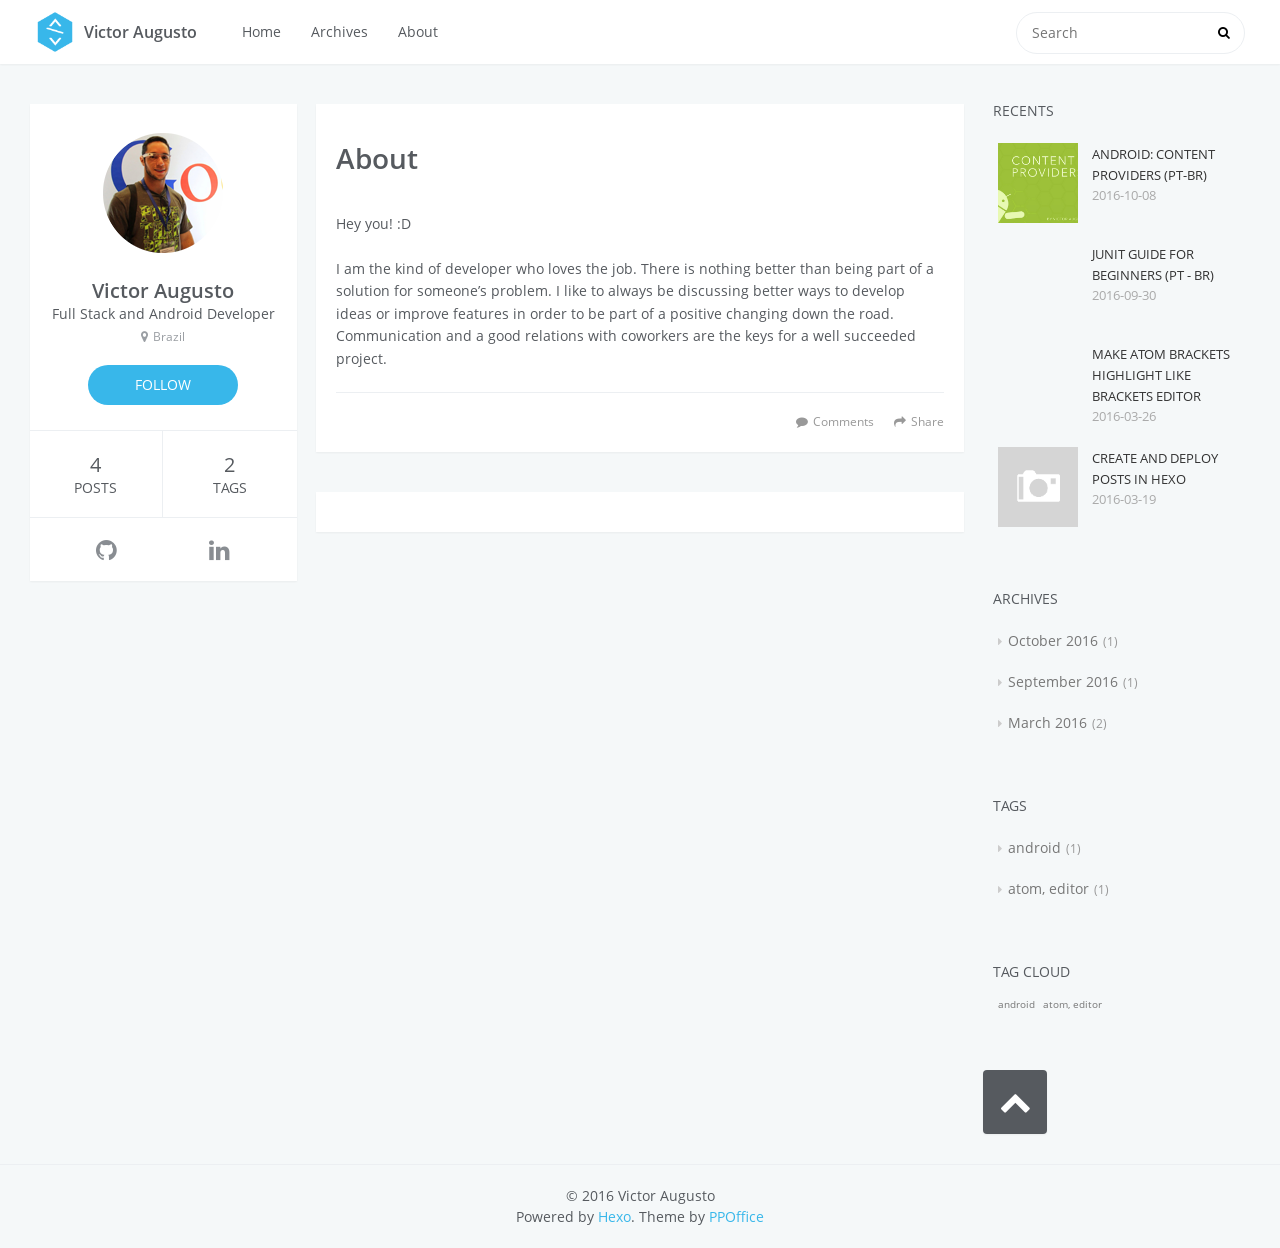
<file: about/index.html>
<!DOCTYPE html>
<html lang=en>
<head>
    <meta charset="utf-8">
    
    <title>Victor Augusto</title>
    <meta name="viewport" content="width=device-width, initial-scale=1, maximum-scale=1" />
    <meta name="description" content="AboutHey you! :D
I am the kind of developer who loves the job. There is nothing better than being part of a solution for someone’s problem. I like to always be discussing better ways to develop ideas">
<meta property="og:type" content="website">
<meta property="og:title" content="Victor Augusto">
<meta property="og:url" content="http://augustovictor.com/about/index.html">
<meta property="og:site_name" content="Victor Augusto">
<meta property="og:description" content="AboutHey you! :D
I am the kind of developer who loves the job. There is nothing better than being part of a solution for someone’s problem. I like to always be discussing better ways to develop ideas">
<meta property="og:updated_time" content="2016-03-21T03:07:30.000Z">
<meta name="twitter:card" content="summary">
<meta name="twitter:title" content="Victor Augusto">
<meta name="twitter:description" content="AboutHey you! :D
I am the kind of developer who loves the job. There is nothing better than being part of a solution for someone’s problem. I like to always be discussing better ways to develop ideas">
    

    

    

    <link rel="stylesheet" href="/vendor/font-awesome/css/font-awesome.min.css">
    <link rel="stylesheet" href="/vendor/open-sans/styles.css">
    <link rel="stylesheet" href="/vendor/source-code-pro/styles.css">

    <link rel="stylesheet" href="/css/style.css">

    <script src="/vendor/jquery/2.1.3/jquery.min.js"></script>
    
    
        <link rel="stylesheet" href="/vendor/fancybox/jquery.fancybox.css">
    
    
    
    

</head>
<body>
    <div id="container">
        <header id="header">
    <div id="header-main" class="header-inner">
        <div class="outer">
            <a href="/" id="logo">
                <i class="logo"></i>
                <span class="site-title">Victor Augusto</span>
            </a>
            <nav id="main-nav">
                
                    <a class="main-nav-link" href="/.">Home</a>
                
                    <a class="main-nav-link" href="/archives">Archives</a>
                
                    <a class="main-nav-link" href="/about">About</a>
                
            </nav>
            
                
                <nav id="sub-nav">
                    <div class="profile" id="profile-nav">
                        <a id="profile-anchor" href="javascript:;">
                            <img class="avatar" src="/css/images/avatar.png" />
                            <i class="fa fa-caret-down"></i>
                        </a>
                    </div>
                </nav>
            
            <div id="search-form-wrap">

    <form action="//google.com/search" method="get" accept-charset="UTF-8" class="search-form"><input type="search" name="q" results="0" class="search-form-input" placeholder="Search"><button type="submit" class="search-form-submit"> </button><input type="hidden" name="sitesearch" value="http://augustovictor.com"></form>

</div>
        </div>
    </div>
    <div id="main-nav-mobile" class="header-sub header-inner">
        <table class="menu outer">
            <tr>
                
                    <td><a class="main-nav-link" href="/.">Home</a></td>
                
                    <td><a class="main-nav-link" href="/archives">Archives</a></td>
                
                    <td><a class="main-nav-link" href="/about">About</a></td>
                
                <td>
                    
    <form action="//google.com/search" method="get" accept-charset="UTF-8" class="search-form"><input type="search" name="q" results="0" class="search-form-input" placeholder="Search"><input type="hidden" name="sitesearch" value="http://augustovictor.com"></form>

                </td>
            </tr>
        </table>
    </div>
</header>

        <div class="outer">
            
                

<aside id="profile">
    <div class="inner profile-inner">
        <div class="base-info profile-block">
            <img id="avatar" src="/css/images/avatar.png" />
            <h2 id="name">Victor Augusto</h2>
            <h3 id="title">Full Stack and Android Developer</h3>
            <span id="location"><i class="fa fa-map-marker"></i>Brazil</span>
            <a id="follow" target="_blank" href="https://github.com/augustovictor/">FOLLOW</a>
        </div>
        <div class="article-info profile-block">
            <div class="article-info-block">
                4
                <span>posts</span>
            </div>
            <div class="article-info-block">
                2
                <span>tags</span>
            </div>
        </div>
        
        <div class="profile-block social-links">
            <table>
                <tr>
                    
                    <td><a href="http://github.com/augustovictor" target="_blank" title="github"><i class="fa fa-github"></i></a></td>
                    
                    <td><a href="https://www.linkedin.com/in/victor-augusto-bba81731" target="_blank" title="linkedin"><i class="fa fa-linkedin"></i></a></td>
                    
                </tr>
            </table>
        </div>
        
    </div>
</aside>

            
            <section id="main"><article id="page-undefined" class="article article-type-page" itemscope itemprop="blogPost">
    <div class="article-inner">
        
        
        
        <div class="article-entry" itemprop="articleBody">
        
            
            <h1 id="About"><a href="#About" class="headerlink" title="About"></a>About</h1><p>Hey you! :D</p>
<p>I am the kind of developer who loves the job. There is nothing better than being part of a solution for someone’s problem. I like to always be discussing better ways to develop ideas or improve features in order to be part of a positive changing down the road. Communication and a good relations with coworkers are the keys for a well succeeded project.</p>

        
        </div>
        <footer class="article-footer">
            <div class="share-container">



</div>

    <a data-url="http://augustovictor.com/about/index.html" data-id="ciu1r219w000199yoomvx7xp2" class="article-share-link"><i class="fa fa-share"></i>Share</a>
<script>
    (function ($) {
        // Prevent duplicate binding
        if (typeof(__SHARE_BUTTON_BINDED__) === 'undefined' || !__SHARE_BUTTON_BINDED__) {
            __SHARE_BUTTON_BINDED__ = true;
        } else {
            return;
        }
        $('body').on('click', function() {
            $('.article-share-box.on').removeClass('on');
        }).on('click', '.article-share-link', function(e) {
            e.stopPropagation();

            var $this = $(this),
                url = $this.attr('data-url'),
                encodedUrl = encodeURIComponent(url),
                id = 'article-share-box-' + $this.attr('data-id'),
                offset = $this.offset(),
                box;

            if ($('#' + id).length) {
                box = $('#' + id);

                if (box.hasClass('on')){
                    box.removeClass('on');
                    return;
                }
            } else {
                var html = [
                    '<div id="' + id + '" class="article-share-box">',
                        '<input class="article-share-input" value="' + url + '">',
                        '<div class="article-share-links">',
                            '<a href="https://twitter.com/intent/tweet?url=' + encodedUrl + '" class="fa fa-twitter article-share-twitter" target="_blank" title="Twitter"></a>',
                            '<a href="https://www.facebook.com/sharer.php?u=' + encodedUrl + '" class="fa fa-facebook article-share-facebook" target="_blank" title="Facebook"></a>',
                            '<a href="http://pinterest.com/pin/create/button/?url=' + encodedUrl + '" class="fa fa-pinterest article-share-pinterest" target="_blank" title="Pinterest"></a>',
                            '<a href="https://plus.google.com/share?url=' + encodedUrl + '" class="fa fa-google article-share-google" target="_blank" title="Google+"></a>',
                        '</div>',
                    '</div>'
                ].join('');

              box = $(html);

              $('body').append(box);
            }

            $('.article-share-box.on').hide();

            box.css({
                top: offset.top + 25,
                left: offset.left
            }).addClass('on');

        }).on('click', '.article-share-box', function (e) {
            e.stopPropagation();
        }).on('click', '.article-share-box-input', function () {
            $(this).select();
        }).on('click', '.article-share-box-link', function (e) {
            e.preventDefault();
            e.stopPropagation();

            window.open(this.href, 'article-share-box-window-' + Date.now(), 'width=500,height=450');
        });
    })(jQuery);
</script>

            
    
        <a href="http://augustovictor.com/about/index.html#comments" class="article-comment-link disqus-comment-count" data-disqus-url="http://augustovictor.com/about/index.html">Comments</a>
    

        </footer>
    </div>
    
        

    
</article>


    
    <section id="comments">
    
        
    <div id="disqus_thread">
        <noscript>Please enable JavaScript to view the <a href="//disqus.com/?ref_noscript">comments powered by Disqus.</a></noscript>
    </div>

    
    </section>

</section>
            
                <aside id="sidebar">
    
        
    <div class="widget-wrap">
        <h3 class="widget-title">recents</h3>
        <div class="widget">
            <ul id="recent-post" class="">
                
                    <li>
                        
                        <div class="item-thumbnail">
                            <a href="/2016/10/08/Android-Content-Providers/" class="thumbnail">
    
    
        <span style="background-image:url(/../images/android-content-providers.jpg)" alt="Android: Content Providers (pt-br)" class="thumbnail-image"></span>
    
</a>
                        </div>
                        
                        <div class="item-inner">
                            <p class="item-category"></p>
                            <p class="item-title"><a href="/2016/10/08/Android-Content-Providers/" class="title">Android: Content Providers (pt-br)</a></p>
                            <p class="item-date"><time datetime="2016-10-08T09:27:58.000Z" itemprop="datePublished">2016-10-08</time></p>
                        </div>
                    </li>
                
                    <li>
                        
                        <div class="item-thumbnail">
                            <a href="/2016/09/30/Junit-Guide/" class="thumbnail">
    
    
        <span style="background-image:url(https://avatars1.githubusercontent.com/u/874086?v=3&amp;s=400)" alt="Junit Guide for beginners (pt - br)" class="thumbnail-image"></span>
    
</a>
                        </div>
                        
                        <div class="item-inner">
                            <p class="item-category"></p>
                            <p class="item-title"><a href="/2016/09/30/Junit-Guide/" class="title">Junit Guide for beginners (pt - br)</a></p>
                            <p class="item-date"><time datetime="2016-09-30T18:59:08.000Z" itemprop="datePublished">2016-09-30</time></p>
                        </div>
                    </li>
                
                    <li>
                        
                        <div class="item-thumbnail">
                            <a href="/2016/03/26/Make-atom-brackets-highlight-like-Brackets-editor/" class="thumbnail">
    
    
        <span style="background-image:url(http://i.giphy.com/l2R03kPcara9h9yfK.gif)" alt="Make atom brackets highlight like Brackets editor" class="thumbnail-image"></span>
    
</a>
                        </div>
                        
                        <div class="item-inner">
                            <p class="item-category"></p>
                            <p class="item-title"><a href="/2016/03/26/Make-atom-brackets-highlight-like-Brackets-editor/" class="title">Make atom brackets highlight like Brackets editor</a></p>
                            <p class="item-date"><time datetime="2016-03-26T22:24:16.000Z" itemprop="datePublished">2016-03-26</time></p>
                        </div>
                    </li>
                
                    <li>
                        
                        <div class="item-thumbnail">
                            <a href="/2016/03/19/Create-and-deploy-posts-in-Hexo/" class="thumbnail">
    
    
        <span class="thumbnail-image thumbnail-none"></span>
    
</a>
                        </div>
                        
                        <div class="item-inner">
                            <p class="item-category"></p>
                            <p class="item-title"><a href="/2016/03/19/Create-and-deploy-posts-in-Hexo/" class="title">Create and deploy posts in Hexo</a></p>
                            <p class="item-date"><time datetime="2016-03-19T16:07:48.000Z" itemprop="datePublished">2016-03-19</time></p>
                        </div>
                    </li>
                
            </ul>
        </div>
    </div>

    
        
    
        
    <div class="widget-wrap">
        <h3 class="widget-title">archives</h3>
        <div class="widget">
            <ul class="archive-list"><li class="archive-list-item"><a class="archive-list-link" href="/archives/2016/10/">October 2016</a><span class="archive-list-count">1</span></li><li class="archive-list-item"><a class="archive-list-link" href="/archives/2016/09/">September 2016</a><span class="archive-list-count">1</span></li><li class="archive-list-item"><a class="archive-list-link" href="/archives/2016/03/">March 2016</a><span class="archive-list-count">2</span></li></ul>
        </div>
    </div>

    
        
    <div class="widget-wrap">
        <h3 class="widget-title">tags</h3>
        <div class="widget">
            <ul class="tag-list"><li class="tag-list-item"><a class="tag-list-link" href="/tags/android/">android</a><span class="tag-list-count">1</span></li><li class="tag-list-item"><a class="tag-list-link" href="/tags/atom-editor/">atom, editor</a><span class="tag-list-count">1</span></li></ul>
        </div>
    </div>

    
        
    <div class="widget-wrap">
        <h3 class="widget-title">tag cloud</h3>
        <div class="widget tagcloud">
            <a href="/tags/android/" style="font-size: 10px;">android</a> <a href="/tags/atom-editor/" style="font-size: 10px;">atom, editor</a>
        </div>
    </div>

    
    <div id="toTop" class="fa fa-chevron-up"></div>
</aside>
            
        </div>
        <footer id="footer">
    <div class="outer">
        <div id="footer-info" class="inner">
            &copy; 2016 Victor Augusto<br>
            Powered by <a href="http://hexo.io/" target="_blank">Hexo</a>. Theme by <a href="http://github.com/ppoffice">PPOffice</a>
        </div>
    </div>
</footer>
        
    
    <script>
    var disqus_shortname = 'hexo-theme-icarus';
    
    
    var disqus_url = 'http://augustovictor.com/about/index.html';
    
    (function() {
    var dsq = document.createElement('script');
    dsq.type = 'text/javascript';
    dsq.async = true;
    dsq.src = '//' + disqus_shortname + '.disqus.com/embed.js';
    (document.getElementsByTagName('head')[0] || document.getElementsByTagName('body')[0]).appendChild(dsq);
    })();
    </script>



    
        <script src="/vendor/fancybox/jquery.fancybox.pack.js"></script>
    


<!-- Custom Scripts -->
<script src="/js/main.js"></script>

    </div>
</body>
</html>
</file>
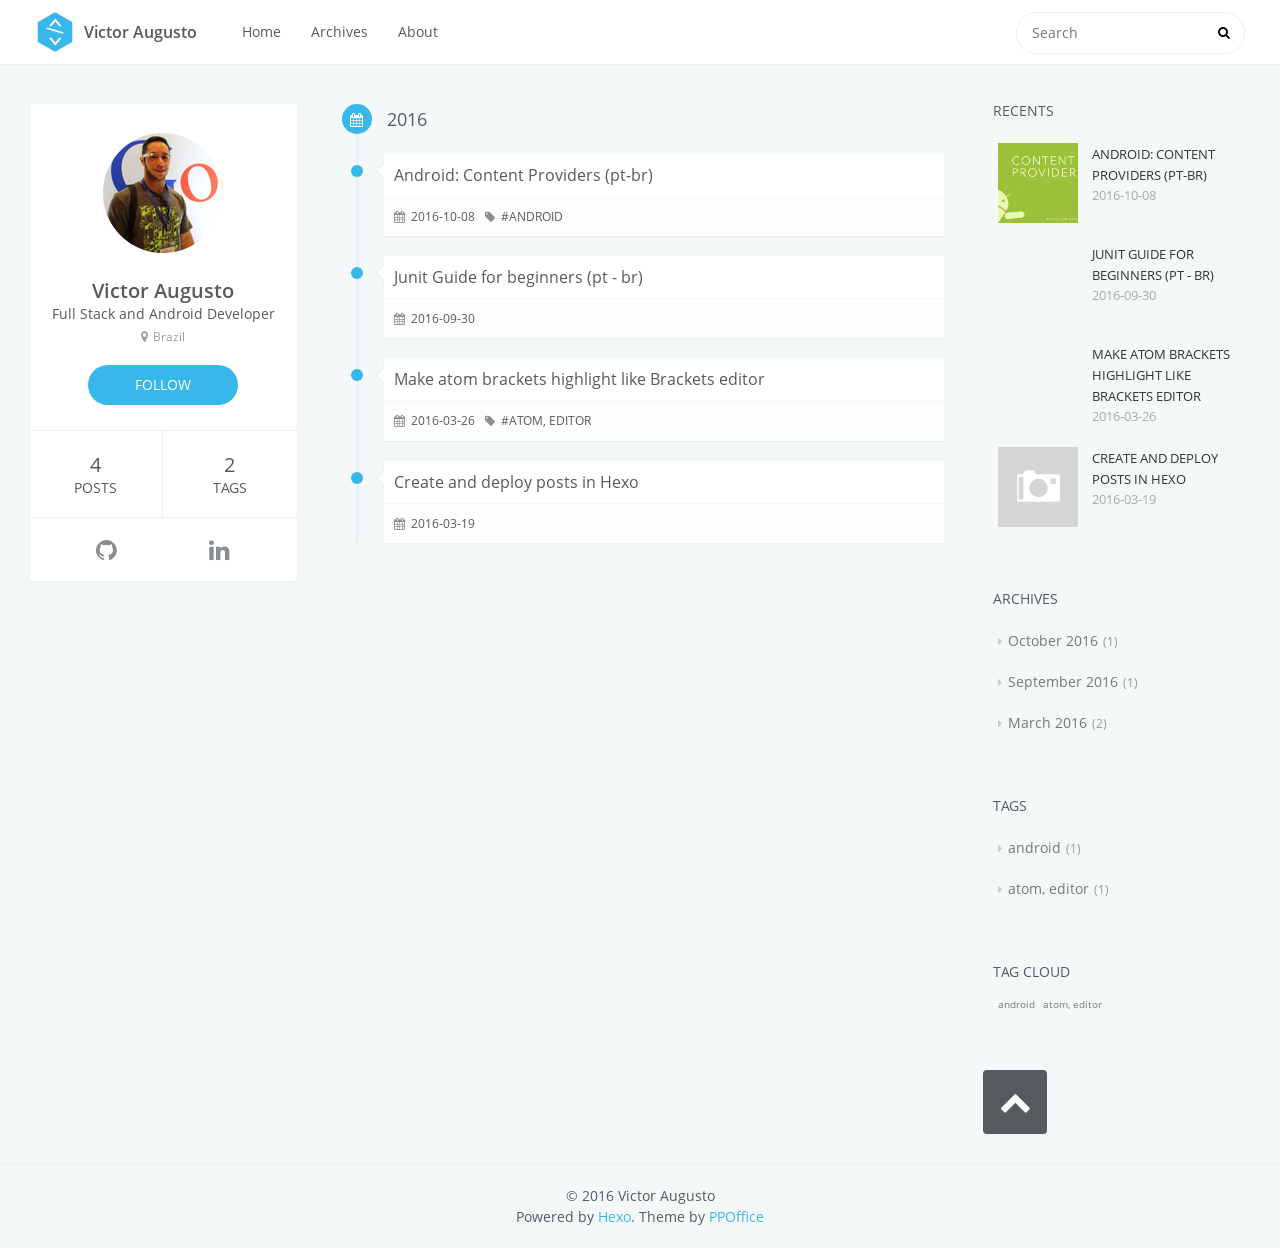
<file: archives/index.html>
<!DOCTYPE html>
<html lang=en>
<head>
    <meta charset="utf-8">
    
    <title>Archive | Victor Augusto</title>
    <meta name="viewport" content="width=device-width, initial-scale=1, maximum-scale=1" />
    <meta name="description">
<meta property="og:type" content="website">
<meta property="og:title" content="Victor Augusto">
<meta property="og:url" content="http://augustovictor.com/archives/index.html">
<meta property="og:site_name" content="Victor Augusto">
<meta property="og:description">
<meta name="twitter:card" content="summary">
<meta name="twitter:title" content="Victor Augusto">
<meta name="twitter:description">
    

    

    

    <link rel="stylesheet" href="/vendor/font-awesome/css/font-awesome.min.css">
    <link rel="stylesheet" href="/vendor/open-sans/styles.css">
    <link rel="stylesheet" href="/vendor/source-code-pro/styles.css">

    <link rel="stylesheet" href="/css/style.css">

    <script src="/vendor/jquery/2.1.3/jquery.min.js"></script>
    
    
        <link rel="stylesheet" href="/vendor/fancybox/jquery.fancybox.css">
    
    
    
    

</head>
<body>
    <div id="container">
        <header id="header">
    <div id="header-main" class="header-inner">
        <div class="outer">
            <a href="/" id="logo">
                <i class="logo"></i>
                <span class="site-title">Victor Augusto</span>
            </a>
            <nav id="main-nav">
                
                    <a class="main-nav-link" href="/.">Home</a>
                
                    <a class="main-nav-link" href="/archives">Archives</a>
                
                    <a class="main-nav-link" href="/about">About</a>
                
            </nav>
            
                
                <nav id="sub-nav">
                    <div class="profile" id="profile-nav">
                        <a id="profile-anchor" href="javascript:;">
                            <img class="avatar" src="/css/images/avatar.png" />
                            <i class="fa fa-caret-down"></i>
                        </a>
                    </div>
                </nav>
            
            <div id="search-form-wrap">

    <form action="//google.com/search" method="get" accept-charset="UTF-8" class="search-form"><input type="search" name="q" results="0" class="search-form-input" placeholder="Search"><button type="submit" class="search-form-submit"> </button><input type="hidden" name="sitesearch" value="http://augustovictor.com"></form>

</div>
        </div>
    </div>
    <div id="main-nav-mobile" class="header-sub header-inner">
        <table class="menu outer">
            <tr>
                
                    <td><a class="main-nav-link" href="/.">Home</a></td>
                
                    <td><a class="main-nav-link" href="/archives">Archives</a></td>
                
                    <td><a class="main-nav-link" href="/about">About</a></td>
                
                <td>
                    
    <form action="//google.com/search" method="get" accept-charset="UTF-8" class="search-form"><input type="search" name="q" results="0" class="search-form-input" placeholder="Search"><input type="hidden" name="sitesearch" value="http://augustovictor.com"></form>

                </td>
            </tr>
        </table>
    </div>
</header>

        <div class="outer">
            
                

<aside id="profile">
    <div class="inner profile-inner">
        <div class="base-info profile-block">
            <img id="avatar" src="/css/images/avatar.png" />
            <h2 id="name">Victor Augusto</h2>
            <h3 id="title">Full Stack and Android Developer</h3>
            <span id="location"><i class="fa fa-map-marker"></i>Brazil</span>
            <a id="follow" target="_blank" href="https://github.com/augustovictor/">FOLLOW</a>
        </div>
        <div class="article-info profile-block">
            <div class="article-info-block">
                4
                <span>posts</span>
            </div>
            <div class="article-info-block">
                2
                <span>tags</span>
            </div>
        </div>
        
        <div class="profile-block social-links">
            <table>
                <tr>
                    
                    <td><a href="http://github.com/augustovictor" target="_blank" title="github"><i class="fa fa-github"></i></a></td>
                    
                    <td><a href="https://www.linkedin.com/in/victor-augusto-bba81731" target="_blank" title="linkedin"><i class="fa fa-linkedin"></i></a></td>
                    
                </tr>
            </table>
        </div>
        
    </div>
</aside>

            
            <section id="main"><div class="timeline timeline-wrap">
    
            <div class="timeline-row timeline-row-major">
                <span class="node"><i class="fa fa-calendar"></i></span>
                <h1 class="title">2016</h1>
            </div>
        
        <div class="timeline-row">
            <span class="node"></span>
            <div class="content">
                
    
        <h1 itemprop="name">
            <a class="timeline-article-title" href="/2016/10/08/Android-Content-Providers/">Android: Content Providers (pt-br)</a>
        </h1>
    

                <div class="article-meta">
                    
    <div class="article-date">
        <i class="fa fa-calendar"></i>
        <a href="/2016/10/08/Android-Content-Providers/">
            <time datetime="2016-10-08T09:27:58.000Z" itemprop="datePublished">2016-10-08</time>
        </a>
    </div>


                    
                    
    <div class="article-tag">
        <i class="fa fa-tag"></i>
        <a class="tag-link" href="/tags/android/">android</a>
    </div>

                </div>
            </div>
        </div>
    
        <div class="timeline-row">
            <span class="node"></span>
            <div class="content">
                
    
        <h1 itemprop="name">
            <a class="timeline-article-title" href="/2016/09/30/Junit-Guide/">Junit Guide for beginners (pt - br)</a>
        </h1>
    

                <div class="article-meta">
                    
    <div class="article-date">
        <i class="fa fa-calendar"></i>
        <a href="/2016/09/30/Junit-Guide/">
            <time datetime="2016-09-30T18:59:08.000Z" itemprop="datePublished">2016-09-30</time>
        </a>
    </div>


                    
                    
                </div>
            </div>
        </div>
    
        <div class="timeline-row">
            <span class="node"></span>
            <div class="content">
                
    
        <h1 itemprop="name">
            <a class="timeline-article-title" href="/2016/03/26/Make-atom-brackets-highlight-like-Brackets-editor/">Make atom brackets highlight like Brackets editor</a>
        </h1>
    

                <div class="article-meta">
                    
    <div class="article-date">
        <i class="fa fa-calendar"></i>
        <a href="/2016/03/26/Make-atom-brackets-highlight-like-Brackets-editor/">
            <time datetime="2016-03-26T22:24:16.000Z" itemprop="datePublished">2016-03-26</time>
        </a>
    </div>


                    
                    
    <div class="article-tag">
        <i class="fa fa-tag"></i>
        <a class="tag-link" href="/tags/atom-editor/">atom, editor</a>
    </div>

                </div>
            </div>
        </div>
    
        <div class="timeline-row">
            <span class="node"></span>
            <div class="content">
                
    
        <h1 itemprop="name">
            <a class="timeline-article-title" href="/2016/03/19/Create-and-deploy-posts-in-Hexo/">Create and deploy posts in Hexo</a>
        </h1>
    

                <div class="article-meta">
                    
    <div class="article-date">
        <i class="fa fa-calendar"></i>
        <a href="/2016/03/19/Create-and-deploy-posts-in-Hexo/">
            <time datetime="2016-03-19T16:07:48.000Z" itemprop="datePublished">2016-03-19</time>
        </a>
    </div>


                    
                    
                </div>
            </div>
        </div>
    
</div>
</section>
            
                <aside id="sidebar">
    
        
    <div class="widget-wrap">
        <h3 class="widget-title">recents</h3>
        <div class="widget">
            <ul id="recent-post" class="">
                
                    <li>
                        
                        <div class="item-thumbnail">
                            <a href="/2016/10/08/Android-Content-Providers/" class="thumbnail">
    
    
        <span style="background-image:url(/../images/android-content-providers.jpg)" alt="Android: Content Providers (pt-br)" class="thumbnail-image"></span>
    
</a>
                        </div>
                        
                        <div class="item-inner">
                            <p class="item-category"></p>
                            <p class="item-title"><a href="/2016/10/08/Android-Content-Providers/" class="title">Android: Content Providers (pt-br)</a></p>
                            <p class="item-date"><time datetime="2016-10-08T09:27:58.000Z" itemprop="datePublished">2016-10-08</time></p>
                        </div>
                    </li>
                
                    <li>
                        
                        <div class="item-thumbnail">
                            <a href="/2016/09/30/Junit-Guide/" class="thumbnail">
    
    
        <span style="background-image:url(https://avatars1.githubusercontent.com/u/874086?v=3&amp;s=400)" alt="Junit Guide for beginners (pt - br)" class="thumbnail-image"></span>
    
</a>
                        </div>
                        
                        <div class="item-inner">
                            <p class="item-category"></p>
                            <p class="item-title"><a href="/2016/09/30/Junit-Guide/" class="title">Junit Guide for beginners (pt - br)</a></p>
                            <p class="item-date"><time datetime="2016-09-30T18:59:08.000Z" itemprop="datePublished">2016-09-30</time></p>
                        </div>
                    </li>
                
                    <li>
                        
                        <div class="item-thumbnail">
                            <a href="/2016/03/26/Make-atom-brackets-highlight-like-Brackets-editor/" class="thumbnail">
    
    
        <span style="background-image:url(http://i.giphy.com/l2R03kPcara9h9yfK.gif)" alt="Make atom brackets highlight like Brackets editor" class="thumbnail-image"></span>
    
</a>
                        </div>
                        
                        <div class="item-inner">
                            <p class="item-category"></p>
                            <p class="item-title"><a href="/2016/03/26/Make-atom-brackets-highlight-like-Brackets-editor/" class="title">Make atom brackets highlight like Brackets editor</a></p>
                            <p class="item-date"><time datetime="2016-03-26T22:24:16.000Z" itemprop="datePublished">2016-03-26</time></p>
                        </div>
                    </li>
                
                    <li>
                        
                        <div class="item-thumbnail">
                            <a href="/2016/03/19/Create-and-deploy-posts-in-Hexo/" class="thumbnail">
    
    
        <span class="thumbnail-image thumbnail-none"></span>
    
</a>
                        </div>
                        
                        <div class="item-inner">
                            <p class="item-category"></p>
                            <p class="item-title"><a href="/2016/03/19/Create-and-deploy-posts-in-Hexo/" class="title">Create and deploy posts in Hexo</a></p>
                            <p class="item-date"><time datetime="2016-03-19T16:07:48.000Z" itemprop="datePublished">2016-03-19</time></p>
                        </div>
                    </li>
                
            </ul>
        </div>
    </div>

    
        
    
        
    <div class="widget-wrap">
        <h3 class="widget-title">archives</h3>
        <div class="widget">
            <ul class="archive-list"><li class="archive-list-item"><a class="archive-list-link" href="/archives/2016/10/">October 2016</a><span class="archive-list-count">1</span></li><li class="archive-list-item"><a class="archive-list-link" href="/archives/2016/09/">September 2016</a><span class="archive-list-count">1</span></li><li class="archive-list-item"><a class="archive-list-link" href="/archives/2016/03/">March 2016</a><span class="archive-list-count">2</span></li></ul>
        </div>
    </div>

    
        
    <div class="widget-wrap">
        <h3 class="widget-title">tags</h3>
        <div class="widget">
            <ul class="tag-list"><li class="tag-list-item"><a class="tag-list-link" href="/tags/android/">android</a><span class="tag-list-count">1</span></li><li class="tag-list-item"><a class="tag-list-link" href="/tags/atom-editor/">atom, editor</a><span class="tag-list-count">1</span></li></ul>
        </div>
    </div>

    
        
    <div class="widget-wrap">
        <h3 class="widget-title">tag cloud</h3>
        <div class="widget tagcloud">
            <a href="/tags/android/" style="font-size: 10px;">android</a> <a href="/tags/atom-editor/" style="font-size: 10px;">atom, editor</a>
        </div>
    </div>

    
    <div id="toTop" class="fa fa-chevron-up"></div>
</aside>
            
        </div>
        <footer id="footer">
    <div class="outer">
        <div id="footer-info" class="inner">
            &copy; 2016 Victor Augusto<br>
            Powered by <a href="http://hexo.io/" target="_blank">Hexo</a>. Theme by <a href="http://github.com/ppoffice">PPOffice</a>
        </div>
    </div>
</footer>
        
    
    <script>
    var disqus_shortname = 'hexo-theme-icarus';
    
    
    (function() {
    var dsq = document.createElement('script');
    dsq.type = 'text/javascript';
    dsq.async = true;
    dsq.src = '//' + disqus_shortname + '.disqus.com/count.js';
    (document.getElementsByTagName('head')[0] || document.getElementsByTagName('body')[0]).appendChild(dsq);
    })();
    </script>



    
        <script src="/vendor/fancybox/jquery.fancybox.pack.js"></script>
    


<!-- Custom Scripts -->
<script src="/js/main.js"></script>

    </div>
</body>
</html>
</file>
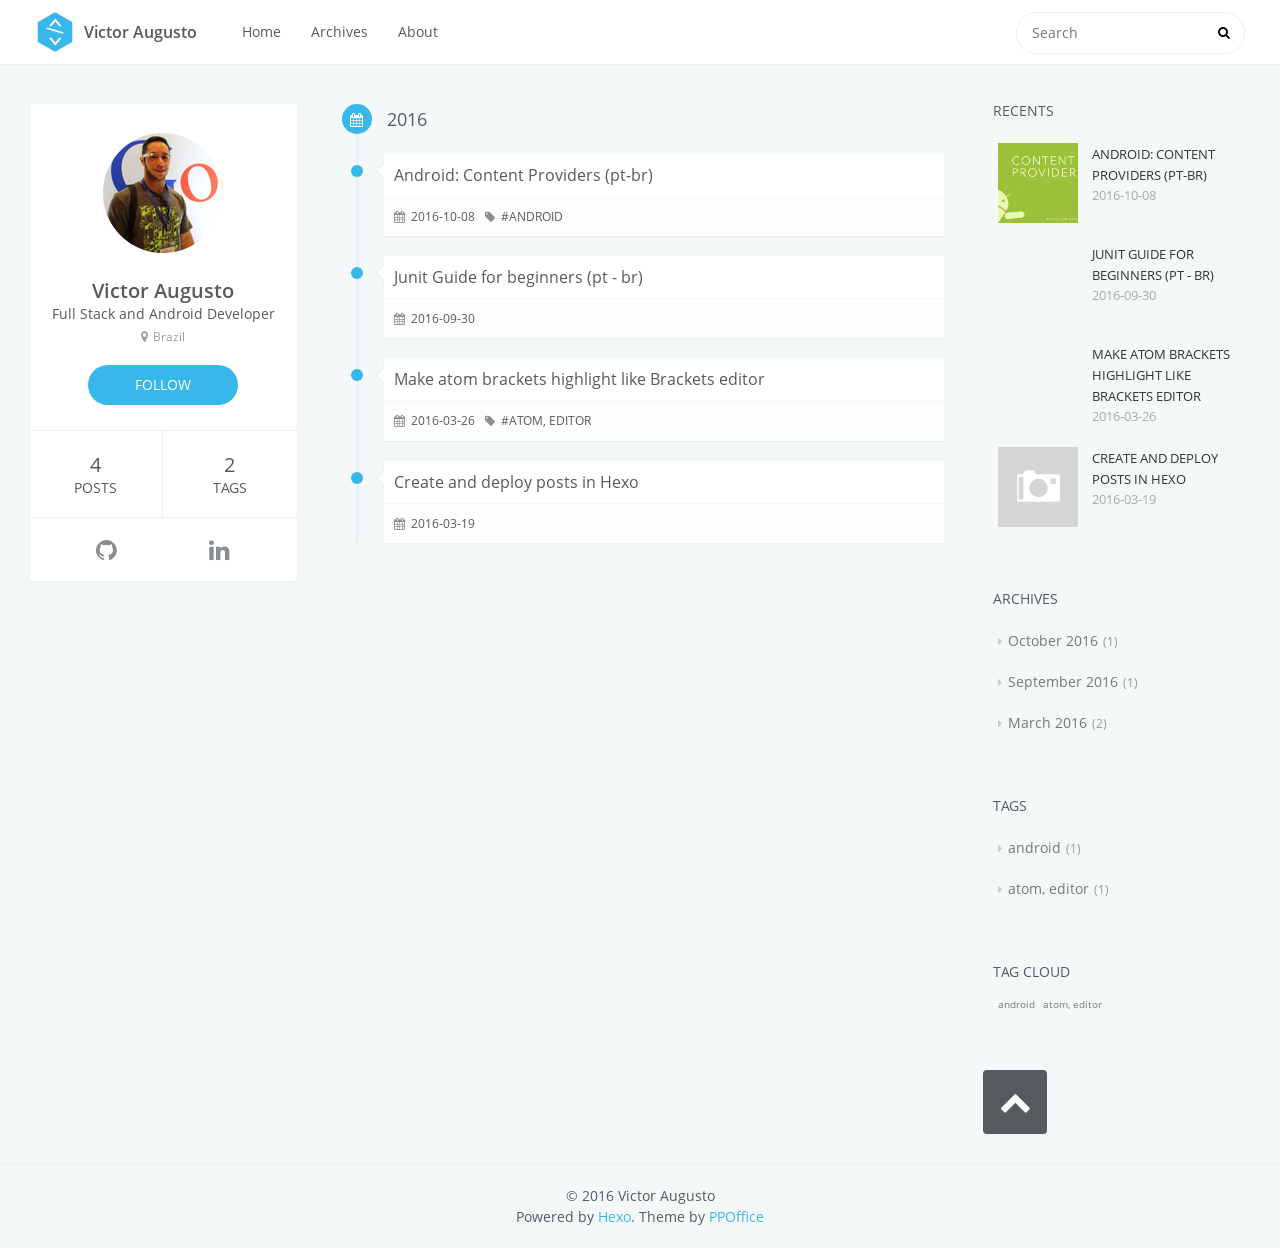
<file: archives/2016/index.html>
<!DOCTYPE html>
<html lang=en>
<head>
    <meta charset="utf-8">
    
    <title>Archive: 2016 | Victor Augusto</title>
    <meta name="viewport" content="width=device-width, initial-scale=1, maximum-scale=1" />
    <meta name="description">
<meta property="og:type" content="website">
<meta property="og:title" content="Victor Augusto">
<meta property="og:url" content="http://augustovictor.com/archives/2016/index.html">
<meta property="og:site_name" content="Victor Augusto">
<meta property="og:description">
<meta name="twitter:card" content="summary">
<meta name="twitter:title" content="Victor Augusto">
<meta name="twitter:description">
    

    

    

    <link rel="stylesheet" href="/vendor/font-awesome/css/font-awesome.min.css">
    <link rel="stylesheet" href="/vendor/open-sans/styles.css">
    <link rel="stylesheet" href="/vendor/source-code-pro/styles.css">

    <link rel="stylesheet" href="/css/style.css">

    <script src="/vendor/jquery/2.1.3/jquery.min.js"></script>
    
    
        <link rel="stylesheet" href="/vendor/fancybox/jquery.fancybox.css">
    
    
    
    

</head>
<body>
    <div id="container">
        <header id="header">
    <div id="header-main" class="header-inner">
        <div class="outer">
            <a href="/" id="logo">
                <i class="logo"></i>
                <span class="site-title">Victor Augusto</span>
            </a>
            <nav id="main-nav">
                
                    <a class="main-nav-link" href="/.">Home</a>
                
                    <a class="main-nav-link" href="/archives">Archives</a>
                
                    <a class="main-nav-link" href="/about">About</a>
                
            </nav>
            
                
                <nav id="sub-nav">
                    <div class="profile" id="profile-nav">
                        <a id="profile-anchor" href="javascript:;">
                            <img class="avatar" src="/css/images/avatar.png" />
                            <i class="fa fa-caret-down"></i>
                        </a>
                    </div>
                </nav>
            
            <div id="search-form-wrap">

    <form action="//google.com/search" method="get" accept-charset="UTF-8" class="search-form"><input type="search" name="q" results="0" class="search-form-input" placeholder="Search"><button type="submit" class="search-form-submit"> </button><input type="hidden" name="sitesearch" value="http://augustovictor.com"></form>

</div>
        </div>
    </div>
    <div id="main-nav-mobile" class="header-sub header-inner">
        <table class="menu outer">
            <tr>
                
                    <td><a class="main-nav-link" href="/.">Home</a></td>
                
                    <td><a class="main-nav-link" href="/archives">Archives</a></td>
                
                    <td><a class="main-nav-link" href="/about">About</a></td>
                
                <td>
                    
    <form action="//google.com/search" method="get" accept-charset="UTF-8" class="search-form"><input type="search" name="q" results="0" class="search-form-input" placeholder="Search"><input type="hidden" name="sitesearch" value="http://augustovictor.com"></form>

                </td>
            </tr>
        </table>
    </div>
</header>

        <div class="outer">
            
                

<aside id="profile">
    <div class="inner profile-inner">
        <div class="base-info profile-block">
            <img id="avatar" src="/css/images/avatar.png" />
            <h2 id="name">Victor Augusto</h2>
            <h3 id="title">Full Stack and Android Developer</h3>
            <span id="location"><i class="fa fa-map-marker"></i>Brazil</span>
            <a id="follow" target="_blank" href="https://github.com/augustovictor/">FOLLOW</a>
        </div>
        <div class="article-info profile-block">
            <div class="article-info-block">
                4
                <span>posts</span>
            </div>
            <div class="article-info-block">
                2
                <span>tags</span>
            </div>
        </div>
        
        <div class="profile-block social-links">
            <table>
                <tr>
                    
                    <td><a href="http://github.com/augustovictor" target="_blank" title="github"><i class="fa fa-github"></i></a></td>
                    
                    <td><a href="https://www.linkedin.com/in/victor-augusto-bba81731" target="_blank" title="linkedin"><i class="fa fa-linkedin"></i></a></td>
                    
                </tr>
            </table>
        </div>
        
    </div>
</aside>

            
            <section id="main"><div class="timeline timeline-wrap">
    
            <div class="timeline-row timeline-row-major">
                <span class="node"><i class="fa fa-calendar"></i></span>
                <h1 class="title">2016</h1>
            </div>
        
        <div class="timeline-row">
            <span class="node"></span>
            <div class="content">
                
    
        <h1 itemprop="name">
            <a class="timeline-article-title" href="/2016/10/08/Android-Content-Providers/">Android: Content Providers (pt-br)</a>
        </h1>
    

                <div class="article-meta">
                    
    <div class="article-date">
        <i class="fa fa-calendar"></i>
        <a href="/2016/10/08/Android-Content-Providers/">
            <time datetime="2016-10-08T09:27:58.000Z" itemprop="datePublished">2016-10-08</time>
        </a>
    </div>


                    
                    
    <div class="article-tag">
        <i class="fa fa-tag"></i>
        <a class="tag-link" href="/tags/android/">android</a>
    </div>

                </div>
            </div>
        </div>
    
        <div class="timeline-row">
            <span class="node"></span>
            <div class="content">
                
    
        <h1 itemprop="name">
            <a class="timeline-article-title" href="/2016/09/30/Junit-Guide/">Junit Guide for beginners (pt - br)</a>
        </h1>
    

                <div class="article-meta">
                    
    <div class="article-date">
        <i class="fa fa-calendar"></i>
        <a href="/2016/09/30/Junit-Guide/">
            <time datetime="2016-09-30T18:59:08.000Z" itemprop="datePublished">2016-09-30</time>
        </a>
    </div>


                    
                    
                </div>
            </div>
        </div>
    
        <div class="timeline-row">
            <span class="node"></span>
            <div class="content">
                
    
        <h1 itemprop="name">
            <a class="timeline-article-title" href="/2016/03/26/Make-atom-brackets-highlight-like-Brackets-editor/">Make atom brackets highlight like Brackets editor</a>
        </h1>
    

                <div class="article-meta">
                    
    <div class="article-date">
        <i class="fa fa-calendar"></i>
        <a href="/2016/03/26/Make-atom-brackets-highlight-like-Brackets-editor/">
            <time datetime="2016-03-26T22:24:16.000Z" itemprop="datePublished">2016-03-26</time>
        </a>
    </div>


                    
                    
    <div class="article-tag">
        <i class="fa fa-tag"></i>
        <a class="tag-link" href="/tags/atom-editor/">atom, editor</a>
    </div>

                </div>
            </div>
        </div>
    
        <div class="timeline-row">
            <span class="node"></span>
            <div class="content">
                
    
        <h1 itemprop="name">
            <a class="timeline-article-title" href="/2016/03/19/Create-and-deploy-posts-in-Hexo/">Create and deploy posts in Hexo</a>
        </h1>
    

                <div class="article-meta">
                    
    <div class="article-date">
        <i class="fa fa-calendar"></i>
        <a href="/2016/03/19/Create-and-deploy-posts-in-Hexo/">
            <time datetime="2016-03-19T16:07:48.000Z" itemprop="datePublished">2016-03-19</time>
        </a>
    </div>


                    
                    
                </div>
            </div>
        </div>
    
</div>
</section>
            
                <aside id="sidebar">
    
        
    <div class="widget-wrap">
        <h3 class="widget-title">recents</h3>
        <div class="widget">
            <ul id="recent-post" class="">
                
                    <li>
                        
                        <div class="item-thumbnail">
                            <a href="/2016/10/08/Android-Content-Providers/" class="thumbnail">
    
    
        <span style="background-image:url(/../images/android-content-providers.jpg)" alt="Android: Content Providers (pt-br)" class="thumbnail-image"></span>
    
</a>
                        </div>
                        
                        <div class="item-inner">
                            <p class="item-category"></p>
                            <p class="item-title"><a href="/2016/10/08/Android-Content-Providers/" class="title">Android: Content Providers (pt-br)</a></p>
                            <p class="item-date"><time datetime="2016-10-08T09:27:58.000Z" itemprop="datePublished">2016-10-08</time></p>
                        </div>
                    </li>
                
                    <li>
                        
                        <div class="item-thumbnail">
                            <a href="/2016/09/30/Junit-Guide/" class="thumbnail">
    
    
        <span style="background-image:url(https://avatars1.githubusercontent.com/u/874086?v=3&amp;s=400)" alt="Junit Guide for beginners (pt - br)" class="thumbnail-image"></span>
    
</a>
                        </div>
                        
                        <div class="item-inner">
                            <p class="item-category"></p>
                            <p class="item-title"><a href="/2016/09/30/Junit-Guide/" class="title">Junit Guide for beginners (pt - br)</a></p>
                            <p class="item-date"><time datetime="2016-09-30T18:59:08.000Z" itemprop="datePublished">2016-09-30</time></p>
                        </div>
                    </li>
                
                    <li>
                        
                        <div class="item-thumbnail">
                            <a href="/2016/03/26/Make-atom-brackets-highlight-like-Brackets-editor/" class="thumbnail">
    
    
        <span style="background-image:url(http://i.giphy.com/l2R03kPcara9h9yfK.gif)" alt="Make atom brackets highlight like Brackets editor" class="thumbnail-image"></span>
    
</a>
                        </div>
                        
                        <div class="item-inner">
                            <p class="item-category"></p>
                            <p class="item-title"><a href="/2016/03/26/Make-atom-brackets-highlight-like-Brackets-editor/" class="title">Make atom brackets highlight like Brackets editor</a></p>
                            <p class="item-date"><time datetime="2016-03-26T22:24:16.000Z" itemprop="datePublished">2016-03-26</time></p>
                        </div>
                    </li>
                
                    <li>
                        
                        <div class="item-thumbnail">
                            <a href="/2016/03/19/Create-and-deploy-posts-in-Hexo/" class="thumbnail">
    
    
        <span class="thumbnail-image thumbnail-none"></span>
    
</a>
                        </div>
                        
                        <div class="item-inner">
                            <p class="item-category"></p>
                            <p class="item-title"><a href="/2016/03/19/Create-and-deploy-posts-in-Hexo/" class="title">Create and deploy posts in Hexo</a></p>
                            <p class="item-date"><time datetime="2016-03-19T16:07:48.000Z" itemprop="datePublished">2016-03-19</time></p>
                        </div>
                    </li>
                
            </ul>
        </div>
    </div>

    
        
    
        
    <div class="widget-wrap">
        <h3 class="widget-title">archives</h3>
        <div class="widget">
            <ul class="archive-list"><li class="archive-list-item"><a class="archive-list-link" href="/archives/2016/10/">October 2016</a><span class="archive-list-count">1</span></li><li class="archive-list-item"><a class="archive-list-link" href="/archives/2016/09/">September 2016</a><span class="archive-list-count">1</span></li><li class="archive-list-item"><a class="archive-list-link" href="/archives/2016/03/">March 2016</a><span class="archive-list-count">2</span></li></ul>
        </div>
    </div>

    
        
    <div class="widget-wrap">
        <h3 class="widget-title">tags</h3>
        <div class="widget">
            <ul class="tag-list"><li class="tag-list-item"><a class="tag-list-link" href="/tags/android/">android</a><span class="tag-list-count">1</span></li><li class="tag-list-item"><a class="tag-list-link" href="/tags/atom-editor/">atom, editor</a><span class="tag-list-count">1</span></li></ul>
        </div>
    </div>

    
        
    <div class="widget-wrap">
        <h3 class="widget-title">tag cloud</h3>
        <div class="widget tagcloud">
            <a href="/tags/android/" style="font-size: 10px;">android</a> <a href="/tags/atom-editor/" style="font-size: 10px;">atom, editor</a>
        </div>
    </div>

    
    <div id="toTop" class="fa fa-chevron-up"></div>
</aside>
            
        </div>
        <footer id="footer">
    <div class="outer">
        <div id="footer-info" class="inner">
            &copy; 2016 Victor Augusto<br>
            Powered by <a href="http://hexo.io/" target="_blank">Hexo</a>. Theme by <a href="http://github.com/ppoffice">PPOffice</a>
        </div>
    </div>
</footer>
        
    
    <script>
    var disqus_shortname = 'hexo-theme-icarus';
    
    
    (function() {
    var dsq = document.createElement('script');
    dsq.type = 'text/javascript';
    dsq.async = true;
    dsq.src = '//' + disqus_shortname + '.disqus.com/count.js';
    (document.getElementsByTagName('head')[0] || document.getElementsByTagName('body')[0]).appendChild(dsq);
    })();
    </script>



    
        <script src="/vendor/fancybox/jquery.fancybox.pack.js"></script>
    


<!-- Custom Scripts -->
<script src="/js/main.js"></script>

    </div>
</body>
</html>
</file>
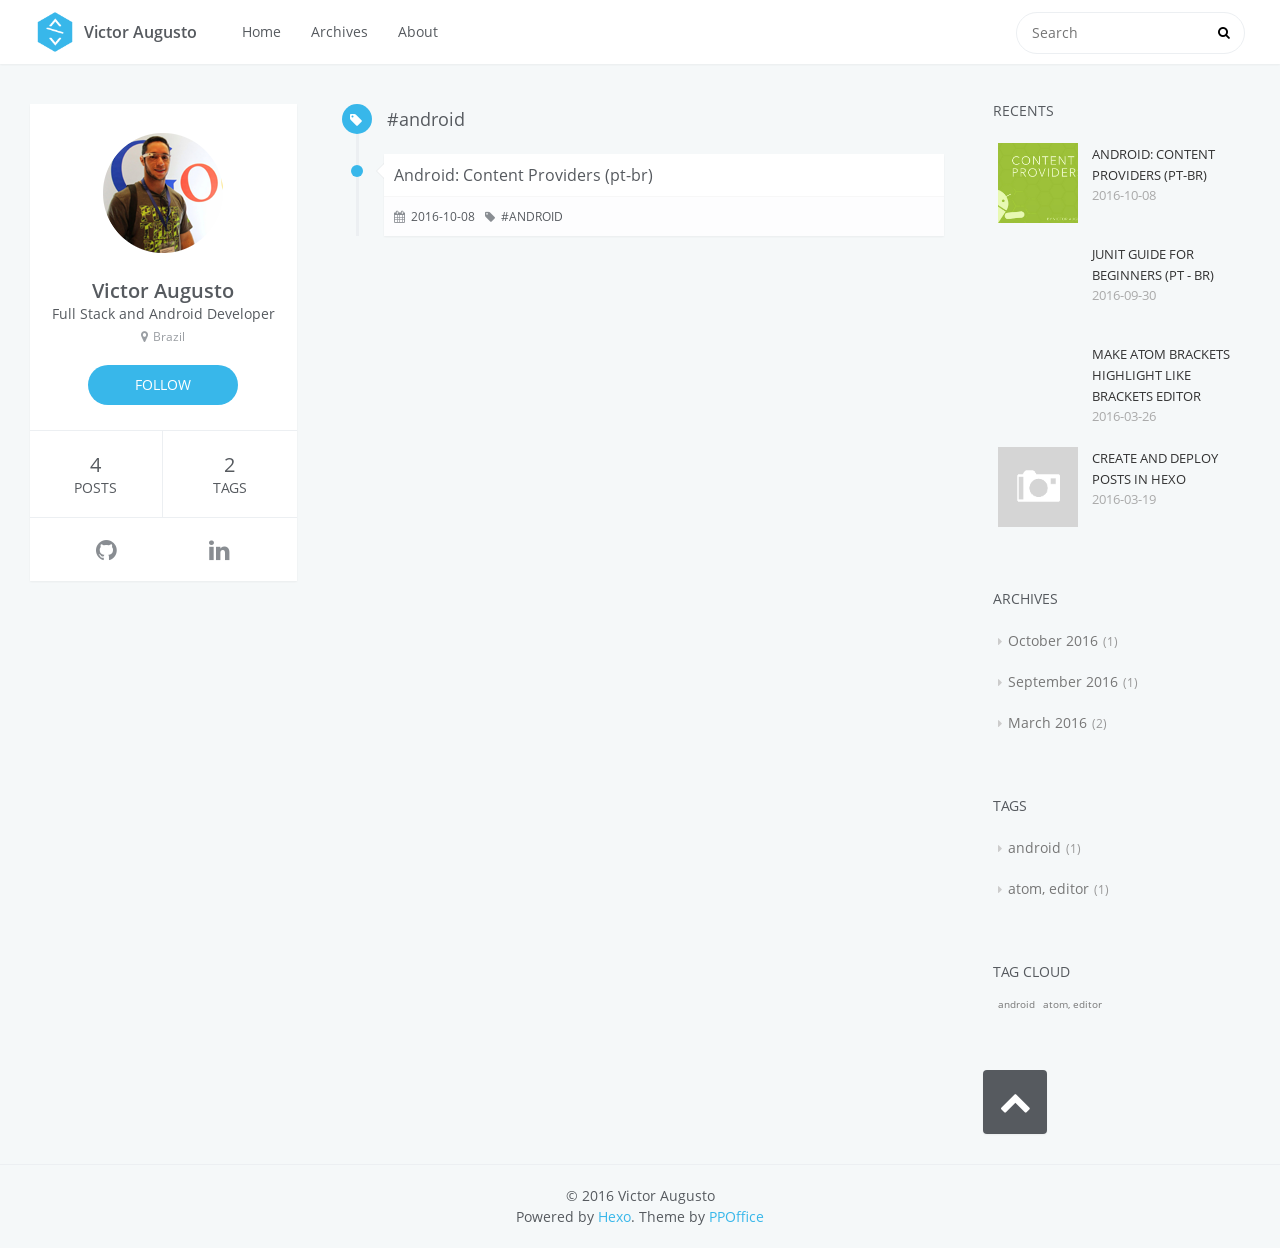
<file: tags/android/index.html>
<!DOCTYPE html>
<html lang=en>
<head>
    <meta charset="utf-8">
    
    <title>Tag: android | Victor Augusto</title>
    <meta name="viewport" content="width=device-width, initial-scale=1, maximum-scale=1" />
    <meta name="description">
<meta property="og:type" content="website">
<meta property="og:title" content="Victor Augusto">
<meta property="og:url" content="http://augustovictor.com/tags/android/index.html">
<meta property="og:site_name" content="Victor Augusto">
<meta property="og:description">
<meta name="twitter:card" content="summary">
<meta name="twitter:title" content="Victor Augusto">
<meta name="twitter:description">
    

    

    

    <link rel="stylesheet" href="/vendor/font-awesome/css/font-awesome.min.css">
    <link rel="stylesheet" href="/vendor/open-sans/styles.css">
    <link rel="stylesheet" href="/vendor/source-code-pro/styles.css">

    <link rel="stylesheet" href="/css/style.css">

    <script src="/vendor/jquery/2.1.3/jquery.min.js"></script>
    
    
        <link rel="stylesheet" href="/vendor/fancybox/jquery.fancybox.css">
    
    
    
    

</head>
<body>
    <div id="container">
        <header id="header">
    <div id="header-main" class="header-inner">
        <div class="outer">
            <a href="/" id="logo">
                <i class="logo"></i>
                <span class="site-title">Victor Augusto</span>
            </a>
            <nav id="main-nav">
                
                    <a class="main-nav-link" href="/.">Home</a>
                
                    <a class="main-nav-link" href="/archives">Archives</a>
                
                    <a class="main-nav-link" href="/about">About</a>
                
            </nav>
            
                
                <nav id="sub-nav">
                    <div class="profile" id="profile-nav">
                        <a id="profile-anchor" href="javascript:;">
                            <img class="avatar" src="/css/images/avatar.png" />
                            <i class="fa fa-caret-down"></i>
                        </a>
                    </div>
                </nav>
            
            <div id="search-form-wrap">

    <form action="//google.com/search" method="get" accept-charset="UTF-8" class="search-form"><input type="search" name="q" results="0" class="search-form-input" placeholder="Search"><button type="submit" class="search-form-submit"> </button><input type="hidden" name="sitesearch" value="http://augustovictor.com"></form>

</div>
        </div>
    </div>
    <div id="main-nav-mobile" class="header-sub header-inner">
        <table class="menu outer">
            <tr>
                
                    <td><a class="main-nav-link" href="/.">Home</a></td>
                
                    <td><a class="main-nav-link" href="/archives">Archives</a></td>
                
                    <td><a class="main-nav-link" href="/about">About</a></td>
                
                <td>
                    
    <form action="//google.com/search" method="get" accept-charset="UTF-8" class="search-form"><input type="search" name="q" results="0" class="search-form-input" placeholder="Search"><input type="hidden" name="sitesearch" value="http://augustovictor.com"></form>

                </td>
            </tr>
        </table>
    </div>
</header>

        <div class="outer">
            
                

<aside id="profile">
    <div class="inner profile-inner">
        <div class="base-info profile-block">
            <img id="avatar" src="/css/images/avatar.png" />
            <h2 id="name">Victor Augusto</h2>
            <h3 id="title">Full Stack and Android Developer</h3>
            <span id="location"><i class="fa fa-map-marker"></i>Brazil</span>
            <a id="follow" target="_blank" href="https://github.com/augustovictor/">FOLLOW</a>
        </div>
        <div class="article-info profile-block">
            <div class="article-info-block">
                4
                <span>posts</span>
            </div>
            <div class="article-info-block">
                2
                <span>tags</span>
            </div>
        </div>
        
        <div class="profile-block social-links">
            <table>
                <tr>
                    
                    <td><a href="http://github.com/augustovictor" target="_blank" title="github"><i class="fa fa-github"></i></a></td>
                    
                    <td><a href="https://www.linkedin.com/in/victor-augusto-bba81731" target="_blank" title="linkedin"><i class="fa fa-linkedin"></i></a></td>
                    
                </tr>
            </table>
        </div>
        
    </div>
</aside>

            
            <section id="main">
<div class="timeline timeline-wrap">
    <div class="timeline-row timeline-row-major">
        <span class="node"><i class="fa fa-tag"></i></span>
        <h1 class="title">#android</h1>
    </div>
    
        <div class="timeline-row">
            <span class="node"></span>
            <div class="content">
                
    
        <h1 itemprop="name">
            <a class="timeline-article-title" href="/2016/10/08/Android-Content-Providers/">Android: Content Providers (pt-br)</a>
        </h1>
    

                <div class="article-meta">
                    
    <div class="article-date">
        <i class="fa fa-calendar"></i>
        <a href="/2016/10/08/Android-Content-Providers/">
            <time datetime="2016-10-08T09:27:58.000Z" itemprop="datePublished">2016-10-08</time>
        </a>
    </div>


                    
                    
    <div class="article-tag">
        <i class="fa fa-tag"></i>
        <a class="tag-link" href="/tags/android/">android</a>
    </div>

                </div>
            </div>
        </div>
    
</div>
</section>
            
                <aside id="sidebar">
    
        
    <div class="widget-wrap">
        <h3 class="widget-title">recents</h3>
        <div class="widget">
            <ul id="recent-post" class="">
                
                    <li>
                        
                        <div class="item-thumbnail">
                            <a href="/2016/10/08/Android-Content-Providers/" class="thumbnail">
    
    
        <span style="background-image:url(/../images/android-content-providers.jpg)" alt="Android: Content Providers (pt-br)" class="thumbnail-image"></span>
    
</a>
                        </div>
                        
                        <div class="item-inner">
                            <p class="item-category"></p>
                            <p class="item-title"><a href="/2016/10/08/Android-Content-Providers/" class="title">Android: Content Providers (pt-br)</a></p>
                            <p class="item-date"><time datetime="2016-10-08T09:27:58.000Z" itemprop="datePublished">2016-10-08</time></p>
                        </div>
                    </li>
                
                    <li>
                        
                        <div class="item-thumbnail">
                            <a href="/2016/09/30/Junit-Guide/" class="thumbnail">
    
    
        <span style="background-image:url(https://avatars1.githubusercontent.com/u/874086?v=3&amp;s=400)" alt="Junit Guide for beginners (pt - br)" class="thumbnail-image"></span>
    
</a>
                        </div>
                        
                        <div class="item-inner">
                            <p class="item-category"></p>
                            <p class="item-title"><a href="/2016/09/30/Junit-Guide/" class="title">Junit Guide for beginners (pt - br)</a></p>
                            <p class="item-date"><time datetime="2016-09-30T18:59:08.000Z" itemprop="datePublished">2016-09-30</time></p>
                        </div>
                    </li>
                
                    <li>
                        
                        <div class="item-thumbnail">
                            <a href="/2016/03/26/Make-atom-brackets-highlight-like-Brackets-editor/" class="thumbnail">
    
    
        <span style="background-image:url(http://i.giphy.com/l2R03kPcara9h9yfK.gif)" alt="Make atom brackets highlight like Brackets editor" class="thumbnail-image"></span>
    
</a>
                        </div>
                        
                        <div class="item-inner">
                            <p class="item-category"></p>
                            <p class="item-title"><a href="/2016/03/26/Make-atom-brackets-highlight-like-Brackets-editor/" class="title">Make atom brackets highlight like Brackets editor</a></p>
                            <p class="item-date"><time datetime="2016-03-26T22:24:16.000Z" itemprop="datePublished">2016-03-26</time></p>
                        </div>
                    </li>
                
                    <li>
                        
                        <div class="item-thumbnail">
                            <a href="/2016/03/19/Create-and-deploy-posts-in-Hexo/" class="thumbnail">
    
    
        <span class="thumbnail-image thumbnail-none"></span>
    
</a>
                        </div>
                        
                        <div class="item-inner">
                            <p class="item-category"></p>
                            <p class="item-title"><a href="/2016/03/19/Create-and-deploy-posts-in-Hexo/" class="title">Create and deploy posts in Hexo</a></p>
                            <p class="item-date"><time datetime="2016-03-19T16:07:48.000Z" itemprop="datePublished">2016-03-19</time></p>
                        </div>
                    </li>
                
            </ul>
        </div>
    </div>

    
        
    
        
    <div class="widget-wrap">
        <h3 class="widget-title">archives</h3>
        <div class="widget">
            <ul class="archive-list"><li class="archive-list-item"><a class="archive-list-link" href="/archives/2016/10/">October 2016</a><span class="archive-list-count">1</span></li><li class="archive-list-item"><a class="archive-list-link" href="/archives/2016/09/">September 2016</a><span class="archive-list-count">1</span></li><li class="archive-list-item"><a class="archive-list-link" href="/archives/2016/03/">March 2016</a><span class="archive-list-count">2</span></li></ul>
        </div>
    </div>

    
        
    <div class="widget-wrap">
        <h3 class="widget-title">tags</h3>
        <div class="widget">
            <ul class="tag-list"><li class="tag-list-item"><a class="tag-list-link" href="/tags/android/">android</a><span class="tag-list-count">1</span></li><li class="tag-list-item"><a class="tag-list-link" href="/tags/atom-editor/">atom, editor</a><span class="tag-list-count">1</span></li></ul>
        </div>
    </div>

    
        
    <div class="widget-wrap">
        <h3 class="widget-title">tag cloud</h3>
        <div class="widget tagcloud">
            <a href="/tags/android/" style="font-size: 10px;">android</a> <a href="/tags/atom-editor/" style="font-size: 10px;">atom, editor</a>
        </div>
    </div>

    
    <div id="toTop" class="fa fa-chevron-up"></div>
</aside>
            
        </div>
        <footer id="footer">
    <div class="outer">
        <div id="footer-info" class="inner">
            &copy; 2016 Victor Augusto<br>
            Powered by <a href="http://hexo.io/" target="_blank">Hexo</a>. Theme by <a href="http://github.com/ppoffice">PPOffice</a>
        </div>
    </div>
</footer>
        
    
    <script>
    var disqus_shortname = 'hexo-theme-icarus';
    
    
    (function() {
    var dsq = document.createElement('script');
    dsq.type = 'text/javascript';
    dsq.async = true;
    dsq.src = '//' + disqus_shortname + '.disqus.com/count.js';
    (document.getElementsByTagName('head')[0] || document.getElementsByTagName('body')[0]).appendChild(dsq);
    })();
    </script>



    
        <script src="/vendor/fancybox/jquery.fancybox.pack.js"></script>
    


<!-- Custom Scripts -->
<script src="/js/main.js"></script>

    </div>
</body>
</html>
</file>
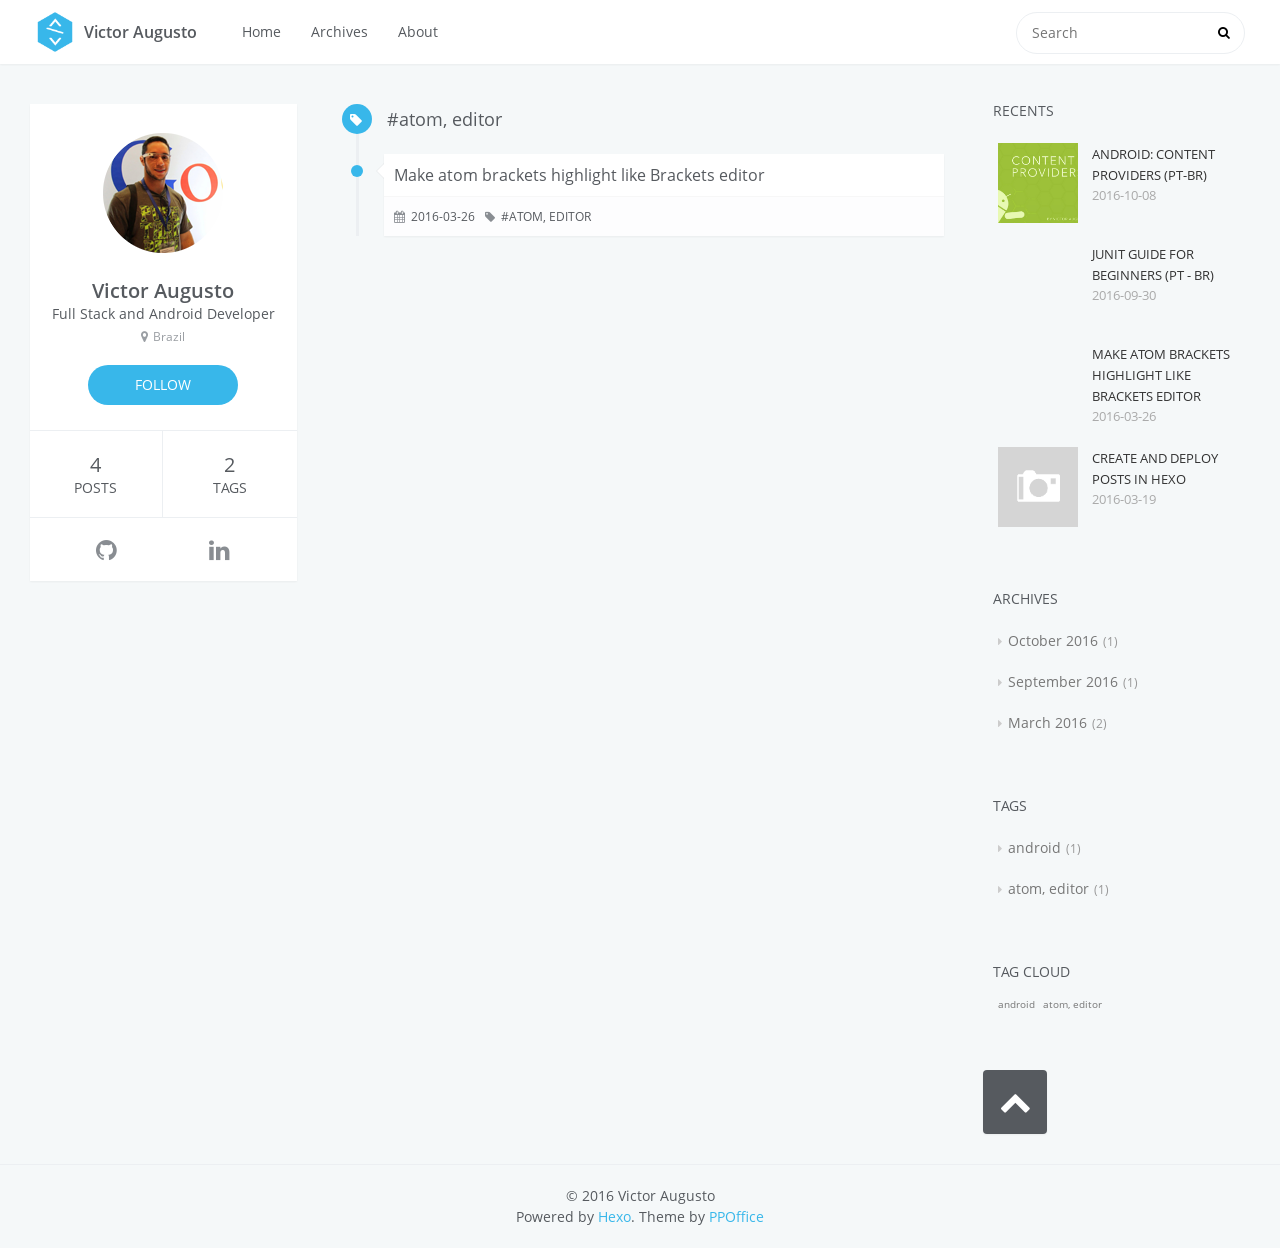
<file: tags/atom-editor/index.html>
<!DOCTYPE html>
<html lang=en>
<head>
    <meta charset="utf-8">
    
    <title>Tag: atom, editor | Victor Augusto</title>
    <meta name="viewport" content="width=device-width, initial-scale=1, maximum-scale=1" />
    <meta name="description">
<meta property="og:type" content="website">
<meta property="og:title" content="Victor Augusto">
<meta property="og:url" content="http://augustovictor.com/tags/atom-editor/index.html">
<meta property="og:site_name" content="Victor Augusto">
<meta property="og:description">
<meta name="twitter:card" content="summary">
<meta name="twitter:title" content="Victor Augusto">
<meta name="twitter:description">
    

    

    

    <link rel="stylesheet" href="/vendor/font-awesome/css/font-awesome.min.css">
    <link rel="stylesheet" href="/vendor/open-sans/styles.css">
    <link rel="stylesheet" href="/vendor/source-code-pro/styles.css">

    <link rel="stylesheet" href="/css/style.css">

    <script src="/vendor/jquery/2.1.3/jquery.min.js"></script>
    
    
        <link rel="stylesheet" href="/vendor/fancybox/jquery.fancybox.css">
    
    
    
    

</head>
<body>
    <div id="container">
        <header id="header">
    <div id="header-main" class="header-inner">
        <div class="outer">
            <a href="/" id="logo">
                <i class="logo"></i>
                <span class="site-title">Victor Augusto</span>
            </a>
            <nav id="main-nav">
                
                    <a class="main-nav-link" href="/.">Home</a>
                
                    <a class="main-nav-link" href="/archives">Archives</a>
                
                    <a class="main-nav-link" href="/about">About</a>
                
            </nav>
            
                
                <nav id="sub-nav">
                    <div class="profile" id="profile-nav">
                        <a id="profile-anchor" href="javascript:;">
                            <img class="avatar" src="/css/images/avatar.png" />
                            <i class="fa fa-caret-down"></i>
                        </a>
                    </div>
                </nav>
            
            <div id="search-form-wrap">

    <form action="//google.com/search" method="get" accept-charset="UTF-8" class="search-form"><input type="search" name="q" results="0" class="search-form-input" placeholder="Search"><button type="submit" class="search-form-submit"> </button><input type="hidden" name="sitesearch" value="http://augustovictor.com"></form>

</div>
        </div>
    </div>
    <div id="main-nav-mobile" class="header-sub header-inner">
        <table class="menu outer">
            <tr>
                
                    <td><a class="main-nav-link" href="/.">Home</a></td>
                
                    <td><a class="main-nav-link" href="/archives">Archives</a></td>
                
                    <td><a class="main-nav-link" href="/about">About</a></td>
                
                <td>
                    
    <form action="//google.com/search" method="get" accept-charset="UTF-8" class="search-form"><input type="search" name="q" results="0" class="search-form-input" placeholder="Search"><input type="hidden" name="sitesearch" value="http://augustovictor.com"></form>

                </td>
            </tr>
        </table>
    </div>
</header>

        <div class="outer">
            
                

<aside id="profile">
    <div class="inner profile-inner">
        <div class="base-info profile-block">
            <img id="avatar" src="/css/images/avatar.png" />
            <h2 id="name">Victor Augusto</h2>
            <h3 id="title">Full Stack and Android Developer</h3>
            <span id="location"><i class="fa fa-map-marker"></i>Brazil</span>
            <a id="follow" target="_blank" href="https://github.com/augustovictor/">FOLLOW</a>
        </div>
        <div class="article-info profile-block">
            <div class="article-info-block">
                4
                <span>posts</span>
            </div>
            <div class="article-info-block">
                2
                <span>tags</span>
            </div>
        </div>
        
        <div class="profile-block social-links">
            <table>
                <tr>
                    
                    <td><a href="http://github.com/augustovictor" target="_blank" title="github"><i class="fa fa-github"></i></a></td>
                    
                    <td><a href="https://www.linkedin.com/in/victor-augusto-bba81731" target="_blank" title="linkedin"><i class="fa fa-linkedin"></i></a></td>
                    
                </tr>
            </table>
        </div>
        
    </div>
</aside>

            
            <section id="main">
<div class="timeline timeline-wrap">
    <div class="timeline-row timeline-row-major">
        <span class="node"><i class="fa fa-tag"></i></span>
        <h1 class="title">#atom, editor</h1>
    </div>
    
        <div class="timeline-row">
            <span class="node"></span>
            <div class="content">
                
    
        <h1 itemprop="name">
            <a class="timeline-article-title" href="/2016/03/26/Make-atom-brackets-highlight-like-Brackets-editor/">Make atom brackets highlight like Brackets editor</a>
        </h1>
    

                <div class="article-meta">
                    
    <div class="article-date">
        <i class="fa fa-calendar"></i>
        <a href="/2016/03/26/Make-atom-brackets-highlight-like-Brackets-editor/">
            <time datetime="2016-03-26T22:24:16.000Z" itemprop="datePublished">2016-03-26</time>
        </a>
    </div>


                    
                    
    <div class="article-tag">
        <i class="fa fa-tag"></i>
        <a class="tag-link" href="/tags/atom-editor/">atom, editor</a>
    </div>

                </div>
            </div>
        </div>
    
</div>
</section>
            
                <aside id="sidebar">
    
        
    <div class="widget-wrap">
        <h3 class="widget-title">recents</h3>
        <div class="widget">
            <ul id="recent-post" class="">
                
                    <li>
                        
                        <div class="item-thumbnail">
                            <a href="/2016/10/08/Android-Content-Providers/" class="thumbnail">
    
    
        <span style="background-image:url(/../images/android-content-providers.jpg)" alt="Android: Content Providers (pt-br)" class="thumbnail-image"></span>
    
</a>
                        </div>
                        
                        <div class="item-inner">
                            <p class="item-category"></p>
                            <p class="item-title"><a href="/2016/10/08/Android-Content-Providers/" class="title">Android: Content Providers (pt-br)</a></p>
                            <p class="item-date"><time datetime="2016-10-08T09:27:58.000Z" itemprop="datePublished">2016-10-08</time></p>
                        </div>
                    </li>
                
                    <li>
                        
                        <div class="item-thumbnail">
                            <a href="/2016/09/30/Junit-Guide/" class="thumbnail">
    
    
        <span style="background-image:url(https://avatars1.githubusercontent.com/u/874086?v=3&amp;s=400)" alt="Junit Guide for beginners (pt - br)" class="thumbnail-image"></span>
    
</a>
                        </div>
                        
                        <div class="item-inner">
                            <p class="item-category"></p>
                            <p class="item-title"><a href="/2016/09/30/Junit-Guide/" class="title">Junit Guide for beginners (pt - br)</a></p>
                            <p class="item-date"><time datetime="2016-09-30T18:59:08.000Z" itemprop="datePublished">2016-09-30</time></p>
                        </div>
                    </li>
                
                    <li>
                        
                        <div class="item-thumbnail">
                            <a href="/2016/03/26/Make-atom-brackets-highlight-like-Brackets-editor/" class="thumbnail">
    
    
        <span style="background-image:url(http://i.giphy.com/l2R03kPcara9h9yfK.gif)" alt="Make atom brackets highlight like Brackets editor" class="thumbnail-image"></span>
    
</a>
                        </div>
                        
                        <div class="item-inner">
                            <p class="item-category"></p>
                            <p class="item-title"><a href="/2016/03/26/Make-atom-brackets-highlight-like-Brackets-editor/" class="title">Make atom brackets highlight like Brackets editor</a></p>
                            <p class="item-date"><time datetime="2016-03-26T22:24:16.000Z" itemprop="datePublished">2016-03-26</time></p>
                        </div>
                    </li>
                
                    <li>
                        
                        <div class="item-thumbnail">
                            <a href="/2016/03/19/Create-and-deploy-posts-in-Hexo/" class="thumbnail">
    
    
        <span class="thumbnail-image thumbnail-none"></span>
    
</a>
                        </div>
                        
                        <div class="item-inner">
                            <p class="item-category"></p>
                            <p class="item-title"><a href="/2016/03/19/Create-and-deploy-posts-in-Hexo/" class="title">Create and deploy posts in Hexo</a></p>
                            <p class="item-date"><time datetime="2016-03-19T16:07:48.000Z" itemprop="datePublished">2016-03-19</time></p>
                        </div>
                    </li>
                
            </ul>
        </div>
    </div>

    
        
    
        
    <div class="widget-wrap">
        <h3 class="widget-title">archives</h3>
        <div class="widget">
            <ul class="archive-list"><li class="archive-list-item"><a class="archive-list-link" href="/archives/2016/10/">October 2016</a><span class="archive-list-count">1</span></li><li class="archive-list-item"><a class="archive-list-link" href="/archives/2016/09/">September 2016</a><span class="archive-list-count">1</span></li><li class="archive-list-item"><a class="archive-list-link" href="/archives/2016/03/">March 2016</a><span class="archive-list-count">2</span></li></ul>
        </div>
    </div>

    
        
    <div class="widget-wrap">
        <h3 class="widget-title">tags</h3>
        <div class="widget">
            <ul class="tag-list"><li class="tag-list-item"><a class="tag-list-link" href="/tags/android/">android</a><span class="tag-list-count">1</span></li><li class="tag-list-item"><a class="tag-list-link" href="/tags/atom-editor/">atom, editor</a><span class="tag-list-count">1</span></li></ul>
        </div>
    </div>

    
        
    <div class="widget-wrap">
        <h3 class="widget-title">tag cloud</h3>
        <div class="widget tagcloud">
            <a href="/tags/android/" style="font-size: 10px;">android</a> <a href="/tags/atom-editor/" style="font-size: 10px;">atom, editor</a>
        </div>
    </div>

    
    <div id="toTop" class="fa fa-chevron-up"></div>
</aside>
            
        </div>
        <footer id="footer">
    <div class="outer">
        <div id="footer-info" class="inner">
            &copy; 2016 Victor Augusto<br>
            Powered by <a href="http://hexo.io/" target="_blank">Hexo</a>. Theme by <a href="http://github.com/ppoffice">PPOffice</a>
        </div>
    </div>
</footer>
        
    
    <script>
    var disqus_shortname = 'hexo-theme-icarus';
    
    
    (function() {
    var dsq = document.createElement('script');
    dsq.type = 'text/javascript';
    dsq.async = true;
    dsq.src = '//' + disqus_shortname + '.disqus.com/count.js';
    (document.getElementsByTagName('head')[0] || document.getElementsByTagName('body')[0]).appendChild(dsq);
    })();
    </script>



    
        <script src="/vendor/fancybox/jquery.fancybox.pack.js"></script>
    


<!-- Custom Scripts -->
<script src="/js/main.js"></script>

    </div>
</body>
</html>
</file>
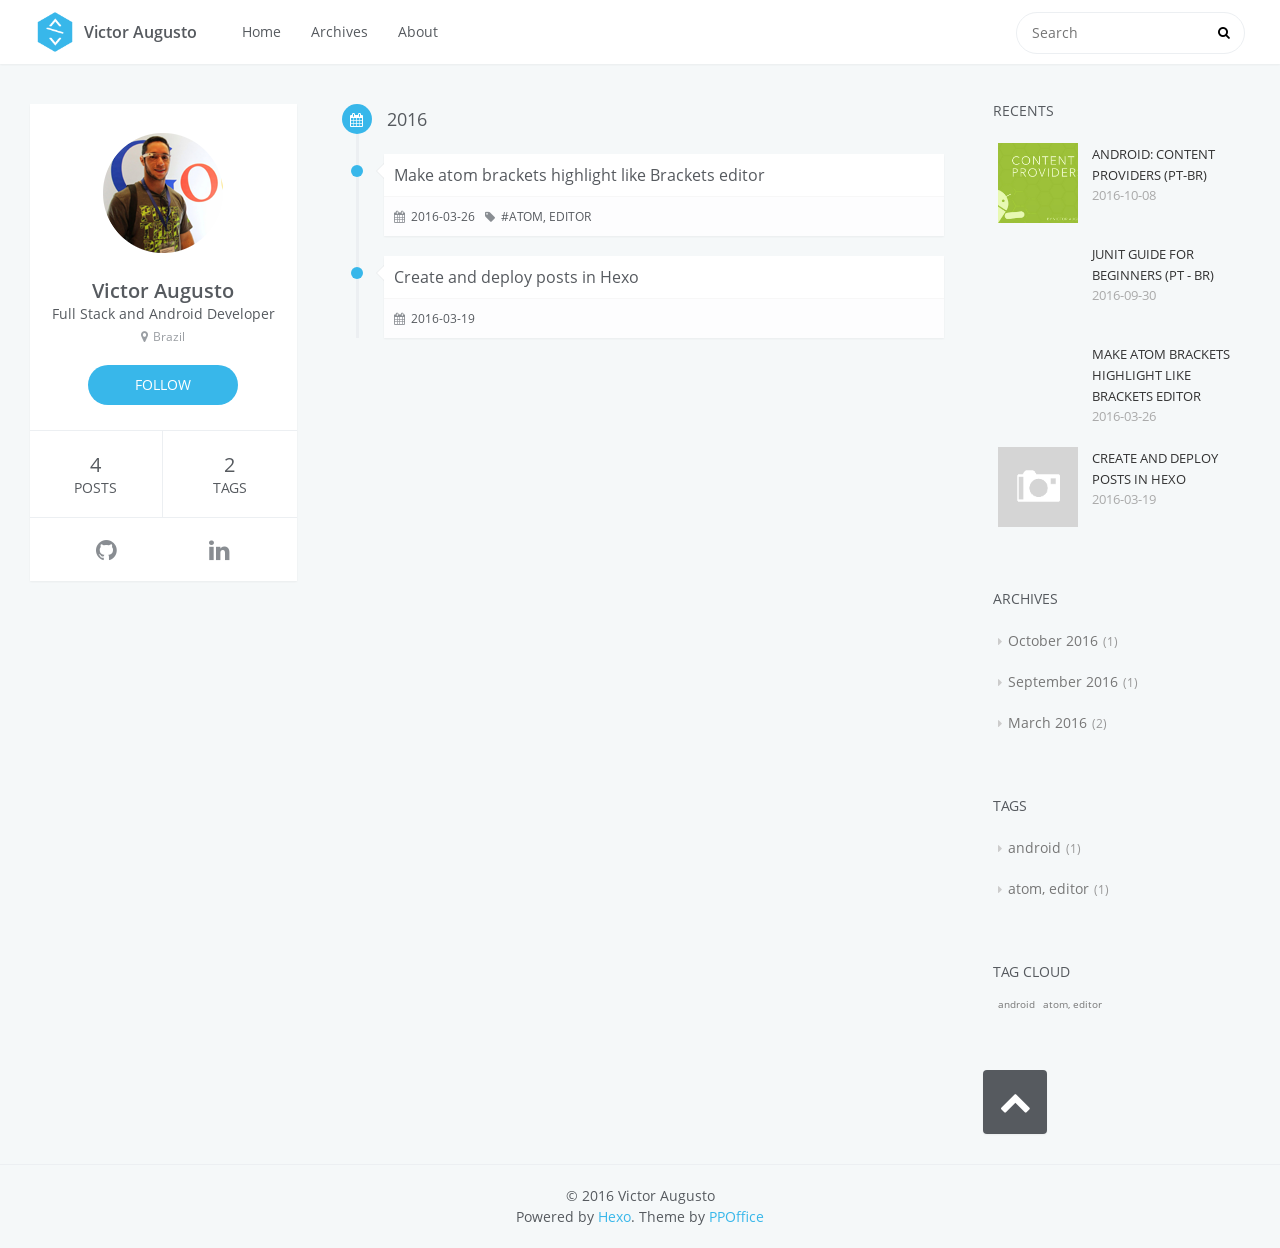
<file: archives/2016/03/index.html>
<!DOCTYPE html>
<html lang=en>
<head>
    <meta charset="utf-8">
    
    <title>Archive: 2016/3 | Victor Augusto</title>
    <meta name="viewport" content="width=device-width, initial-scale=1, maximum-scale=1" />
    <meta name="description">
<meta property="og:type" content="website">
<meta property="og:title" content="Victor Augusto">
<meta property="og:url" content="http://augustovictor.com/archives/2016/03/index.html">
<meta property="og:site_name" content="Victor Augusto">
<meta property="og:description">
<meta name="twitter:card" content="summary">
<meta name="twitter:title" content="Victor Augusto">
<meta name="twitter:description">
    

    

    

    <link rel="stylesheet" href="/vendor/font-awesome/css/font-awesome.min.css">
    <link rel="stylesheet" href="/vendor/open-sans/styles.css">
    <link rel="stylesheet" href="/vendor/source-code-pro/styles.css">

    <link rel="stylesheet" href="/css/style.css">

    <script src="/vendor/jquery/2.1.3/jquery.min.js"></script>
    
    
        <link rel="stylesheet" href="/vendor/fancybox/jquery.fancybox.css">
    
    
    
    

</head>
<body>
    <div id="container">
        <header id="header">
    <div id="header-main" class="header-inner">
        <div class="outer">
            <a href="/" id="logo">
                <i class="logo"></i>
                <span class="site-title">Victor Augusto</span>
            </a>
            <nav id="main-nav">
                
                    <a class="main-nav-link" href="/.">Home</a>
                
                    <a class="main-nav-link" href="/archives">Archives</a>
                
                    <a class="main-nav-link" href="/about">About</a>
                
            </nav>
            
                
                <nav id="sub-nav">
                    <div class="profile" id="profile-nav">
                        <a id="profile-anchor" href="javascript:;">
                            <img class="avatar" src="/css/images/avatar.png" />
                            <i class="fa fa-caret-down"></i>
                        </a>
                    </div>
                </nav>
            
            <div id="search-form-wrap">

    <form action="//google.com/search" method="get" accept-charset="UTF-8" class="search-form"><input type="search" name="q" results="0" class="search-form-input" placeholder="Search"><button type="submit" class="search-form-submit"> </button><input type="hidden" name="sitesearch" value="http://augustovictor.com"></form>

</div>
        </div>
    </div>
    <div id="main-nav-mobile" class="header-sub header-inner">
        <table class="menu outer">
            <tr>
                
                    <td><a class="main-nav-link" href="/.">Home</a></td>
                
                    <td><a class="main-nav-link" href="/archives">Archives</a></td>
                
                    <td><a class="main-nav-link" href="/about">About</a></td>
                
                <td>
                    
    <form action="//google.com/search" method="get" accept-charset="UTF-8" class="search-form"><input type="search" name="q" results="0" class="search-form-input" placeholder="Search"><input type="hidden" name="sitesearch" value="http://augustovictor.com"></form>

                </td>
            </tr>
        </table>
    </div>
</header>

        <div class="outer">
            
                

<aside id="profile">
    <div class="inner profile-inner">
        <div class="base-info profile-block">
            <img id="avatar" src="/css/images/avatar.png" />
            <h2 id="name">Victor Augusto</h2>
            <h3 id="title">Full Stack and Android Developer</h3>
            <span id="location"><i class="fa fa-map-marker"></i>Brazil</span>
            <a id="follow" target="_blank" href="https://github.com/augustovictor/">FOLLOW</a>
        </div>
        <div class="article-info profile-block">
            <div class="article-info-block">
                4
                <span>posts</span>
            </div>
            <div class="article-info-block">
                2
                <span>tags</span>
            </div>
        </div>
        
        <div class="profile-block social-links">
            <table>
                <tr>
                    
                    <td><a href="http://github.com/augustovictor" target="_blank" title="github"><i class="fa fa-github"></i></a></td>
                    
                    <td><a href="https://www.linkedin.com/in/victor-augusto-bba81731" target="_blank" title="linkedin"><i class="fa fa-linkedin"></i></a></td>
                    
                </tr>
            </table>
        </div>
        
    </div>
</aside>

            
            <section id="main"><div class="timeline timeline-wrap">
    
            <div class="timeline-row timeline-row-major">
                <span class="node"><i class="fa fa-calendar"></i></span>
                <h1 class="title">2016</h1>
            </div>
        
        <div class="timeline-row">
            <span class="node"></span>
            <div class="content">
                
    
        <h1 itemprop="name">
            <a class="timeline-article-title" href="/2016/03/26/Make-atom-brackets-highlight-like-Brackets-editor/">Make atom brackets highlight like Brackets editor</a>
        </h1>
    

                <div class="article-meta">
                    
    <div class="article-date">
        <i class="fa fa-calendar"></i>
        <a href="/2016/03/26/Make-atom-brackets-highlight-like-Brackets-editor/">
            <time datetime="2016-03-26T22:24:16.000Z" itemprop="datePublished">2016-03-26</time>
        </a>
    </div>


                    
                    
    <div class="article-tag">
        <i class="fa fa-tag"></i>
        <a class="tag-link" href="/tags/atom-editor/">atom, editor</a>
    </div>

                </div>
            </div>
        </div>
    
        <div class="timeline-row">
            <span class="node"></span>
            <div class="content">
                
    
        <h1 itemprop="name">
            <a class="timeline-article-title" href="/2016/03/19/Create-and-deploy-posts-in-Hexo/">Create and deploy posts in Hexo</a>
        </h1>
    

                <div class="article-meta">
                    
    <div class="article-date">
        <i class="fa fa-calendar"></i>
        <a href="/2016/03/19/Create-and-deploy-posts-in-Hexo/">
            <time datetime="2016-03-19T16:07:48.000Z" itemprop="datePublished">2016-03-19</time>
        </a>
    </div>


                    
                    
                </div>
            </div>
        </div>
    
</div>
</section>
            
                <aside id="sidebar">
    
        
    <div class="widget-wrap">
        <h3 class="widget-title">recents</h3>
        <div class="widget">
            <ul id="recent-post" class="">
                
                    <li>
                        
                        <div class="item-thumbnail">
                            <a href="/2016/10/08/Android-Content-Providers/" class="thumbnail">
    
    
        <span style="background-image:url(/../images/android-content-providers.jpg)" alt="Android: Content Providers (pt-br)" class="thumbnail-image"></span>
    
</a>
                        </div>
                        
                        <div class="item-inner">
                            <p class="item-category"></p>
                            <p class="item-title"><a href="/2016/10/08/Android-Content-Providers/" class="title">Android: Content Providers (pt-br)</a></p>
                            <p class="item-date"><time datetime="2016-10-08T09:27:58.000Z" itemprop="datePublished">2016-10-08</time></p>
                        </div>
                    </li>
                
                    <li>
                        
                        <div class="item-thumbnail">
                            <a href="/2016/09/30/Junit-Guide/" class="thumbnail">
    
    
        <span style="background-image:url(https://avatars1.githubusercontent.com/u/874086?v=3&amp;s=400)" alt="Junit Guide for beginners (pt - br)" class="thumbnail-image"></span>
    
</a>
                        </div>
                        
                        <div class="item-inner">
                            <p class="item-category"></p>
                            <p class="item-title"><a href="/2016/09/30/Junit-Guide/" class="title">Junit Guide for beginners (pt - br)</a></p>
                            <p class="item-date"><time datetime="2016-09-30T18:59:08.000Z" itemprop="datePublished">2016-09-30</time></p>
                        </div>
                    </li>
                
                    <li>
                        
                        <div class="item-thumbnail">
                            <a href="/2016/03/26/Make-atom-brackets-highlight-like-Brackets-editor/" class="thumbnail">
    
    
        <span style="background-image:url(http://i.giphy.com/l2R03kPcara9h9yfK.gif)" alt="Make atom brackets highlight like Brackets editor" class="thumbnail-image"></span>
    
</a>
                        </div>
                        
                        <div class="item-inner">
                            <p class="item-category"></p>
                            <p class="item-title"><a href="/2016/03/26/Make-atom-brackets-highlight-like-Brackets-editor/" class="title">Make atom brackets highlight like Brackets editor</a></p>
                            <p class="item-date"><time datetime="2016-03-26T22:24:16.000Z" itemprop="datePublished">2016-03-26</time></p>
                        </div>
                    </li>
                
                    <li>
                        
                        <div class="item-thumbnail">
                            <a href="/2016/03/19/Create-and-deploy-posts-in-Hexo/" class="thumbnail">
    
    
        <span class="thumbnail-image thumbnail-none"></span>
    
</a>
                        </div>
                        
                        <div class="item-inner">
                            <p class="item-category"></p>
                            <p class="item-title"><a href="/2016/03/19/Create-and-deploy-posts-in-Hexo/" class="title">Create and deploy posts in Hexo</a></p>
                            <p class="item-date"><time datetime="2016-03-19T16:07:48.000Z" itemprop="datePublished">2016-03-19</time></p>
                        </div>
                    </li>
                
            </ul>
        </div>
    </div>

    
        
    
        
    <div class="widget-wrap">
        <h3 class="widget-title">archives</h3>
        <div class="widget">
            <ul class="archive-list"><li class="archive-list-item"><a class="archive-list-link" href="/archives/2016/10/">October 2016</a><span class="archive-list-count">1</span></li><li class="archive-list-item"><a class="archive-list-link" href="/archives/2016/09/">September 2016</a><span class="archive-list-count">1</span></li><li class="archive-list-item"><a class="archive-list-link" href="/archives/2016/03/">March 2016</a><span class="archive-list-count">2</span></li></ul>
        </div>
    </div>

    
        
    <div class="widget-wrap">
        <h3 class="widget-title">tags</h3>
        <div class="widget">
            <ul class="tag-list"><li class="tag-list-item"><a class="tag-list-link" href="/tags/android/">android</a><span class="tag-list-count">1</span></li><li class="tag-list-item"><a class="tag-list-link" href="/tags/atom-editor/">atom, editor</a><span class="tag-list-count">1</span></li></ul>
        </div>
    </div>

    
        
    <div class="widget-wrap">
        <h3 class="widget-title">tag cloud</h3>
        <div class="widget tagcloud">
            <a href="/tags/android/" style="font-size: 10px;">android</a> <a href="/tags/atom-editor/" style="font-size: 10px;">atom, editor</a>
        </div>
    </div>

    
    <div id="toTop" class="fa fa-chevron-up"></div>
</aside>
            
        </div>
        <footer id="footer">
    <div class="outer">
        <div id="footer-info" class="inner">
            &copy; 2016 Victor Augusto<br>
            Powered by <a href="http://hexo.io/" target="_blank">Hexo</a>. Theme by <a href="http://github.com/ppoffice">PPOffice</a>
        </div>
    </div>
</footer>
        
    
    <script>
    var disqus_shortname = 'hexo-theme-icarus';
    
    
    (function() {
    var dsq = document.createElement('script');
    dsq.type = 'text/javascript';
    dsq.async = true;
    dsq.src = '//' + disqus_shortname + '.disqus.com/count.js';
    (document.getElementsByTagName('head')[0] || document.getElementsByTagName('body')[0]).appendChild(dsq);
    })();
    </script>



    
        <script src="/vendor/fancybox/jquery.fancybox.pack.js"></script>
    


<!-- Custom Scripts -->
<script src="/js/main.js"></script>

    </div>
</body>
</html>
</file>
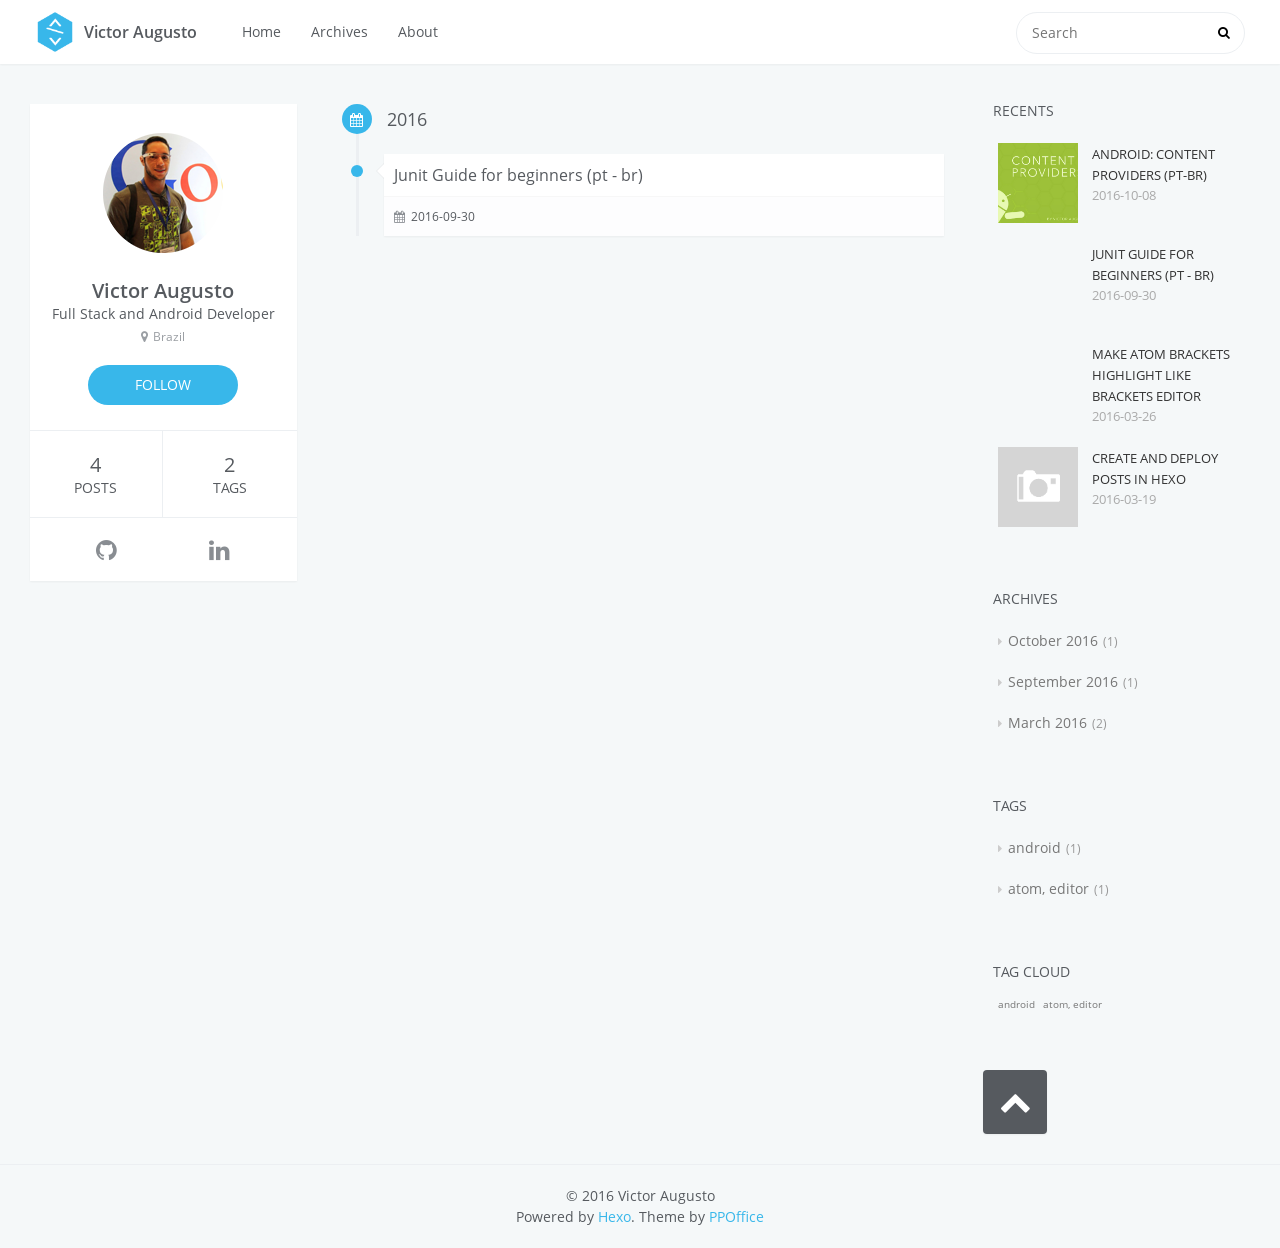
<file: archives/2016/09/index.html>
<!DOCTYPE html>
<html lang=en>
<head>
    <meta charset="utf-8">
    
    <title>Archive: 2016/9 | Victor Augusto</title>
    <meta name="viewport" content="width=device-width, initial-scale=1, maximum-scale=1" />
    <meta name="description">
<meta property="og:type" content="website">
<meta property="og:title" content="Victor Augusto">
<meta property="og:url" content="http://augustovictor.com/archives/2016/09/index.html">
<meta property="og:site_name" content="Victor Augusto">
<meta property="og:description">
<meta name="twitter:card" content="summary">
<meta name="twitter:title" content="Victor Augusto">
<meta name="twitter:description">
    

    

    

    <link rel="stylesheet" href="/vendor/font-awesome/css/font-awesome.min.css">
    <link rel="stylesheet" href="/vendor/open-sans/styles.css">
    <link rel="stylesheet" href="/vendor/source-code-pro/styles.css">

    <link rel="stylesheet" href="/css/style.css">

    <script src="/vendor/jquery/2.1.3/jquery.min.js"></script>
    
    
        <link rel="stylesheet" href="/vendor/fancybox/jquery.fancybox.css">
    
    
    
    

</head>
<body>
    <div id="container">
        <header id="header">
    <div id="header-main" class="header-inner">
        <div class="outer">
            <a href="/" id="logo">
                <i class="logo"></i>
                <span class="site-title">Victor Augusto</span>
            </a>
            <nav id="main-nav">
                
                    <a class="main-nav-link" href="/.">Home</a>
                
                    <a class="main-nav-link" href="/archives">Archives</a>
                
                    <a class="main-nav-link" href="/about">About</a>
                
            </nav>
            
                
                <nav id="sub-nav">
                    <div class="profile" id="profile-nav">
                        <a id="profile-anchor" href="javascript:;">
                            <img class="avatar" src="/css/images/avatar.png" />
                            <i class="fa fa-caret-down"></i>
                        </a>
                    </div>
                </nav>
            
            <div id="search-form-wrap">

    <form action="//google.com/search" method="get" accept-charset="UTF-8" class="search-form"><input type="search" name="q" results="0" class="search-form-input" placeholder="Search"><button type="submit" class="search-form-submit"> </button><input type="hidden" name="sitesearch" value="http://augustovictor.com"></form>

</div>
        </div>
    </div>
    <div id="main-nav-mobile" class="header-sub header-inner">
        <table class="menu outer">
            <tr>
                
                    <td><a class="main-nav-link" href="/.">Home</a></td>
                
                    <td><a class="main-nav-link" href="/archives">Archives</a></td>
                
                    <td><a class="main-nav-link" href="/about">About</a></td>
                
                <td>
                    
    <form action="//google.com/search" method="get" accept-charset="UTF-8" class="search-form"><input type="search" name="q" results="0" class="search-form-input" placeholder="Search"><input type="hidden" name="sitesearch" value="http://augustovictor.com"></form>

                </td>
            </tr>
        </table>
    </div>
</header>

        <div class="outer">
            
                

<aside id="profile">
    <div class="inner profile-inner">
        <div class="base-info profile-block">
            <img id="avatar" src="/css/images/avatar.png" />
            <h2 id="name">Victor Augusto</h2>
            <h3 id="title">Full Stack and Android Developer</h3>
            <span id="location"><i class="fa fa-map-marker"></i>Brazil</span>
            <a id="follow" target="_blank" href="https://github.com/augustovictor/">FOLLOW</a>
        </div>
        <div class="article-info profile-block">
            <div class="article-info-block">
                4
                <span>posts</span>
            </div>
            <div class="article-info-block">
                2
                <span>tags</span>
            </div>
        </div>
        
        <div class="profile-block social-links">
            <table>
                <tr>
                    
                    <td><a href="http://github.com/augustovictor" target="_blank" title="github"><i class="fa fa-github"></i></a></td>
                    
                    <td><a href="https://www.linkedin.com/in/victor-augusto-bba81731" target="_blank" title="linkedin"><i class="fa fa-linkedin"></i></a></td>
                    
                </tr>
            </table>
        </div>
        
    </div>
</aside>

            
            <section id="main"><div class="timeline timeline-wrap">
    
            <div class="timeline-row timeline-row-major">
                <span class="node"><i class="fa fa-calendar"></i></span>
                <h1 class="title">2016</h1>
            </div>
        
        <div class="timeline-row">
            <span class="node"></span>
            <div class="content">
                
    
        <h1 itemprop="name">
            <a class="timeline-article-title" href="/2016/09/30/Junit-Guide/">Junit Guide for beginners (pt - br)</a>
        </h1>
    

                <div class="article-meta">
                    
    <div class="article-date">
        <i class="fa fa-calendar"></i>
        <a href="/2016/09/30/Junit-Guide/">
            <time datetime="2016-09-30T18:59:08.000Z" itemprop="datePublished">2016-09-30</time>
        </a>
    </div>


                    
                    
                </div>
            </div>
        </div>
    
</div>
</section>
            
                <aside id="sidebar">
    
        
    <div class="widget-wrap">
        <h3 class="widget-title">recents</h3>
        <div class="widget">
            <ul id="recent-post" class="">
                
                    <li>
                        
                        <div class="item-thumbnail">
                            <a href="/2016/10/08/Android-Content-Providers/" class="thumbnail">
    
    
        <span style="background-image:url(/../images/android-content-providers.jpg)" alt="Android: Content Providers (pt-br)" class="thumbnail-image"></span>
    
</a>
                        </div>
                        
                        <div class="item-inner">
                            <p class="item-category"></p>
                            <p class="item-title"><a href="/2016/10/08/Android-Content-Providers/" class="title">Android: Content Providers (pt-br)</a></p>
                            <p class="item-date"><time datetime="2016-10-08T09:27:58.000Z" itemprop="datePublished">2016-10-08</time></p>
                        </div>
                    </li>
                
                    <li>
                        
                        <div class="item-thumbnail">
                            <a href="/2016/09/30/Junit-Guide/" class="thumbnail">
    
    
        <span style="background-image:url(https://avatars1.githubusercontent.com/u/874086?v=3&amp;s=400)" alt="Junit Guide for beginners (pt - br)" class="thumbnail-image"></span>
    
</a>
                        </div>
                        
                        <div class="item-inner">
                            <p class="item-category"></p>
                            <p class="item-title"><a href="/2016/09/30/Junit-Guide/" class="title">Junit Guide for beginners (pt - br)</a></p>
                            <p class="item-date"><time datetime="2016-09-30T18:59:08.000Z" itemprop="datePublished">2016-09-30</time></p>
                        </div>
                    </li>
                
                    <li>
                        
                        <div class="item-thumbnail">
                            <a href="/2016/03/26/Make-atom-brackets-highlight-like-Brackets-editor/" class="thumbnail">
    
    
        <span style="background-image:url(http://i.giphy.com/l2R03kPcara9h9yfK.gif)" alt="Make atom brackets highlight like Brackets editor" class="thumbnail-image"></span>
    
</a>
                        </div>
                        
                        <div class="item-inner">
                            <p class="item-category"></p>
                            <p class="item-title"><a href="/2016/03/26/Make-atom-brackets-highlight-like-Brackets-editor/" class="title">Make atom brackets highlight like Brackets editor</a></p>
                            <p class="item-date"><time datetime="2016-03-26T22:24:16.000Z" itemprop="datePublished">2016-03-26</time></p>
                        </div>
                    </li>
                
                    <li>
                        
                        <div class="item-thumbnail">
                            <a href="/2016/03/19/Create-and-deploy-posts-in-Hexo/" class="thumbnail">
    
    
        <span class="thumbnail-image thumbnail-none"></span>
    
</a>
                        </div>
                        
                        <div class="item-inner">
                            <p class="item-category"></p>
                            <p class="item-title"><a href="/2016/03/19/Create-and-deploy-posts-in-Hexo/" class="title">Create and deploy posts in Hexo</a></p>
                            <p class="item-date"><time datetime="2016-03-19T16:07:48.000Z" itemprop="datePublished">2016-03-19</time></p>
                        </div>
                    </li>
                
            </ul>
        </div>
    </div>

    
        
    
        
    <div class="widget-wrap">
        <h3 class="widget-title">archives</h3>
        <div class="widget">
            <ul class="archive-list"><li class="archive-list-item"><a class="archive-list-link" href="/archives/2016/10/">October 2016</a><span class="archive-list-count">1</span></li><li class="archive-list-item"><a class="archive-list-link" href="/archives/2016/09/">September 2016</a><span class="archive-list-count">1</span></li><li class="archive-list-item"><a class="archive-list-link" href="/archives/2016/03/">March 2016</a><span class="archive-list-count">2</span></li></ul>
        </div>
    </div>

    
        
    <div class="widget-wrap">
        <h3 class="widget-title">tags</h3>
        <div class="widget">
            <ul class="tag-list"><li class="tag-list-item"><a class="tag-list-link" href="/tags/android/">android</a><span class="tag-list-count">1</span></li><li class="tag-list-item"><a class="tag-list-link" href="/tags/atom-editor/">atom, editor</a><span class="tag-list-count">1</span></li></ul>
        </div>
    </div>

    
        
    <div class="widget-wrap">
        <h3 class="widget-title">tag cloud</h3>
        <div class="widget tagcloud">
            <a href="/tags/android/" style="font-size: 10px;">android</a> <a href="/tags/atom-editor/" style="font-size: 10px;">atom, editor</a>
        </div>
    </div>

    
    <div id="toTop" class="fa fa-chevron-up"></div>
</aside>
            
        </div>
        <footer id="footer">
    <div class="outer">
        <div id="footer-info" class="inner">
            &copy; 2016 Victor Augusto<br>
            Powered by <a href="http://hexo.io/" target="_blank">Hexo</a>. Theme by <a href="http://github.com/ppoffice">PPOffice</a>
        </div>
    </div>
</footer>
        
    
    <script>
    var disqus_shortname = 'hexo-theme-icarus';
    
    
    (function() {
    var dsq = document.createElement('script');
    dsq.type = 'text/javascript';
    dsq.async = true;
    dsq.src = '//' + disqus_shortname + '.disqus.com/count.js';
    (document.getElementsByTagName('head')[0] || document.getElementsByTagName('body')[0]).appendChild(dsq);
    })();
    </script>



    
        <script src="/vendor/fancybox/jquery.fancybox.pack.js"></script>
    


<!-- Custom Scripts -->
<script src="/js/main.js"></script>

    </div>
</body>
</html>
</file>
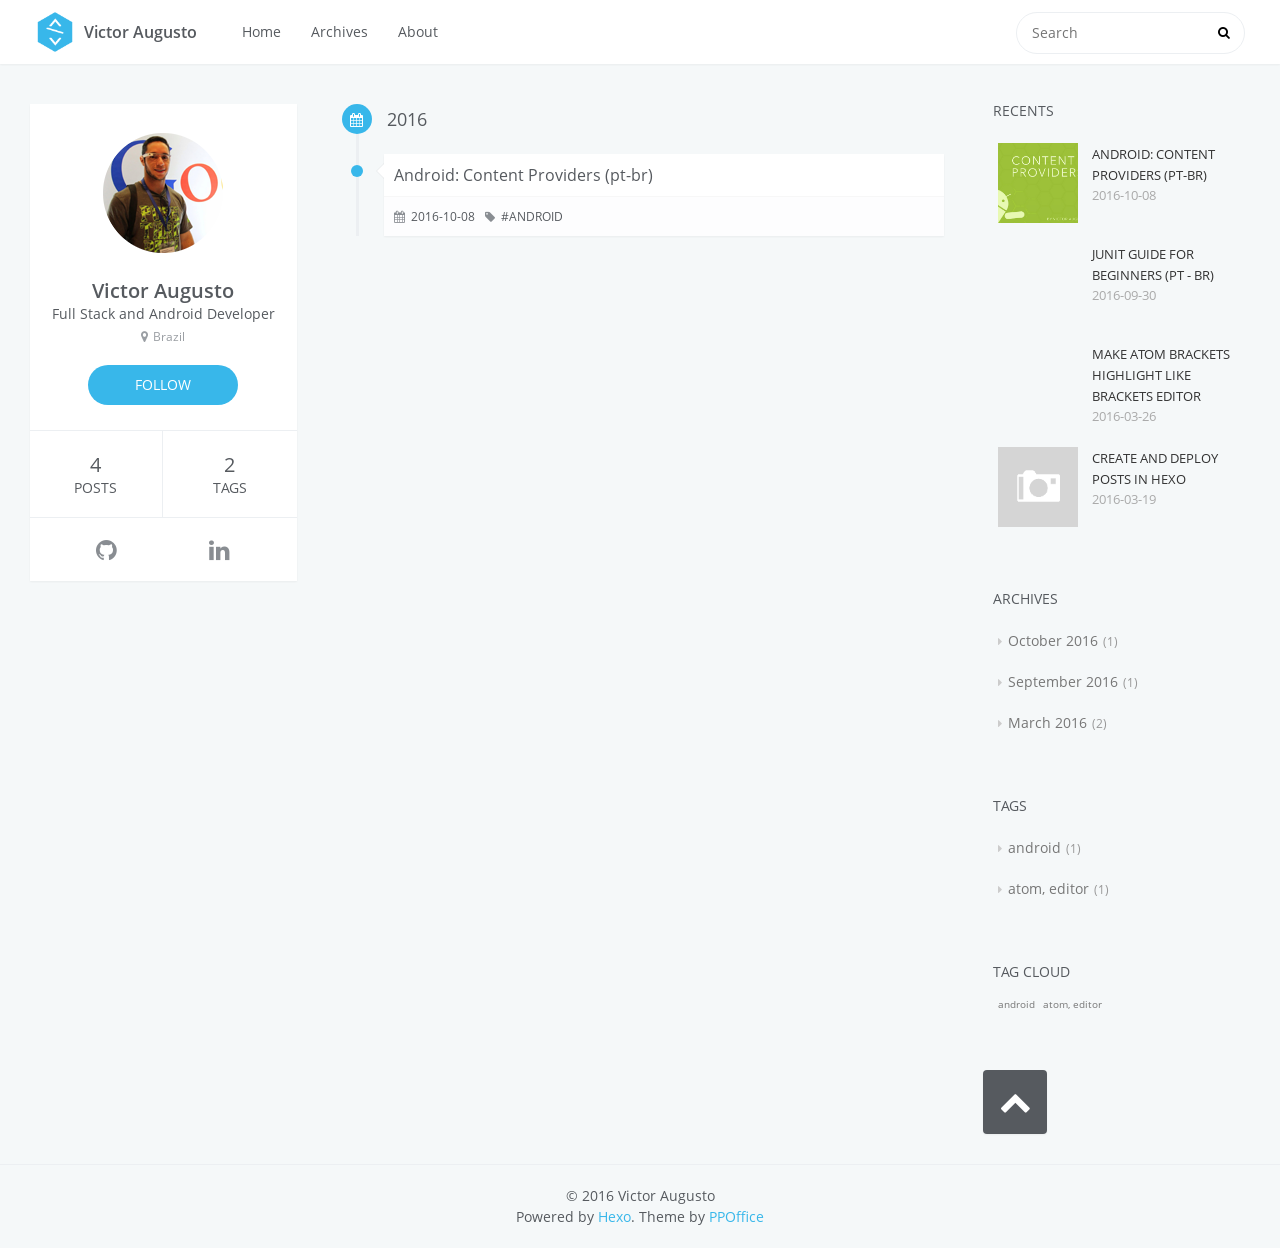
<file: archives/2016/10/index.html>
<!DOCTYPE html>
<html lang=en>
<head>
    <meta charset="utf-8">
    
    <title>Archive: 2016/10 | Victor Augusto</title>
    <meta name="viewport" content="width=device-width, initial-scale=1, maximum-scale=1" />
    <meta name="description">
<meta property="og:type" content="website">
<meta property="og:title" content="Victor Augusto">
<meta property="og:url" content="http://augustovictor.com/archives/2016/10/index.html">
<meta property="og:site_name" content="Victor Augusto">
<meta property="og:description">
<meta name="twitter:card" content="summary">
<meta name="twitter:title" content="Victor Augusto">
<meta name="twitter:description">
    

    

    

    <link rel="stylesheet" href="/vendor/font-awesome/css/font-awesome.min.css">
    <link rel="stylesheet" href="/vendor/open-sans/styles.css">
    <link rel="stylesheet" href="/vendor/source-code-pro/styles.css">

    <link rel="stylesheet" href="/css/style.css">

    <script src="/vendor/jquery/2.1.3/jquery.min.js"></script>
    
    
        <link rel="stylesheet" href="/vendor/fancybox/jquery.fancybox.css">
    
    
    
    

</head>
<body>
    <div id="container">
        <header id="header">
    <div id="header-main" class="header-inner">
        <div class="outer">
            <a href="/" id="logo">
                <i class="logo"></i>
                <span class="site-title">Victor Augusto</span>
            </a>
            <nav id="main-nav">
                
                    <a class="main-nav-link" href="/.">Home</a>
                
                    <a class="main-nav-link" href="/archives">Archives</a>
                
                    <a class="main-nav-link" href="/about">About</a>
                
            </nav>
            
                
                <nav id="sub-nav">
                    <div class="profile" id="profile-nav">
                        <a id="profile-anchor" href="javascript:;">
                            <img class="avatar" src="/css/images/avatar.png" />
                            <i class="fa fa-caret-down"></i>
                        </a>
                    </div>
                </nav>
            
            <div id="search-form-wrap">

    <form action="//google.com/search" method="get" accept-charset="UTF-8" class="search-form"><input type="search" name="q" results="0" class="search-form-input" placeholder="Search"><button type="submit" class="search-form-submit"> </button><input type="hidden" name="sitesearch" value="http://augustovictor.com"></form>

</div>
        </div>
    </div>
    <div id="main-nav-mobile" class="header-sub header-inner">
        <table class="menu outer">
            <tr>
                
                    <td><a class="main-nav-link" href="/.">Home</a></td>
                
                    <td><a class="main-nav-link" href="/archives">Archives</a></td>
                
                    <td><a class="main-nav-link" href="/about">About</a></td>
                
                <td>
                    
    <form action="//google.com/search" method="get" accept-charset="UTF-8" class="search-form"><input type="search" name="q" results="0" class="search-form-input" placeholder="Search"><input type="hidden" name="sitesearch" value="http://augustovictor.com"></form>

                </td>
            </tr>
        </table>
    </div>
</header>

        <div class="outer">
            
                

<aside id="profile">
    <div class="inner profile-inner">
        <div class="base-info profile-block">
            <img id="avatar" src="/css/images/avatar.png" />
            <h2 id="name">Victor Augusto</h2>
            <h3 id="title">Full Stack and Android Developer</h3>
            <span id="location"><i class="fa fa-map-marker"></i>Brazil</span>
            <a id="follow" target="_blank" href="https://github.com/augustovictor/">FOLLOW</a>
        </div>
        <div class="article-info profile-block">
            <div class="article-info-block">
                4
                <span>posts</span>
            </div>
            <div class="article-info-block">
                2
                <span>tags</span>
            </div>
        </div>
        
        <div class="profile-block social-links">
            <table>
                <tr>
                    
                    <td><a href="http://github.com/augustovictor" target="_blank" title="github"><i class="fa fa-github"></i></a></td>
                    
                    <td><a href="https://www.linkedin.com/in/victor-augusto-bba81731" target="_blank" title="linkedin"><i class="fa fa-linkedin"></i></a></td>
                    
                </tr>
            </table>
        </div>
        
    </div>
</aside>

            
            <section id="main"><div class="timeline timeline-wrap">
    
            <div class="timeline-row timeline-row-major">
                <span class="node"><i class="fa fa-calendar"></i></span>
                <h1 class="title">2016</h1>
            </div>
        
        <div class="timeline-row">
            <span class="node"></span>
            <div class="content">
                
    
        <h1 itemprop="name">
            <a class="timeline-article-title" href="/2016/10/08/Android-Content-Providers/">Android: Content Providers (pt-br)</a>
        </h1>
    

                <div class="article-meta">
                    
    <div class="article-date">
        <i class="fa fa-calendar"></i>
        <a href="/2016/10/08/Android-Content-Providers/">
            <time datetime="2016-10-08T09:27:58.000Z" itemprop="datePublished">2016-10-08</time>
        </a>
    </div>


                    
                    
    <div class="article-tag">
        <i class="fa fa-tag"></i>
        <a class="tag-link" href="/tags/android/">android</a>
    </div>

                </div>
            </div>
        </div>
    
</div>
</section>
            
                <aside id="sidebar">
    
        
    <div class="widget-wrap">
        <h3 class="widget-title">recents</h3>
        <div class="widget">
            <ul id="recent-post" class="">
                
                    <li>
                        
                        <div class="item-thumbnail">
                            <a href="/2016/10/08/Android-Content-Providers/" class="thumbnail">
    
    
        <span style="background-image:url(/../images/android-content-providers.jpg)" alt="Android: Content Providers (pt-br)" class="thumbnail-image"></span>
    
</a>
                        </div>
                        
                        <div class="item-inner">
                            <p class="item-category"></p>
                            <p class="item-title"><a href="/2016/10/08/Android-Content-Providers/" class="title">Android: Content Providers (pt-br)</a></p>
                            <p class="item-date"><time datetime="2016-10-08T09:27:58.000Z" itemprop="datePublished">2016-10-08</time></p>
                        </div>
                    </li>
                
                    <li>
                        
                        <div class="item-thumbnail">
                            <a href="/2016/09/30/Junit-Guide/" class="thumbnail">
    
    
        <span style="background-image:url(https://avatars1.githubusercontent.com/u/874086?v=3&amp;s=400)" alt="Junit Guide for beginners (pt - br)" class="thumbnail-image"></span>
    
</a>
                        </div>
                        
                        <div class="item-inner">
                            <p class="item-category"></p>
                            <p class="item-title"><a href="/2016/09/30/Junit-Guide/" class="title">Junit Guide for beginners (pt - br)</a></p>
                            <p class="item-date"><time datetime="2016-09-30T18:59:08.000Z" itemprop="datePublished">2016-09-30</time></p>
                        </div>
                    </li>
                
                    <li>
                        
                        <div class="item-thumbnail">
                            <a href="/2016/03/26/Make-atom-brackets-highlight-like-Brackets-editor/" class="thumbnail">
    
    
        <span style="background-image:url(http://i.giphy.com/l2R03kPcara9h9yfK.gif)" alt="Make atom brackets highlight like Brackets editor" class="thumbnail-image"></span>
    
</a>
                        </div>
                        
                        <div class="item-inner">
                            <p class="item-category"></p>
                            <p class="item-title"><a href="/2016/03/26/Make-atom-brackets-highlight-like-Brackets-editor/" class="title">Make atom brackets highlight like Brackets editor</a></p>
                            <p class="item-date"><time datetime="2016-03-26T22:24:16.000Z" itemprop="datePublished">2016-03-26</time></p>
                        </div>
                    </li>
                
                    <li>
                        
                        <div class="item-thumbnail">
                            <a href="/2016/03/19/Create-and-deploy-posts-in-Hexo/" class="thumbnail">
    
    
        <span class="thumbnail-image thumbnail-none"></span>
    
</a>
                        </div>
                        
                        <div class="item-inner">
                            <p class="item-category"></p>
                            <p class="item-title"><a href="/2016/03/19/Create-and-deploy-posts-in-Hexo/" class="title">Create and deploy posts in Hexo</a></p>
                            <p class="item-date"><time datetime="2016-03-19T16:07:48.000Z" itemprop="datePublished">2016-03-19</time></p>
                        </div>
                    </li>
                
            </ul>
        </div>
    </div>

    
        
    
        
    <div class="widget-wrap">
        <h3 class="widget-title">archives</h3>
        <div class="widget">
            <ul class="archive-list"><li class="archive-list-item"><a class="archive-list-link" href="/archives/2016/10/">October 2016</a><span class="archive-list-count">1</span></li><li class="archive-list-item"><a class="archive-list-link" href="/archives/2016/09/">September 2016</a><span class="archive-list-count">1</span></li><li class="archive-list-item"><a class="archive-list-link" href="/archives/2016/03/">March 2016</a><span class="archive-list-count">2</span></li></ul>
        </div>
    </div>

    
        
    <div class="widget-wrap">
        <h3 class="widget-title">tags</h3>
        <div class="widget">
            <ul class="tag-list"><li class="tag-list-item"><a class="tag-list-link" href="/tags/android/">android</a><span class="tag-list-count">1</span></li><li class="tag-list-item"><a class="tag-list-link" href="/tags/atom-editor/">atom, editor</a><span class="tag-list-count">1</span></li></ul>
        </div>
    </div>

    
        
    <div class="widget-wrap">
        <h3 class="widget-title">tag cloud</h3>
        <div class="widget tagcloud">
            <a href="/tags/android/" style="font-size: 10px;">android</a> <a href="/tags/atom-editor/" style="font-size: 10px;">atom, editor</a>
        </div>
    </div>

    
    <div id="toTop" class="fa fa-chevron-up"></div>
</aside>
            
        </div>
        <footer id="footer">
    <div class="outer">
        <div id="footer-info" class="inner">
            &copy; 2016 Victor Augusto<br>
            Powered by <a href="http://hexo.io/" target="_blank">Hexo</a>. Theme by <a href="http://github.com/ppoffice">PPOffice</a>
        </div>
    </div>
</footer>
        
    
    <script>
    var disqus_shortname = 'hexo-theme-icarus';
    
    
    (function() {
    var dsq = document.createElement('script');
    dsq.type = 'text/javascript';
    dsq.async = true;
    dsq.src = '//' + disqus_shortname + '.disqus.com/count.js';
    (document.getElementsByTagName('head')[0] || document.getElementsByTagName('body')[0]).appendChild(dsq);
    })();
    </script>



    
        <script src="/vendor/fancybox/jquery.fancybox.pack.js"></script>
    


<!-- Custom Scripts -->
<script src="/js/main.js"></script>

    </div>
</body>
</html>
</file>
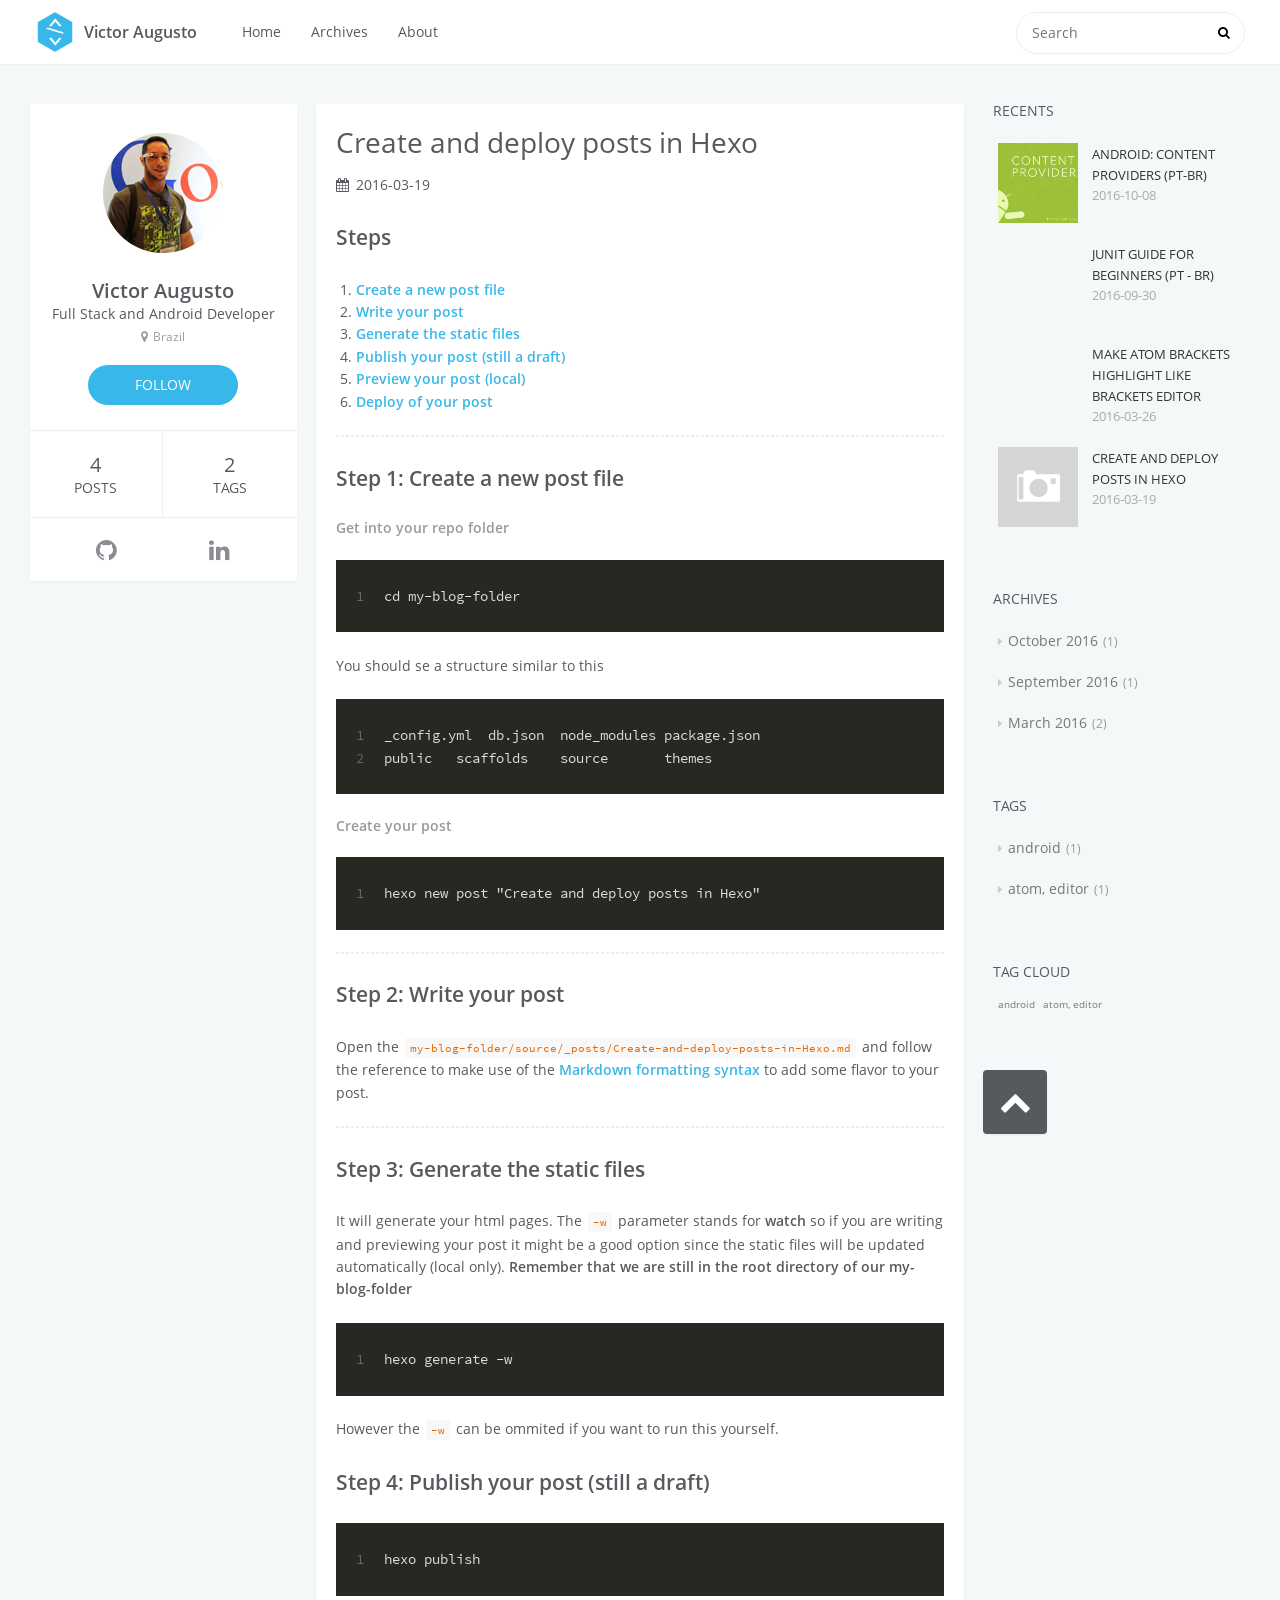
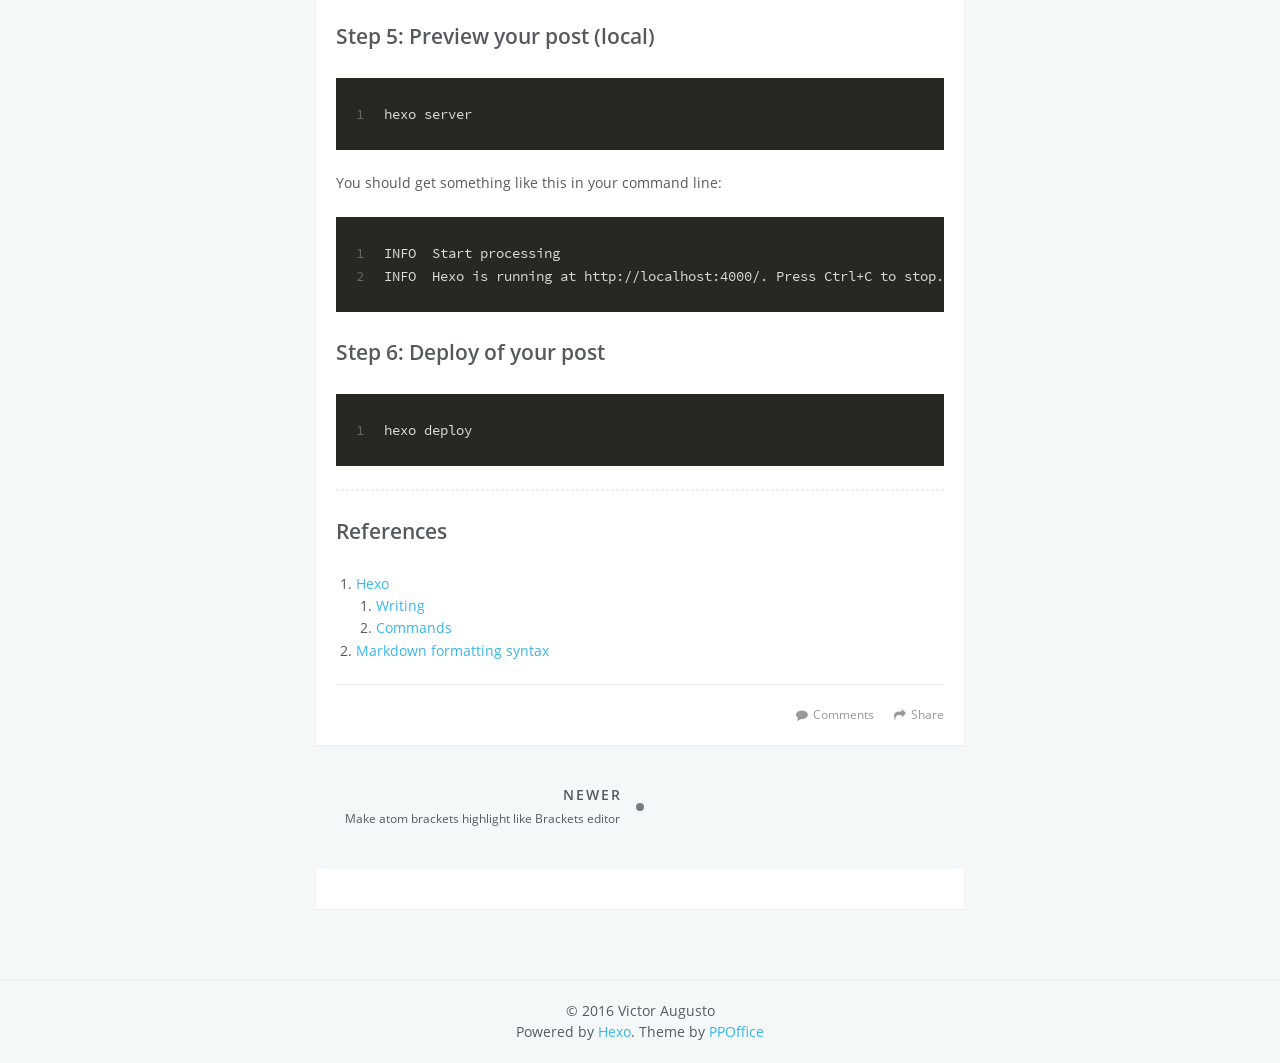
<file: 2016/03/19/Create-and-deploy-posts-in-Hexo/index.html>
<!DOCTYPE html>
<html lang=en>
<head>
    <meta charset="utf-8">
    
    <title>Create and deploy posts in Hexo | Victor Augusto</title>
    <meta name="viewport" content="width=device-width, initial-scale=1, maximum-scale=1" />
    <meta name="description" content="Steps
Create a new post file
Write your post
Generate the static files
Publish your post (still a draft)
Preview your post (local)
Deploy of your post



Step 1: Create a new post fileGet into your re">
<meta property="og:type" content="article">
<meta property="og:title" content="Create and deploy posts in Hexo">
<meta property="og:url" content="http://augustovictor.com/2016/03/19/Create-and-deploy-posts-in-Hexo/index.html">
<meta property="og:site_name" content="Victor Augusto">
<meta property="og:description" content="Steps
Create a new post file
Write your post
Generate the static files
Publish your post (still a draft)
Preview your post (local)
Deploy of your post



Step 1: Create a new post fileGet into your re">
<meta property="og:updated_time" content="2016-03-26T20:51:09.000Z">
<meta name="twitter:card" content="summary">
<meta name="twitter:title" content="Create and deploy posts in Hexo">
<meta name="twitter:description" content="Steps
Create a new post file
Write your post
Generate the static files
Publish your post (still a draft)
Preview your post (local)
Deploy of your post



Step 1: Create a new post fileGet into your re">
    

    

    

    <link rel="stylesheet" href="/vendor/font-awesome/css/font-awesome.min.css">
    <link rel="stylesheet" href="/vendor/open-sans/styles.css">
    <link rel="stylesheet" href="/vendor/source-code-pro/styles.css">

    <link rel="stylesheet" href="/css/style.css">

    <script src="/vendor/jquery/2.1.3/jquery.min.js"></script>
    
    
        <link rel="stylesheet" href="/vendor/fancybox/jquery.fancybox.css">
    
    
    
    

</head>
<body>
    <div id="container">
        <header id="header">
    <div id="header-main" class="header-inner">
        <div class="outer">
            <a href="/" id="logo">
                <i class="logo"></i>
                <span class="site-title">Victor Augusto</span>
            </a>
            <nav id="main-nav">
                
                    <a class="main-nav-link" href="/.">Home</a>
                
                    <a class="main-nav-link" href="/archives">Archives</a>
                
                    <a class="main-nav-link" href="/about">About</a>
                
            </nav>
            
                
                <nav id="sub-nav">
                    <div class="profile" id="profile-nav">
                        <a id="profile-anchor" href="javascript:;">
                            <img class="avatar" src="/css/images/avatar.png" />
                            <i class="fa fa-caret-down"></i>
                        </a>
                    </div>
                </nav>
            
            <div id="search-form-wrap">

    <form action="//google.com/search" method="get" accept-charset="UTF-8" class="search-form"><input type="search" name="q" results="0" class="search-form-input" placeholder="Search"><button type="submit" class="search-form-submit"> </button><input type="hidden" name="sitesearch" value="http://augustovictor.com"></form>

</div>
        </div>
    </div>
    <div id="main-nav-mobile" class="header-sub header-inner">
        <table class="menu outer">
            <tr>
                
                    <td><a class="main-nav-link" href="/.">Home</a></td>
                
                    <td><a class="main-nav-link" href="/archives">Archives</a></td>
                
                    <td><a class="main-nav-link" href="/about">About</a></td>
                
                <td>
                    
    <form action="//google.com/search" method="get" accept-charset="UTF-8" class="search-form"><input type="search" name="q" results="0" class="search-form-input" placeholder="Search"><input type="hidden" name="sitesearch" value="http://augustovictor.com"></form>

                </td>
            </tr>
        </table>
    </div>
</header>

        <div class="outer">
            
                

<aside id="profile">
    <div class="inner profile-inner">
        <div class="base-info profile-block">
            <img id="avatar" src="/css/images/avatar.png" />
            <h2 id="name">Victor Augusto</h2>
            <h3 id="title">Full Stack and Android Developer</h3>
            <span id="location"><i class="fa fa-map-marker"></i>Brazil</span>
            <a id="follow" target="_blank" href="https://github.com/augustovictor/">FOLLOW</a>
        </div>
        <div class="article-info profile-block">
            <div class="article-info-block">
                4
                <span>posts</span>
            </div>
            <div class="article-info-block">
                2
                <span>tags</span>
            </div>
        </div>
        
        <div class="profile-block social-links">
            <table>
                <tr>
                    
                    <td><a href="http://github.com/augustovictor" target="_blank" title="github"><i class="fa fa-github"></i></a></td>
                    
                    <td><a href="https://www.linkedin.com/in/victor-augusto-bba81731" target="_blank" title="linkedin"><i class="fa fa-linkedin"></i></a></td>
                    
                </tr>
            </table>
        </div>
        
    </div>
</aside>

            
            <section id="main"><article id="post-Create-and-deploy-posts-in-Hexo" class="article article-type-post" itemscope itemprop="blogPost">
    <div class="article-inner">
        
        
        
            <header class="article-header">
                
    
        <h1 class="article-title" itemprop="name">
            Create and deploy posts in Hexo
        </h1>
    

                <div class="article-meta">
                    
    <div class="article-date">
        <i class="fa fa-calendar"></i>
        <a href="/2016/03/19/Create-and-deploy-posts-in-Hexo/">
            <time datetime="2016-03-19T16:07:48.000Z" itemprop="datePublished">2016-03-19</time>
        </a>
    </div>


                    
                    
                </div>
            </header>
        
        <div class="article-entry" itemprop="articleBody">
        
            
            <h2 id="Steps"><a href="#Steps" class="headerlink" title="Steps"></a>Steps</h2><ol>
<li><a href="#Step-1-Create-a-new-post-file"><strong>Create a new post file</strong></a></li>
<li><a href="#Step-2-Write-your-post"><strong>Write your post</strong></a></li>
<li><a href="#Step-3-Generate-the-static-files"><strong>Generate the static files</strong></a></li>
<li><a href="#Step-4-Publish-your-post-still-a-draft"><strong>Publish your post (still a draft)</strong></a></li>
<li><a href="#Step-5-Preview-your-post-local"><strong>Preview your post (local)</strong></a></li>
<li><a href="#Step-6-Deploy-of-your-post"><strong>Deploy of your post</strong></a></li>
</ol>
<hr>

<h2 id="Step-1-Create-a-new-post-file"><a href="#Step-1-Create-a-new-post-file" class="headerlink" title="Step 1: Create a new post file"></a>Step 1: Create a new post file</h2><h6 id="Get-into-your-repo-folder"><a href="#Get-into-your-repo-folder" class="headerlink" title="Get into your repo folder"></a>Get into your repo folder</h6><figure class="highlight plain"><table><tr><td class="gutter"><pre><span class="line">1</span><br></pre></td><td class="code"><pre><span class="line">cd my-blog-folder</span><br></pre></td></tr></table></figure>
<p>You should se a structure similar to this<br><figure class="highlight plain"><table><tr><td class="gutter"><pre><span class="line">1</span><br><span class="line">2</span><br></pre></td><td class="code"><pre><span class="line">_config.yml  db.json  node_modules package.json</span><br><span class="line">public   scaffolds    source       themes</span><br></pre></td></tr></table></figure></p>
<h6 id="Create-your-post"><a href="#Create-your-post" class="headerlink" title="Create your post"></a>Create your post</h6><figure class="highlight plain"><table><tr><td class="gutter"><pre><span class="line">1</span><br></pre></td><td class="code"><pre><span class="line">hexo new post &quot;Create and deploy posts in Hexo&quot;</span><br></pre></td></tr></table></figure>
<hr>

<h2 id="Step-2-Write-your-post"><a href="#Step-2-Write-your-post" class="headerlink" title="Step 2: Write your post"></a>Step 2: Write your post</h2><p>Open the <code>my-blog-folder/source/_posts/Create-and-deploy-posts-in-Hexo.md</code> and follow the reference to make use of the <a href="https://help.github.com/articles/basic-writing-and-formatting-syntax/" target="_blank" rel="external"><strong>Markdown  formatting syntax</strong></a> to add some flavor to your post.</p>
<hr>

<h2 id="Step-3-Generate-the-static-files"><a href="#Step-3-Generate-the-static-files" class="headerlink" title="Step 3: Generate the static files"></a>Step 3: Generate the static files</h2><p>It will generate your html pages. The <code>-w</code> parameter stands for <strong>watch</strong> so if you are writing and previewing your post it might be a good option since the static files will be updated automatically (local only). <strong>Remember that we are still in the root directory of our my-blog-folder</strong><br><figure class="highlight plain"><table><tr><td class="gutter"><pre><span class="line">1</span><br></pre></td><td class="code"><pre><span class="line">hexo generate -w</span><br></pre></td></tr></table></figure></p>
<p>However the <code>-w</code> can be ommited if you want to run this yourself.</p>
<h2 id="Step-4-Publish-your-post-still-a-draft"><a href="#Step-4-Publish-your-post-still-a-draft" class="headerlink" title="Step 4: Publish your post (still a draft)"></a>Step 4: Publish your post (still a draft)</h2><figure class="highlight plain"><table><tr><td class="gutter"><pre><span class="line">1</span><br></pre></td><td class="code"><pre><span class="line">hexo publish</span><br></pre></td></tr></table></figure>
<h2 id="Step-5-Preview-your-post-local"><a href="#Step-5-Preview-your-post-local" class="headerlink" title="Step 5: Preview your post (local)"></a>Step 5: Preview your post (local)</h2><figure class="highlight plain"><table><tr><td class="gutter"><pre><span class="line">1</span><br></pre></td><td class="code"><pre><span class="line">hexo server</span><br></pre></td></tr></table></figure>
<p>You should get something like this in your command line:<br><figure class="highlight plain"><table><tr><td class="gutter"><pre><span class="line">1</span><br><span class="line">2</span><br></pre></td><td class="code"><pre><span class="line">INFO  Start processing</span><br><span class="line">INFO  Hexo is running at http://localhost:4000/. Press Ctrl+C to stop.</span><br></pre></td></tr></table></figure></p>
<h2 id="Step-6-Deploy-of-your-post"><a href="#Step-6-Deploy-of-your-post" class="headerlink" title="Step 6: Deploy of your post"></a>Step 6: Deploy of your post</h2><figure class="highlight plain"><table><tr><td class="gutter"><pre><span class="line">1</span><br></pre></td><td class="code"><pre><span class="line">hexo deploy</span><br></pre></td></tr></table></figure>
<p><hr></p>
<h2 id="References"><a href="#References" class="headerlink" title="References"></a>References</h2><ol>
<li><a href="https://hexo.io/docs/" target="_blank" rel="external">Hexo</a><ol>
<li><a href="https://hexo.io/docs/writing.html" target="_blank" rel="external">Writing</a></li>
<li><a href="https://hexo.io/docs/commands.html" target="_blank" rel="external">Commands</a></li>
</ol>
</li>
<li><a href="https://help.github.com/articles/basic-writing-and-formatting-syntax/" target="_blank" rel="external">Markdown formatting syntax</a></li>
</ol>

        
        </div>
        <footer class="article-footer">
            <div class="share-container">



</div>

    <a data-url="http://augustovictor.com/2016/03/19/Create-and-deploy-posts-in-Hexo/" data-id="ciu1r219z000299yose2s5jxq" class="article-share-link"><i class="fa fa-share"></i>Share</a>
<script>
    (function ($) {
        // Prevent duplicate binding
        if (typeof(__SHARE_BUTTON_BINDED__) === 'undefined' || !__SHARE_BUTTON_BINDED__) {
            __SHARE_BUTTON_BINDED__ = true;
        } else {
            return;
        }
        $('body').on('click', function() {
            $('.article-share-box.on').removeClass('on');
        }).on('click', '.article-share-link', function(e) {
            e.stopPropagation();

            var $this = $(this),
                url = $this.attr('data-url'),
                encodedUrl = encodeURIComponent(url),
                id = 'article-share-box-' + $this.attr('data-id'),
                offset = $this.offset(),
                box;

            if ($('#' + id).length) {
                box = $('#' + id);

                if (box.hasClass('on')){
                    box.removeClass('on');
                    return;
                }
            } else {
                var html = [
                    '<div id="' + id + '" class="article-share-box">',
                        '<input class="article-share-input" value="' + url + '">',
                        '<div class="article-share-links">',
                            '<a href="https://twitter.com/intent/tweet?url=' + encodedUrl + '" class="fa fa-twitter article-share-twitter" target="_blank" title="Twitter"></a>',
                            '<a href="https://www.facebook.com/sharer.php?u=' + encodedUrl + '" class="fa fa-facebook article-share-facebook" target="_blank" title="Facebook"></a>',
                            '<a href="http://pinterest.com/pin/create/button/?url=' + encodedUrl + '" class="fa fa-pinterest article-share-pinterest" target="_blank" title="Pinterest"></a>',
                            '<a href="https://plus.google.com/share?url=' + encodedUrl + '" class="fa fa-google article-share-google" target="_blank" title="Google+"></a>',
                        '</div>',
                    '</div>'
                ].join('');

              box = $(html);

              $('body').append(box);
            }

            $('.article-share-box.on').hide();

            box.css({
                top: offset.top + 25,
                left: offset.left
            }).addClass('on');

        }).on('click', '.article-share-box', function (e) {
            e.stopPropagation();
        }).on('click', '.article-share-box-input', function () {
            $(this).select();
        }).on('click', '.article-share-box-link', function (e) {
            e.preventDefault();
            e.stopPropagation();

            window.open(this.href, 'article-share-box-window-' + Date.now(), 'width=500,height=450');
        });
    })(jQuery);
</script>

            
    
        <a href="http://augustovictor.com/2016/03/19/Create-and-deploy-posts-in-Hexo/#comments" class="article-comment-link disqus-comment-count" data-disqus-url="http://augustovictor.com/2016/03/19/Create-and-deploy-posts-in-Hexo/">Comments</a>
    

        </footer>
    </div>
    
        
<nav id="article-nav">
    
        <a href="/2016/03/26/Make-atom-brackets-highlight-like-Brackets-editor/" id="article-nav-newer" class="article-nav-link-wrap">
            <strong class="article-nav-caption">Newer</strong>
            <div class="article-nav-title">
                
                    Make atom brackets highlight like Brackets editor
                
            </div>
        </a>
    
    
</nav>


    
</article>


    
    <section id="comments">
    
        
    <div id="disqus_thread">
        <noscript>Please enable JavaScript to view the <a href="//disqus.com/?ref_noscript">comments powered by Disqus.</a></noscript>
    </div>

    
    </section>

</section>
            
                <aside id="sidebar">
    
        
    <div class="widget-wrap">
        <h3 class="widget-title">recents</h3>
        <div class="widget">
            <ul id="recent-post" class="">
                
                    <li>
                        
                        <div class="item-thumbnail">
                            <a href="/2016/10/08/Android-Content-Providers/" class="thumbnail">
    
    
        <span style="background-image:url(/../images/android-content-providers.jpg)" alt="Android: Content Providers (pt-br)" class="thumbnail-image"></span>
    
</a>
                        </div>
                        
                        <div class="item-inner">
                            <p class="item-category"></p>
                            <p class="item-title"><a href="/2016/10/08/Android-Content-Providers/" class="title">Android: Content Providers (pt-br)</a></p>
                            <p class="item-date"><time datetime="2016-10-08T09:27:58.000Z" itemprop="datePublished">2016-10-08</time></p>
                        </div>
                    </li>
                
                    <li>
                        
                        <div class="item-thumbnail">
                            <a href="/2016/09/30/Junit-Guide/" class="thumbnail">
    
    
        <span style="background-image:url(https://avatars1.githubusercontent.com/u/874086?v=3&amp;s=400)" alt="Junit Guide for beginners (pt - br)" class="thumbnail-image"></span>
    
</a>
                        </div>
                        
                        <div class="item-inner">
                            <p class="item-category"></p>
                            <p class="item-title"><a href="/2016/09/30/Junit-Guide/" class="title">Junit Guide for beginners (pt - br)</a></p>
                            <p class="item-date"><time datetime="2016-09-30T18:59:08.000Z" itemprop="datePublished">2016-09-30</time></p>
                        </div>
                    </li>
                
                    <li>
                        
                        <div class="item-thumbnail">
                            <a href="/2016/03/26/Make-atom-brackets-highlight-like-Brackets-editor/" class="thumbnail">
    
    
        <span style="background-image:url(http://i.giphy.com/l2R03kPcara9h9yfK.gif)" alt="Make atom brackets highlight like Brackets editor" class="thumbnail-image"></span>
    
</a>
                        </div>
                        
                        <div class="item-inner">
                            <p class="item-category"></p>
                            <p class="item-title"><a href="/2016/03/26/Make-atom-brackets-highlight-like-Brackets-editor/" class="title">Make atom brackets highlight like Brackets editor</a></p>
                            <p class="item-date"><time datetime="2016-03-26T22:24:16.000Z" itemprop="datePublished">2016-03-26</time></p>
                        </div>
                    </li>
                
                    <li>
                        
                        <div class="item-thumbnail">
                            <a href="/2016/03/19/Create-and-deploy-posts-in-Hexo/" class="thumbnail">
    
    
        <span class="thumbnail-image thumbnail-none"></span>
    
</a>
                        </div>
                        
                        <div class="item-inner">
                            <p class="item-category"></p>
                            <p class="item-title"><a href="/2016/03/19/Create-and-deploy-posts-in-Hexo/" class="title">Create and deploy posts in Hexo</a></p>
                            <p class="item-date"><time datetime="2016-03-19T16:07:48.000Z" itemprop="datePublished">2016-03-19</time></p>
                        </div>
                    </li>
                
            </ul>
        </div>
    </div>

    
        
    
        
    <div class="widget-wrap">
        <h3 class="widget-title">archives</h3>
        <div class="widget">
            <ul class="archive-list"><li class="archive-list-item"><a class="archive-list-link" href="/archives/2016/10/">October 2016</a><span class="archive-list-count">1</span></li><li class="archive-list-item"><a class="archive-list-link" href="/archives/2016/09/">September 2016</a><span class="archive-list-count">1</span></li><li class="archive-list-item"><a class="archive-list-link" href="/archives/2016/03/">March 2016</a><span class="archive-list-count">2</span></li></ul>
        </div>
    </div>

    
        
    <div class="widget-wrap">
        <h3 class="widget-title">tags</h3>
        <div class="widget">
            <ul class="tag-list"><li class="tag-list-item"><a class="tag-list-link" href="/tags/android/">android</a><span class="tag-list-count">1</span></li><li class="tag-list-item"><a class="tag-list-link" href="/tags/atom-editor/">atom, editor</a><span class="tag-list-count">1</span></li></ul>
        </div>
    </div>

    
        
    <div class="widget-wrap">
        <h3 class="widget-title">tag cloud</h3>
        <div class="widget tagcloud">
            <a href="/tags/android/" style="font-size: 10px;">android</a> <a href="/tags/atom-editor/" style="font-size: 10px;">atom, editor</a>
        </div>
    </div>

    
    <div id="toTop" class="fa fa-chevron-up"></div>
</aside>
            
        </div>
        <footer id="footer">
    <div class="outer">
        <div id="footer-info" class="inner">
            &copy; 2016 Victor Augusto<br>
            Powered by <a href="http://hexo.io/" target="_blank">Hexo</a>. Theme by <a href="http://github.com/ppoffice">PPOffice</a>
        </div>
    </div>
</footer>
        
    
    <script>
    var disqus_shortname = 'hexo-theme-icarus';
    
    
    var disqus_url = 'http://augustovictor.com/2016/03/19/Create-and-deploy-posts-in-Hexo/';
    
    (function() {
    var dsq = document.createElement('script');
    dsq.type = 'text/javascript';
    dsq.async = true;
    dsq.src = '//' + disqus_shortname + '.disqus.com/embed.js';
    (document.getElementsByTagName('head')[0] || document.getElementsByTagName('body')[0]).appendChild(dsq);
    })();
    </script>



    
        <script src="/vendor/fancybox/jquery.fancybox.pack.js"></script>
    


<!-- Custom Scripts -->
<script src="/js/main.js"></script>

    </div>
</body>
</html>
</file>
<file: vendor/open-sans/styles.css>
/* cyrillic-ext */
@font-face {
    font-family: 'Open Sans';
    font-style: normal;
    font-weight: 400;
    src: local('Open Sans'), local('OpenSans'), url(fonts/K88pR3goAWT7BTt32Z01mxJtnKITppOI_IvcXXDNrsc.woff2) format('woff2');
    unicode-range: U+0460-052F, U+20B4, U+2DE0-2DFF, U+A640-A69F;
}
/* cyrillic */
@font-face {
    font-family: 'Open Sans';
    font-style: normal;
    font-weight: 400;
    src: local('Open Sans'), local('OpenSans'), url(fonts/RjgO7rYTmqiVp7vzi-Q5URJtnKITppOI_IvcXXDNrsc.woff2) format('woff2');
    unicode-range: U+0400-045F, U+0490-0491, U+04B0-04B1, U+2116;
}
/* greek-ext */
@font-face {
    font-family: 'Open Sans';
    font-style: normal;
    font-weight: 400;
    src: local('Open Sans'), local('OpenSans'), url(fonts/LWCjsQkB6EMdfHrEVqA1KRJtnKITppOI_IvcXXDNrsc.woff2) format('woff2');
    unicode-range: U+1F00-1FFF;
}
/* greek */
@font-face {
    font-family: 'Open Sans';
    font-style: normal;
    font-weight: 400;
    src: local('Open Sans'), local('OpenSans'), url(fonts/xozscpT2726on7jbcb_pAhJtnKITppOI_IvcXXDNrsc.woff2) format('woff2');
    unicode-range: U+0370-03FF;
}
/* vietnamese */
@font-face {
    font-family: 'Open Sans';
    font-style: normal;
    font-weight: 400;
    src: local('Open Sans'), local('OpenSans'), url(fonts/59ZRklaO5bWGqF5A9baEERJtnKITppOI_IvcXXDNrsc.woff2) format('woff2');
    unicode-range: U+0102-0103, U+1EA0-1EF1, U+20AB;
}
/* latin-ext */
@font-face {
    font-family: 'Open Sans';
    font-style: normal;
    font-weight: 400;
    src: local('Open Sans'), local('OpenSans'), url(fonts/u-WUoqrET9fUeobQW7jkRRJtnKITppOI_IvcXXDNrsc.woff2) format('woff2');
    unicode-range: U+0100-024F, U+1E00-1EFF, U+20A0-20AB, U+20AD-20CF, U+2C60-2C7F, U+A720-A7FF;
}
/* latin */
@font-face {
    font-family: 'Open Sans';
    font-style: normal;
    font-weight: 400;
    src: local('Open Sans'), local('OpenSans'), url(fonts/cJZKeOuBrn4kERxqtaUH3VtXRa8TVwTICgirnJhmVJw.woff2) format('woff2');
    unicode-range: U+0000-00FF, U+0131, U+0152-0153, U+02C6, U+02DA, U+02DC, U+2000-206F, U+2074, U+20AC, U+2212, U+2215, U+E0FF, U+EFFD, U+F000;
}
/* cyrillic-ext */
@font-face {
    font-family: 'Open Sans';
    font-style: normal;
    font-weight: 600;
    src: local('Open Sans Semibold'), local('OpenSans-Semibold'), url(fonts/MTP_ySUJH_bn48VBG8sNSq-j2U0lmluP9RWlSytm3ho.woff2) format('woff2');
    unicode-range: U+0460-052F, U+20B4, U+2DE0-2DFF, U+A640-A69F;
}
/* cyrillic */
@font-face {
    font-family: 'Open Sans';
    font-style: normal;
    font-weight: 600;
    src: local('Open Sans Semibold'), local('OpenSans-Semibold'), url(fonts/MTP_ySUJH_bn48VBG8sNSpX5f-9o1vgP2EXwfjgl7AY.woff2) format('woff2');
    unicode-range: U+0400-045F, U+0490-0491, U+04B0-04B1, U+2116;
}
/* greek-ext */
@font-face {
    font-family: 'Open Sans';
    font-style: normal;
    font-weight: 600;
    src: local('Open Sans Semibold'), local('OpenSans-Semibold'), url(fonts/MTP_ySUJH_bn48VBG8sNShWV49_lSm1NYrwo-zkhivY.woff2) format('woff2');
    unicode-range: U+1F00-1FFF;
}
/* greek */
@font-face {
    font-family: 'Open Sans';
    font-style: normal;
    font-weight: 600;
    src: local('Open Sans Semibold'), local('OpenSans-Semibold'), url(fonts/MTP_ySUJH_bn48VBG8sNSqaRobkAwv3vxw3jMhVENGA.woff2) format('woff2');
    unicode-range: U+0370-03FF;
}
/* vietnamese */
@font-face {
    font-family: 'Open Sans';
    font-style: normal;
    font-weight: 600;
    src: local('Open Sans Semibold'), local('OpenSans-Semibold'), url(fonts/MTP_ySUJH_bn48VBG8sNSv8zf_FOSsgRmwsS7Aa9k2w.woff2) format('woff2');
    unicode-range: U+0102-0103, U+1EA0-1EF1, U+20AB;
}
/* latin-ext */
@font-face {
    font-family: 'Open Sans';
    font-style: normal;
    font-weight: 600;
    src: local('Open Sans Semibold'), local('OpenSans-Semibold'), url(fonts/MTP_ySUJH_bn48VBG8sNSj0LW-43aMEzIO6XUTLjad8.woff2) format('woff2');
    unicode-range: U+0100-024F, U+1E00-1EFF, U+20A0-20AB, U+20AD-20CF, U+2C60-2C7F, U+A720-A7FF;
}
/* latin */
@font-face {
    font-family: 'Open Sans';
    font-style: normal;
    font-weight: 600;
    src: local('Open Sans Semibold'), local('OpenSans-Semibold'), url(fonts/MTP_ySUJH_bn48VBG8sNSugdm0LZdjqr5-oayXSOefg.woff2) format('woff2');
    unicode-range: U+0000-00FF, U+0131, U+0152-0153, U+02C6, U+02DA, U+02DC, U+2000-206F, U+2074, U+20AC, U+2212, U+2215, U+E0FF, U+EFFD, U+F000;
}
/* cyrillic-ext */
@font-face {
    font-family: 'Open Sans';
    font-style: italic;
    font-weight: 400;
    src: local('Open Sans Italic'), local('OpenSans-Italic'), url(fonts/xjAJXh38I15wypJXxuGMBjTOQ_MqJVwkKsUn0wKzc2I.woff2) format('woff2');
    unicode-range: U+0460-052F, U+20B4, U+2DE0-2DFF, U+A640-A69F;
}
/* cyrillic */
@font-face {
    font-family: 'Open Sans';
    font-style: italic;
    font-weight: 400;
    src: local('Open Sans Italic'), local('OpenSans-Italic'), url(fonts/xjAJXh38I15wypJXxuGMBjUj_cnvWIuuBMVgbX098Mw.woff2) format('woff2');
    unicode-range: U+0400-045F, U+0490-0491, U+04B0-04B1, U+2116;
}
/* greek-ext */
@font-face {
    font-family: 'Open Sans';
    font-style: italic;
    font-weight: 400;
    src: local('Open Sans Italic'), local('OpenSans-Italic'), url(fonts/xjAJXh38I15wypJXxuGMBkbcKLIaa1LC45dFaAfauRA.woff2) format('woff2');
    unicode-range: U+1F00-1FFF;
}
/* greek */
@font-face {
    font-family: 'Open Sans';
    font-style: italic;
    font-weight: 400;
    src: local('Open Sans Italic'), local('OpenSans-Italic'), url(fonts/xjAJXh38I15wypJXxuGMBmo_sUJ8uO4YLWRInS22T3Y.woff2) format('woff2');
    unicode-range: U+0370-03FF;
}
/* vietnamese */
@font-face {
    font-family: 'Open Sans';
    font-style: italic;
    font-weight: 400;
    src: local('Open Sans Italic'), local('OpenSans-Italic'), url(fonts/xjAJXh38I15wypJXxuGMBr6up8jxqWt8HVA3mDhkV_0.woff2) format('woff2');
    unicode-range: U+0102-0103, U+1EA0-1EF1, U+20AB;
}
/* latin-ext */
@font-face {
    font-family: 'Open Sans';
    font-style: italic;
    font-weight: 400;
    src: local('Open Sans Italic'), local('OpenSans-Italic'), url(fonts/xjAJXh38I15wypJXxuGMBiYE0-AqJ3nfInTTiDXDjU4.woff2) format('woff2');
    unicode-range: U+0100-024F, U+1E00-1EFF, U+20A0-20AB, U+20AD-20CF, U+2C60-2C7F, U+A720-A7FF;
}
/* latin */
@font-face {
    font-family: 'Open Sans';
    font-style: italic;
    font-weight: 400;
    src: local('Open Sans Italic'), local('OpenSans-Italic'), url(fonts/xjAJXh38I15wypJXxuGMBo4P5ICox8Kq3LLUNMylGO4.woff2) format('woff2');
    unicode-range: U+0000-00FF, U+0131, U+0152-0153, U+02C6, U+02DA, U+02DC, U+2000-206F, U+2074, U+20AC, U+2212, U+2215, U+E0FF, U+EFFD, U+F000;
}
</file>
<file: vendor/source-code-pro/styles.css>
/* latin-ext */
@font-face {
  font-family: 'Source Code Pro';
  font-style: normal;
  font-weight: 400;
  src: local('Source Code Pro'), local('SourceCodePro-Regular'), url(fonts/mrl8jkM18OlOQN8JLgasDy2Q8seG17bfDXYR_jUsrzg.woff2) format('woff2');
  unicode-range: U+0100-024F, U+1E00-1EFF, U+20A0-20AB, U+20AD-20CF, U+2C60-2C7F, U+A720-A7FF;
}
/* latin */
@font-face {
  font-family: 'Source Code Pro';
  font-style: normal;
  font-weight: 400;
  src: local('Source Code Pro'), local('SourceCodePro-Regular'), url(fonts/mrl8jkM18OlOQN8JLgasD9V_2ngZ8dMf8fLgjYEouxg.woff2) format('woff2');
  unicode-range: U+0000-00FF, U+0131, U+0152-0153, U+02C6, U+02DA, U+02DC, U+2000-206F, U+2074, U+20AC, U+2212, U+2215, U+E0FF, U+EFFD, U+F000;
}
</file>
<file: css/style.css>
body {
  width: 100%;
}
body:before,
body:after {
  content: "";
  display: table;
}
body:after {
  clear: both;
}
html,
body,
div,
span,
applet,
object,
iframe,
h1,
h2,
h3,
h4,
h5,
h6,
p,
blockquote,
pre,
a,
abbr,
acronym,
address,
big,
cite,
code,
del,
dfn,
em,
img,
ins,
kbd,
q,
s,
samp,
small,
strike,
strong,
sub,
sup,
tt,
var,
dl,
dt,
dd,
ol,
ul,
li,
fieldset,
form,
label,
legend,
table,
caption,
tbody,
tfoot,
thead,
tr,
th,
td {
  margin: 0;
  padding: 0;
  border: 0;
  outline: 0;
  font-weight: inherit;
  font-style: inherit;
  font-family: inherit;
  font-size: 100%;
  vertical-align: baseline;
}
body {
  line-height: 1;
  color: #000;
  background: #fff;
}
ol,
ul {
  list-style: none;
}
table {
  border-collapse: separate;
  border-spacing: 0;
  vertical-align: middle;
}
caption,
th,
td {
  text-align: left;
  font-weight: normal;
  vertical-align: middle;
}
a img {
  border: none;
}
input,
button {
  margin: 0;
  padding: 0;
}
input::-moz-focus-inner,
button::-moz-focus-inner {
  border: 0;
  padding: 0;
}
html,
body,
#container {
  height: 100%;
}
body {
  color: #565a5f;
  background: #f5f8f9;
  font: 14px "open sans", "Helvetica Neue", "Microsoft Yahei", Helvetica, Arial, sans-serif;
  -webkit-text-size-adjust: 100%;
}
a {
  color: #38b7ea;
  text-decoration: none;
}
a:visited {
  color: #38b7ea;
}
code {
  margin: 0 2px;
  color: #e96900;
  padding: 3px 5px;
  font-size: 0.8em;
  -webkit-border-radius: 2px;
  border-radius: 2px;
  font-family: "Source Code Pro", Consolas, Monaco, Menlo, Consolas, monospace;
  background-color: #f8f8f8;
}
.outer {
  max-width: 1320px;
  margin: 0 auto;
  padding: 0 20px;
}
.outer:before,
.outer:after {
  content: "";
  display: table;
}
.outer:after {
  clear: both;
}
@media screen and (max-width: 559px) {
  .outer {
    padding: 0;
  }
}
.left,
.alignleft {
  float: left;
}
.right,
.alignright {
  float: right;
}
.clear {
  clear: both;
}
.logo {
  width: 40px;
  height: 40px;
  background-repeat: no-repeat;
  background-image: url("images/logo.png");
  -webkit-background-size: 40px 40px;
  -moz-background-size: 40px 40px;
  background-size: 40px 40px;
}
#container {
  position: relative;
}
#container > .outer {
  margin-bottom: 30px;
}
@media screen and (min-width: 1200px) {
  #main {
    display: inline;
    float: left;
    width: 52.307692307692314%;
    margin: 0 0.769230769230769%;
  }
}
@media screen and (min-width: 800px) and (max-width: 1199px) {
  #main {
    display: inline;
    float: left;
    width: 67.6923076923077%;
    margin: 0 0.769230769230769%;
  }
}
.archive-article-header a,
.layout-wrap-inner.tag-cloud a,
.timeline-row .content h1 a,
.archive-article-header a:visited,
.layout-wrap-inner.tag-cloud a:visited,
.timeline-row .content h1 a:visited {
  color: #565a5f;
  -webkit-transition: 0.2s ease;
  -moz-transition: 0.2s ease;
  -ms-transition: 0.2s ease;
  transition: 0.2s ease;
}
.archive-article-header a:hover,
.layout-wrap-inner.tag-cloud a:hover,
.timeline-row .content h1 a:hover,
.archive-article-header a:visited:hover,
.layout-wrap-inner.tag-cloud a:visited:hover,
.timeline-row .content h1 a:visited:hover {
  color: #38b7ea;
}
.article-meta,
.archive-year,
.widget-title {
  line-height: 1em;
  text-decoration: none;
  text-transform: uppercase;
}
#header,
#profile .inner,
.article-inner,
#comments,
.archive-article,
.timeline-row .content,
#toTop {
  background: #fff;
  -webkit-box-shadow: 0 1px 2px rgba(0,0,0,0.05);
  box-shadow: 0 1px 2px rgba(0,0,0,0.05);
}
.article-entry h1,
.widget h1 {
  font-size: 2em;
}
.article-entry h2,
.widget h2 {
  font-size: 1.5em;
}
.article-entry h3,
.widget h3 {
  font-size: 1.3em;
}
.article-entry h4,
.widget h4 {
  font-size: 1.2em;
}
.article-entry h5,
.widget h5 {
  font-size: 1em;
}
.article-entry h6,
.widget h6 {
  font-size: 1em;
  color: #999;
}
.article-entry hr,
.widget hr {
  border: 1px dashed #eceff2;
}
.article-entry strong,
.widget strong {
  font-weight: bold;
}
.article-entry em,
.widget em,
.article-entry cite,
.widget cite {
  font-style: italic;
}
.article-entry sup,
.widget sup,
.article-entry sub,
.widget sub {
  font-size: 0.75em;
  line-height: 0;
  position: relative;
  vertical-align: baseline;
}
.article-entry sup,
.widget sup {
  top: -0.5em;
}
.article-entry sub,
.widget sub {
  bottom: -0.2em;
}
.article-entry small,
.widget small {
  font-size: 0.85em;
}
.article-entry acronym,
.widget acronym,
.article-entry abbr,
.widget abbr {
  border-bottom: 1px dotted;
}
.article-entry ul,
.widget ul,
.article-entry ol,
.widget ol,
.article-entry dl,
.widget dl {
  margin: 0 20px;
  line-height: 1.6em;
}
.article-entry ul ul,
.widget ul ul,
.article-entry ol ul,
.widget ol ul,
.article-entry ul ol,
.widget ul ol,
.article-entry ol ol,
.widget ol ol {
  margin-top: 0;
  margin-bottom: 0;
}
.article-entry ul,
.widget ul {
  list-style: disc;
}
.article-entry ol,
.widget ol {
  list-style: decimal;
}
.article-entry dt,
.widget dt {
  font-weight: bold;
}
#header {
  background: #fff;
  position: relative;
}
#header a,
#header a:visited {
  white-space: nowrap;
  -webkit-transition: 0.2s ease;
  -moz-transition: 0.2s ease;
  -ms-transition: 0.2s ease;
  transition: 0.2s ease;
  color: #565a5f;
}
#header a:hover {
  color: #38b7ea;
}
.header-inner #logo,
#main-nav,
#sub-nav,
#search-form-wrap {
  height: 40px;
  line-height: 40px;
  padding: 12px 15px;
}
.header-inner #logo,
#main-nav {
  float: left;
}
#sub-nav,
#search-form-wrap {
  float: right;
}
.header-inner {
  height: 100%;
  position: relative;
}
.header-inner #logo {
  display: inline-block;
}
.header-inner #logo .logo {
  margin-right: 5px;
  display: inline-block;
}
.header-inner #logo .site-title {
  font-size: 16px;
  display: inline-block;
  vertical-align: top;
  font-weight: 600;
}
#header-title {
  text-align: center;
  height: 40px;
  position: absolute;
  top: 50%;
  left: 0;
  margin-top: -20px;
}
.header-sub {
  border-top: 1px solid #eceff2;
}
.header-sub ul {
  margin: 0 15px;
}
.header-sub ul:before,
.header-sub ul:after {
  content: "";
  display: table;
}
.header-sub ul:after {
  clear: both;
}
.header-sub ul li {
  float: left;
  margin: 0 10px;
}
.header-sub ul li a {
  display: inline-block;
  line-height: 48px;
}
.header-sub .main-nav-link {
  display: inline-block;
  line-height: 48px;
}
@media screen and (min-width: 560px) and (max-width: 799px) {
  #header-sub {
    display: none;
  }
}
@media screen and (max-width: 559px) {
  #header-sub {
    display: none;
  }
}
@media screen and (min-width: 560px) and (max-width: 799px) {
  #main-nav {
    display: none;
  }
}
@media screen and (max-width: 559px) {
  #main-nav {
    display: none;
  }
}
@media screen and (min-width: 800px) and (max-width: 1199px) {
  #main-nav-mobile {
    display: none;
  }
}
@media screen and (min-width: 1200px) {
  #main-nav-mobile {
    display: none;
  }
}
.nav-icon,
.main-nav-link {
  float: left;
  display: block;
  padding: 0 15px;
}
.nav-icon {
  text-align: center;
  font-size: 14px;
  width: 14px;
  height: 14px;
  position: relative;
  cursor: pointer;
  height: 40px !important;
  line-height: 40px !important;
}
.main-nav-link {
  font-weight: 300;
}
@media screen and (min-width: 1200px) {
  #sub-nav {
    display: none;
  }
}
#sub-nav #profile-nav #profile-anchor {
  display: block;
  height: 40px;
  line-height: 40px;
}
#sub-nav #profile-nav #profile-anchor:before,
#sub-nav #profile-nav #profile-anchor:after {
  content: "";
  display: table;
}
#sub-nav #profile-nav #profile-anchor:after {
  clear: both;
}
#sub-nav #profile-nav .avatar,
#sub-nav #profile-nav .fa {
  float: left;
}
#sub-nav #profile-nav .avatar {
  width: 40px;
  height: 40px;
  margin-right: 8px;
}
#sub-nav #profile-nav .fa {
  line-height: 40px;
}
@media screen and (max-width: 559px) {
  #search-form-wrap {
    display: none;
  }
}
#search-form-wrap .search-form {
  position: relative;
}
#search-form-wrap .search-form .search-form-input {
  width: 100%;
  height: 40px;
  padding: 0 30px 0 15px;
  line-height: 40px;
  -webkit-border-radius: 21px;
  border-radius: 21px;
}
#search-form-wrap .search-form .search-form-input::-webkit-search-results-decoration,
#search-form-wrap .search-form .search-form-input::-webkit-search-cancel-button {
  -webkit-appearance: none;
}
#search-form-wrap .search-form .search-form-submit {
  top: 50%;
  right: 15px;
  border: none;
  cursor: pointer;
  margin-top: -7px;
  background: none;
  position: absolute;
  font: 13px font-icon;
  font-family: 'FontAwesome';
}
#search-form-wrap .search-form .search-form-submit:before {
  content: '\f002';
}
#search-form-wrap .search-form .search-form-submit:hover,
#search-form-wrap .search-form .search-form-submit:focus {
  color: #777;
}
.search-form-input,
.search-form-input.st-ui-search-input,
.search-form-input.st-default-search-input {
  -webkit-appearance: textarea;
  -webkit-appearance: textarea;
  -moz-appearance: textarea;
  appearance: textarea;
  padding: 0;
  width: 200px;
  -webkit-box-shadow: none;
  box-shadow: none;
  color: #565a5f;
  -webkit-transition: 0.2s ease;
  -moz-transition: 0.2s ease;
  -ms-transition: 0.2s ease;
  transition: 0.2s ease;
  -webkit-box-sizing: border-box;
  -moz-box-sizing: border-box;
  box-sizing: border-box;
  height: auto !important;
  line-height: 1.6em;
  outline: none !important;
  background: none !important;
  font: 14px "open sans", "Helvetica Neue", "Microsoft Yahei", Helvetica, Arial, sans-serif;
  border: 1px solid #eceff2 !important;
}
.search-form-input:focus,
.search-form-input.st-ui-search-input:focus,
.search-form-input.st-default-search-input:focus {
  border-color: #38b7ea !important;
}
.search-form-input::-webkit-search-results-decoration,
.search-form-input.st-ui-search-input::-webkit-search-results-decoration,
.search-form-input.st-default-search-input::-webkit-search-results-decoration,
.search-form-input::-webkit-search-cancel-button,
.search-form-input.st-ui-search-input::-webkit-search-cancel-button,
.search-form-input.st-default-search-input::-webkit-search-cancel-button {
  -webkit-appearance: none;
}
#main-nav-mobile {
  overflow-y: hidden;
  overflow-x: auto;
}
#main-nav-mobile .menu {
  margin: 0;
  height: 48px;
}
#main-nav-mobile .menu:before,
#main-nav-mobile .menu:after {
  content: "";
  display: table;
}
#main-nav-mobile .menu:after {
  clear: both;
}
#main-nav-mobile .menu .search-form-input {
  display: none;
  padding: 0 10px;
  margin-right: 15px;
  height: 32px;
  line-height: 32px;
  -webkit-border-radius: 16px;
  border-radius: 16px;
}
@media screen and (max-width: 559px) {
  #main-nav-mobile .menu .search-form-input {
    display: block;
  }
}
#main-nav-mobile .menu .search-form-input::-webkit-search-results-decoration,
#main-nav-mobile .menu .search-form-input::-webkit-search-cancel-button {
  -webkit-appearance: none;
}
.bio {
  text-align: center;
}
#profile .inner .bio h2 {
  font-size: 1.3em;
  font-weight: bold;
  margin-top: 15px;
}
#profile .inner .bio p {
  margin: 5px 20px 10px 20px;
  text-align: justify;
  max-width: 300px;
  line-height: 1.5em;
}
.profile-block {
  padding: 15px 20px;
  border-bottom: 1px solid #eceff2;
}
.profile-block:last-child {
  border-bottom: none;
}
#profile {
  display: inline;
  float: left;
  width: 21.53846153846154%;
  margin: 0 0.769230769230769%;
  display: none;
}
@media screen and (min-width: 1200px) {
  #profile {
    display: block;
  }
}
#profile .inner {
  margin-top: 40px;
  background: #fff;
}
#profile .inner .base-info #avatar {
  display: block;
  margin: 10px auto 20px;
  width: 128px;
  height: 128px;
}
#profile .inner .base-info #name,
#profile .inner .base-info #title,
#profile .inner .base-info #location {
  display: block;
  text-align: center;
}
#profile .inner .base-info #name {
  font-size: 20px;
  font-weight: 600;
}
#profile .inner .base-info #location {
  font-size: 12px;
  margin-top: 5px;
  color: #9a9ea3;
}
#profile .inner .base-info #location .fa {
  margin-right: 5px;
}
#profile .inner .base-info #follow {
  color: #fff;
  width: 150px;
  height: 40px;
  display: block;
  font-size: 14px;
  line-height: 40px;
  text-align: center;
  margin: 20px auto 10px;
  background: #38b7ea;
  -webkit-border-radius: 20px;
  border-radius: 20px;
  -webkit-transition: 0.2s ease;
  -moz-transition: 0.2s ease;
  -ms-transition: 0.2s ease;
  transition: 0.2s ease;
}
#profile .inner .base-info #follow:hover {
  background: #49c8fb;
}
#profile .inner .article-info {
  padding: 0px;
}
#profile .inner .article-info:before,
#profile .inner .article-info:after {
  content: "";
  display: table;
}
#profile .inner .article-info:after {
  clear: both;
}
#profile .inner .article-info .article-info-block {
  width: 50%;
  float: left;
  padding: 20px 15px;
  text-align: center;
  -webkit-box-sizing: border-box;
  -moz-box-sizing: border-box;
  box-sizing: border-box;
  font-size: 20px;
}
#profile .inner .article-info .article-info-block span {
  display: block;
  font-size: 14px;
  text-transform: uppercase;
}
#profile .inner .article-info .article-info-block:first-child {
  border-right: 1px solid #eceff2;
}
#profile .inner .social-links > table {
  width: 100%;
}
#profile .inner .social-links > table td {
  text-align: center;
  font-size: 24px;
}
#profile .inner .social-links > table td a {
  position: relative;
  -webkit-transition: 0.2s ease;
  -moz-transition: 0.2s ease;
  -ms-transition: 0.2s ease;
  transition: 0.2s ease;
  color: #898d92;
}
#profile .inner .social-links > table td a:hover {
  color: #565a5f;
}
#profile .inner .social-links > table td a:hover:after {
  right: -50%;
  top: -41px;
  color: #fff;
  background: #333;
  font-size: 14px;
  content: attr(title);
  display: block;
  padding: 5px 15px;
  position: absolute;
  white-space: nowrap;
  -webkit-border-radius: 2px;
  border-radius: 2px;
  text-transform: uppercase;
  -webkit-box-shadow: 0 0 2px rgba(0,0,0,0.2);
  box-shadow: 0 0 2px rgba(0,0,0,0.2);
  z-index: 1;
}
#profile .inner .social-links > table td a:hover:before {
  top: -12px;
  right: 8px;
  border: solid;
  border-color: #333 transparent;
  border-width: 5px 5px 0 5px;
  content: "";
  display: block;
  position: absolute;
  z-index: 2;
}
#profile.card {
  top: 50px;
  right: 20px;
  z-index: 999;
  display: block;
  min-width: 280px;
  position: absolute;
}
#profile.card .profile-inner {
  position: relative;
  -webkit-box-shadow: 0 2px 5px rgba(0,0,0,0.2);
  box-shadow: 0 2px 5px rgba(0,0,0,0.2);
}
#profile.card .profile-inner:before,
#profile.card .profile-inner:after {
  z-index: 1;
  content: '';
  top: -20px;
  right: 10px;
  position: absolute;
  border-width: 10px;
  border-style: solid;
  border-color: transparent transparent #fff transparent;
}
#profile.card .profile-inner:after {
  z-index: 0;
  border-color: transparent transparent #dbdee1 transparent;
}
.article {
  margin: 40px 0;
}
.article-inner {
  overflow: hidden;
}
.article-banner {
  width: 100%;
  height: auto;
}
.article-header {
  padding: 20px 20px 0;
}
.article-header .article-title {
  display: block;
  margin-bottom: 14px;
}
.article-title {
  font-size: 2em;
  color: #565a5f;
  text-decoration: none;
  line-height: 1.3em;
}
a.article-title:visited {
  color: #565a5f;
}
a.article-title:hover {
  color: #38b7ea;
}
@media screen and (max-width: 559px) {
  .article-title {
    font-size: 1.6em;
  }
}
@media screen and (min-width: 560px) and (max-width: 799px) {
  .article-title {
    font-size: 1.6em;
  }
}
.article-meta {
  line-height: 1.6em;
}
.article-meta:before,
.article-meta:after {
  content: "";
  display: table;
}
.article-meta:after {
  clear: both;
}
.article-meta > div {
  float: left;
  margin-right: 10px;
}
.article-meta > div .fa {
  margin-right: 3px;
}
.article-meta a {
  color: #565a5f;
}
.article-meta a:hover {
  color: #38b7ea;
}
.article-category .fa-angle-right {
  margin: 0 5px;
}
.article-tag .tag-link:before {
  content: "#";
}
.article-entry {
  color: #565a5f;
  padding: 0 20px;
  line-height: 1.6em;
}
.article-entry:before,
.article-entry:after {
  content: "";
  display: table;
}
.article-entry:after {
  clear: both;
}
.article-entry p,
.article-entry table {
  line-height: 1.6em;
  margin: 1.6em 0;
}
.article-entry h1,
.article-entry h2,
.article-entry h3,
.article-entry h4,
.article-entry h5,
.article-entry h6 {
  font-weight: bold;
}
.article-entry h1,
.article-entry h2,
.article-entry h3,
.article-entry h4,
.article-entry h5,
.article-entry h6 {
  line-height: 1.3em;
  margin: 1.3em 0;
}
.article-entry a {
  color: #38b7ea;
  text-decoration: none;
}
.article-entry a:hover {
  text-decoration: underline;
}
.article-entry ul,
.article-entry ol,
.article-entry dl {
  margin-top: 1.6em;
  margin-bottom: 1.6em;
}
.article-entry img,
.article-entry video {
  max-width: 100%;
  height: auto;
  display: block;
  margin: auto;
}
.article-entry iframe {
  border: none;
}
.article-entry table {
  width: 100%;
  border-collapse: collapse;
  border-spacing: 0;
}
.article-entry th {
  font-weight: bold;
  border-bottom: 3px solid #eceff2;
  padding-bottom: 0.5em;
}
.article-entry td {
  border-bottom: 1px solid #eceff2;
  padding: 10px 0;
}
.article-entry blockquote {
  position: relative;
  font-family: Georgia, "Times New Roman", "Microsoft Yahei", serif;
  font-size: 1.1em;
  margin: 0 -20px;
  padding: 10px 20px 10px 54px;
  background: #fcfcfc;
  border-left: 4px solid #eee;
}
.article-entry blockquote:before {
  top: 20px;
  left: 10px;
  content: "\f10d";
  color: #e2e2e2;
  font-size: 32px;
  font-family: FontAwesome;
  text-align: center;
  position: absolute;
}
.article-entry blockquote footer {
  font-size: 14px;
  margin: 1.6em 0;
  font-family: "open sans", "Helvetica Neue", "Microsoft Yahei", Helvetica, Arial, sans-serif;
}
.article-entry blockquote footer cite:before {
  content: "—";
  padding: 0 0.5em;
}
.article-entry .pullquote {
  text-align: left;
  width: 45%;
  margin: 0;
}
.article-entry .pullquote.left {
  margin-left: 0.5em;
  margin-right: 1em;
}
.article-entry .pullquote.right {
  margin-right: 0.5em;
  margin-left: 1em;
}
.article-entry .caption {
  color: #999;
  display: block;
  font-size: 0.9em;
  margin-top: 0.5em;
  position: relative;
  text-align: center;
}
.article-entry .video-container {
  position: relative;
  padding-top: 56.25%;
  height: 0;
  overflow: hidden;
}
.article-entry .video-container iframe,
.article-entry .video-container object,
.article-entry .video-container embed {
  position: absolute;
  top: 0;
  left: 0;
  width: 100%;
  height: 100%;
  margin-top: 0;
}
.article-more-link a {
  display: inline-block;
  line-height: 1em;
  padding: 6px 15px;
  -webkit-border-radius: 15px;
  border-radius: 15px;
  background: #f5f8f9;
  color: #999;
  text-shadow: 0 1px #fff;
  text-decoration: none;
}
.article-more-link a:hover {
  background: #38b7ea;
  color: #fff;
  text-decoration: none;
  text-shadow: 0 1px #169cd2;
}
.article-footer {
  font-size: 0.85em;
  line-height: 1.6em;
  border-top: 1px solid #eceff2;
  padding-top: 1.6em;
  margin: 0 20px 20px;
}
.article-footer:before,
.article-footer:after {
  content: "";
  display: table;
}
.article-footer:after {
  clear: both;
}
.article-footer a {
  color: #999;
  text-decoration: none;
}
.article-footer a:hover {
  color: #565a5f;
}
.article-comment-link {
  float: right;
}
.article-comment-link:before {
  content: "\f075";
  font-family: FontAwesome;
  padding-right: 5px;
}
.share-container {
  float: left;
}
.article-share-link {
  float: right;
  cursor: pointer;
  margin-left: 20px;
}
.article-share-link .fa-share {
  margin-right: 5px;
}
#article-nav {
  position: relative;
}
#article-nav:before,
#article-nav:after {
  content: "";
  display: table;
}
#article-nav:after {
  clear: both;
}
@media screen and (min-width: 1200px) {
  #article-nav {
    margin: 40px 0;
  }
  #article-nav:before {
    width: 8px;
    height: 8px;
    position: absolute;
    top: 50%;
    left: 50%;
    margin-top: -4px;
    margin-left: -4px;
    content: "";
    -webkit-border-radius: 50%;
    border-radius: 50%;
    background: #787c81;
  }
}
.article-nav-link-wrap {
  text-decoration: none;
  color: #999;
  -webkit-box-sizing: border-box;
  -moz-box-sizing: border-box;
  box-sizing: border-box;
  margin-top: 40px;
  text-align: center;
  display: block;
}
.article-nav-link-wrap:hover {
  color: #565a5f;
}
@media screen and (min-width: 1200px) {
  .article-nav-link-wrap {
    width: 50%;
    margin-top: 0;
  }
}
@media screen and (min-width: 1200px) {
  #article-nav-newer {
    float: left;
    text-align: right;
    padding-right: 20px;
  }
}
@media screen and (min-width: 1200px) {
  #article-nav-older {
    float: right;
    text-align: left;
    padding-left: 20px;
  }
}
.article-nav-caption {
  letter-spacing: 2px;
  line-height: 1em;
  font-weight: bold;
  color: #565a5f;
  text-transform: uppercase;
}
#article-nav-newer .article-nav-caption {
  margin-right: -2px;
}
.article-nav-title {
  font-size: 0.85em;
  margin-top: 0.5em;
  color: #565a5f;
  line-height: 1.6em;
}
.article-share-box {
  position: absolute;
  display: none;
  background: #fff;
  -webkit-box-shadow: 0px 2px 2px rgba(0,0,0,0.1);
  box-shadow: 0px 2px 2px rgba(0,0,0,0.1);
  -webkit-border-radius: 3px;
  border-radius: 3px;
  margin-left: -145px;
  overflow: hidden;
  z-index: 1;
}
.article-share-box.on {
  display: block;
}
.article-share-input {
  width: 100%;
  background: none;
  -webkit-box-sizing: border-box;
  -moz-box-sizing: border-box;
  box-sizing: border-box;
  font: 14px "open sans", "Helvetica Neue", "Microsoft Yahei", Helvetica, Arial, sans-serif;
  padding: 0 15px;
  color: #565a5f;
  outline: none;
  border: 1px solid #eceff2;
  -webkit-border-radius: 3px 3px 0 0;
  border-radius: 3px 3px 0 0;
  height: 36px;
  line-height: 36px;
}
.article-share-links {
  background: #f5f8f9;
}
.article-share-links:before,
.article-share-links:after {
  content: "";
  display: table;
}
.article-share-links:after {
  clear: both;
}
.article-share-twitter,
.article-share-facebook,
.article-share-pinterest,
.article-share-google {
  width: 50px;
  height: 36px;
  display: block;
  float: left;
  position: relative;
  color: #999;
  text-shadow: 0 1px #fff;
}
.article-share-twitter:before,
.article-share-facebook:before,
.article-share-pinterest:before,
.article-share-google:before {
  font-size: 20px;
  width: 20px;
  height: 20px;
  position: absolute;
  top: 50%;
  left: 50%;
  margin-top: -10px;
  margin-left: -10px;
  text-align: center;
}
.article-share-twitter:hover,
.article-share-facebook:hover,
.article-share-pinterest:hover,
.article-share-google:hover {
  color: #fff;
}
.article-share-twitter:hover {
  background: #00aced;
  text-shadow: 0 1px #008abe;
}
.article-share-facebook:hover {
  background: #3b5998;
  text-shadow: 0 1px #2f477a;
}
.article-share-pinterest:hover {
  background: #cb2027;
  text-shadow: 0 1px #a21a1f;
}
.article-share-google:hover {
  background: #dd4b39;
  text-shadow: 0 1px #be3221;
}
.article-gallery {
  background: #000;
  position: relative;
}
.article-gallery-photos {
  position: relative;
  overflow: hidden;
}
.article-gallery-img {
  display: none;
  max-width: 100%;
}
.article-gallery-img:first-child {
  display: block;
}
.article-gallery-img.loaded {
  position: absolute;
  display: block;
}
.article-gallery-img img {
  display: block;
  max-width: 100%;
  margin: 0 auto;
}
.toc-article {
  background: #f9f9f9;
  margin: 2em 0 0 0.2em;
  padding: 1em;
  -webkit-border-radius: 0px;
  border-radius: 0px;
}
.toc-article .toc-title {
  font-size: 120%;
}
.toc-article strong {
  padding: 0.3em 1;
}
ol.toc {
  width: 100%;
  margin: 1em 2em 0 0;
}
#toc {
  line-height: 1em;
  font-size: 0.8em;
  float: right;
}
#toc .toc {
  padding: 0;
}
#toc .toc li {
  list-style-type: none;
}
#toc .toc-child {
  padding-left: 0em;
}
#toc.toc-aside {
  display: none;
  width: 13%;
  position: fixed;
  right: 2%;
  top: 320px;
  overflow: hidden;
  line-height: 1.5em;
  font-size: 1em;
  color: color-heading;
  opacity: 0.6;
  -webkit-transition: opacity 1s ease-out;
  -moz-transition: opacity 1s ease-out;
  -ms-transition: opacity 1s ease-out;
  transition: opacity 1s ease-out;
}
#toc.toc-aside strong {
  padding: 0.3em 0;
  color: color-font;
}
#toc.toc-aside:hover {
  -webkit-transition: opacity 0.3s ease-out;
  -moz-transition: opacity 0.3s ease-out;
  -ms-transition: opacity 0.3s ease-out;
  transition: opacity 0.3s ease-out;
  opacity: 1;
}
#toc.toc-aside a {
  -webkit-transition: color 1s ease-out;
  -moz-transition: color 1s ease-out;
  -ms-transition: color 1s ease-out;
  transition: color 1s ease-out;
}
#toc.toc-aside a:hover {
  color: color-theme;
  -webkit-transition: color 0.3s ease-out;
  -moz-transition: color 0.3s ease-out;
  -ms-transition: color 0.3s ease-out;
  transition: color 0.3s ease-out;
}
#comments {
  padding: 20px;
  margin: 40px 0;
}
#comments a {
  color: #38b7ea;
}
.archives:before,
.archives:after {
  content: "";
  display: table;
}
.archives:after {
  clear: both;
}
.archives .article:first-child {
  margin: 20px 0;
}
.archive-year-wrap,
.archive-category-wrap,
.archive-tag-wrap,
.layout-title {
  font-size: 1.4em;
  margin: 40px 0 20px 0;
}
@media screen and (max-width: 559px) {
  .archive-year-wrap,
  .archive-category-wrap,
  .archive-tag-wrap,
  .layout-title {
    padding: 0 15px;
    font-size: 1.2em;
  }
}
.archive-year-wrap .fa,
.archive-category-wrap .fa,
.archive-tag-wrap .fa,
.layout-title .fa {
  margin-right: 3px;
}
.archive-year-wrap .archive-year,
.archive-category-wrap .archive-year,
.archive-tag-wrap .archive-year,
.layout-title .archive-year {
  color: #565a5f;
}
.archive-year-wrap .archive-year:hover,
.archive-category-wrap .archive-year:hover,
.archive-tag-wrap .archive-year:hover,
.layout-title .archive-year:hover {
  color: #38b7ea;
}
@media screen and (max-width: 559px) {
  .layout-wrap-inner {
    padding: 0 15px;
  }
}
.archive-article {
  -webkit-column-break-inside: avoid;
  page-break-inside: avoid;
  overflow: hidden;
  break-inside: avoid-column;
  padding: 0;
  margin-bottom: 15px;
}
.archive-article:before,
.archive-article:after {
  content: "";
  display: table;
}
.archive-article:after {
  clear: both;
}
.archive-article.archive-type-summary {
  padding: 15px;
}
.archive-article.archive-type-summary .article-entry {
  padding: 0;
}
.archive-article.archive-type-summary .article-entry p {
  margin: 12px 0;
}
.archive-article .archive-article-content,
.archive-article .archive-article-thumbnail {
  display: table-cell;
  vertical-align: top;
}
@media screen and (max-width: 559px) {
  .archive-article .archive-article-content,
  .archive-article .archive-article-thumbnail {
    display: block;
  }
}
.archive-article .archive-article-thumbnail {
  width: 160px;
  padding-right: 15px;
}
@media screen and (max-width: 559px) {
  .archive-article .archive-article-thumbnail {
    width: 100%;
    padding-bottom: 15px;
  }
}
.archive-article .archive-article-thumbnail .thumbnail {
  height: 0;
  width: 100%;
  padding-bottom: 56.25%;
  display: block;
  position: relative;
  overflow: hidden;
}
.archive-article .archive-article-thumbnail .thumbnail span {
  width: 100%;
  height: 100%;
  display: block;
}
.archive-article .archive-article-thumbnail .thumbnail .thumbnail-image {
  position: absolute;
  -webkit-background-size: cover;
  -moz-background-size: cover;
  background-size: cover;
  background-position: center;
}
.archive-article .archive-article-thumbnail .thumbnail .thumbnail-none {
  background-image: url("images/thumb-default-small.png");
}
.archive-article-title {
  display: block;
  font-size: 1.6em;
  line-height: 1.4em;
  margin-bottom: 12px;
}
@media screen and (max-width: 559px) {
  .archive-article-title {
    display: block;
    font-size: 1.3em;
  }
}
.archive-article-date {
  display: block;
  margin-top: 8px;
}
.layout-wrap-inner.list-categories ul {
  margin-left: 15px;
  list-style: none;
}
.layout-wrap-inner.list-categories ul li,
.layout-wrap-inner.list-categories ul .category-list-child {
  padding: 10px 0;
  font-size: 14px;
  border-bottom: 1px solid border-color;
}
.layout-wrap-inner.list-categories ul li a,
.layout-wrap-inner.list-categories ul .category-list-child a {
  color: #777;
}
.layout-wrap-inner.list-categories ul ul,
.layout-wrap-inner.list-categories ul ol {
  list-style: none;
}
.layout-wrap-inner.list-categories ul ul li,
.layout-wrap-inner.list-categories ul ol li {
  border: none;
}
.layout-wrap-inner.list-categories ul ul li:last-child,
.layout-wrap-inner.list-categories ul ol li:last-child {
  padding-bottom: 0px;
}
.layout-wrap-inner.list-categories li a:before {
  color: #ccc;
  content: "\f0da";
  font-size: 12px;
  margin-right: 6px;
  font-family: FontAwesome;
  -webkit-transition: 0.2s ease;
  -moz-transition: 0.2s ease;
  -ms-transition: 0.2s ease;
  transition: 0.2s ease;
}
.layout-wrap-inner.list-categories li a:hover:before {
  color: #333;
}
.layout-wrap-inner.tag-cloud a {
  margin-right: 8px;
}
.layout-wrap-inner.tag-cloud a:before {
  content: '#';
}
#page-nav {
  margin: 40px auto;
  text-align: center;
  color: #999;
  overflow: hidden;
}
#page-nav:before,
#page-nav:after {
  content: "";
  display: table;
}
#page-nav:after {
  clear: both;
}
#page-nav a,
#page-nav span {
  height: 32px;
  padding: 0 10px;
  line-height: 32px;
  text-align: center;
  display: inline-block;
  -webkit-border-radius: 2px;
  border-radius: 2px;
}
#page-nav a {
  color: #999;
  text-decoration: none;
}
#page-nav a:hover {
  color: #fff;
  background: #38b7ea;
}
#page-nav .page-number {
  display: inline-block;
}
@media screen and (max-width: 559px) {
  #page-nav .page-number {
    display: none;
  }
}
#page-nav .current {
  color: #565a5f;
  font-weight: bold;
}
#page-nav .space {
  color: #eceff2;
}
.timeline-wrap {
  margin: 40px 20px 40px 40px;
  border-left: 3px solid #eceff2;
}
@media screen and (max-width: 559px) {
  .timeline-wrap {
    margin: 40px 20px 40px 30px;
  }
}
@media screen and (min-width: 560px) and (max-width: 799px) {
  .timeline-wrap {
    margin: 40px 20px 40px 30px;
  }
}
.timeline-row {
  margin: 20px 0;
}
.timeline-row:before,
.timeline-row:after {
  content: "";
  display: table;
}
.timeline-row:after {
  clear: both;
}
.timeline-row .node,
.timeline-row .title {
  float: left;
}
.timeline-row .node {
  width: 12px;
  color: #fff;
  height: 12px;
  -webkit-border-radius: 50%;
  border-radius: 50%;
  margin: 11px 0 0 -8px;
  display: inline-block;
  background-color: #38b7ea;
}
.timeline-row .content {
  margin-left: 25px;
  position: relative;
}
.timeline-row .content:after,
.timeline-row .content:before {
  content: '';
  position: absolute;
  display: inline-block;
}
.timeline-row .content:after {
  top: 10px;
  left: -14px;
  border: 7px solid transparent;
  border-right-color: #fff;
}
.timeline-row .content:before {
  top: 9px;
  left: -16px;
  border: 8px solid transparent;
  border-right-color: rgba(0,0,0,0.05);
}
.timeline-row .content h1,
.timeline-row .content .article-meta {
  padding: 10px;
}
.timeline-row .content h1 {
  font-size: 16px;
}
.timeline-row .content .article-meta {
  font-size: 12px;
  color: #898d92;
  border-top: 1px solid #f7f7f7;
  background-color: rgba(244,246,247,0.2);
}
.timeline-row-major .node {
  width: 14px;
  height: 14px;
  font-size: 14px;
  margin: 0 0 0 -17px;
  padding: 6px 8px 10px;
}
.timeline-row-major .title {
  font-size: 18px;
  margin-left: 15px;
  line-height: 30px;
}
#footer {
  padding: 20px 0;
  border-top: 1px solid #eceff2;
  color: #565a5f;
  font-size: 16px;
  text-align: center;
}
#footer .outer {
  margin-bottom: 0;
}
#footer a {
  color: #38b7ea;
  text-decoration: none;
}
#footer a:hover {
  text-decoration: underline;
}
#footer-info {
  line-height: 1.6em;
  font-size: 0.85em;
}
@media screen and (min-width: 1200px) {
  #sidebar {
    display: inline;
    float: left;
    width: 21.53846153846154%;
    margin: 0 0.769230769230769%;
  }
}
@media screen and (min-width: 800px) and (max-width: 1199px) {
  #sidebar {
    display: inline;
    float: left;
    width: 29.230769230769234%;
    margin: 0 0.769230769230769%;
  }
}
.widget {
  line-height: 1.6em;
  word-wrap: break-word;
  font-size: 0.9em;
}
.widget ul,
.widget ol {
  list-style: none;
  margin: 0;
}
.widget ul ul,
.widget ol ul,
.widget ul ol,
.widget ol ol {
  margin: 0 20px;
}
.widget ul ul,
.widget ol ul {
  list-style: disc;
}
.widget ul ol,
.widget ol ol {
  list-style: decimal;
}
.category-list-count,
.tag-list-count,
.archive-list-count {
  padding-left: 5px;
  color: #999;
  font-size: 0.85em;
}
.category-list-count:before,
.tag-list-count:before,
.archive-list-count:before {
  content: "(";
}
.category-list-count:after,
.tag-list-count:after,
.archive-list-count:after {
  content: ")";
}
.tagcloud a {
  margin-right: 5px;
}
.widget-wrap {
  margin: 40px 10px;
}
@media screen and (max-width: 559px) {
  .widget-wrap {
    margin: 40px 20px;
  }
}
.widget-title {
  margin-bottom: 0;
}
.widget {
  padding: 15px 5px;
}
.widget a {
  color: #777;
  text-decoration: none;
}
.widget a:hover {
  color: #333;
}
.widget ul ul,
.widget ol ul,
.widget dl ul,
.widget ul ol,
.widget ol ol,
.widget dl ol,
.widget ul dl,
.widget ol dl,
.widget dl dl {
  margin-left: 15px;
  list-style: disc;
}
.widget ul,
.widget ol {
  list-style: none;
}
.widget ul li,
.widget ol li,
.widget ul .category-list-child,
.widget ol .category-list-child {
  padding: 10px 0;
  font-size: 14px;
  border-bottom: 1px solid border-color;
}
.widget ul li a,
.widget ol li a,
.widget ul .category-list-child a,
.widget ol .category-list-child a {
  color: #777;
}
.widget ul ul,
.widget ol ul,
.widget ul ol,
.widget ol ol {
  list-style: none;
}
.widget ul ul li,
.widget ol ul li,
.widget ul ol li,
.widget ol ol li {
  border: none;
}
.widget ul ul li:last-child,
.widget ol ul li:last-child,
.widget ul ol li:last-child,
.widget ol ol li:last-child {
  padding-bottom: 0px;
}
.widget ul:not(#recent-post) li a:before,
.widget ol:not(#recent-post) li a:before {
  color: #ccc;
  content: "\f0da";
  font-size: 12px;
  margin-right: 6px;
  font-family: FontAwesome;
  -webkit-transition: 0.2s ease;
  -moz-transition: 0.2s ease;
  -ms-transition: 0.2s ease;
  transition: 0.2s ease;
}
.widget ul:not(#recent-post) li a:hover:before,
.widget ol:not(#recent-post) li a:hover:before {
  color: #333;
}
#toTop {
  cursor: pointer;
  text-align: center;
  width: 64px;
  height: 64px;
  color: #fff;
  font-size: 32px;
  line-height: 64px;
  background: #565a5f;
  -webkit-border-radius: 4px;
  border-radius: 4px;
}
@media screen and (min-width: 560px) and (max-width: 799px) {
  #toTop {
    width: 54px;
    height: 54px;
    font-size: 28px;
    line-height: 54px;
  }
}
@media screen and (max-width: 559px) {
  #toTop {
    width: 54px;
    height: 54px;
    font-size: 28px;
    line-height: 54px;
  }
}
#toTop.fix {
  bottom: 20px;
  position: fixed;
}
#recent-post li {
  padding: 10px 0 10px 94px;
}
#recent-post li:before,
#recent-post li:after {
  content: "";
  display: table;
}
#recent-post li:after {
  clear: both;
}
#recent-post.no-thumbnail li {
  padding: 10px 0px;
}
#recent-post li .item-thumbnail {
  opacity: 1;
  float: left;
  margin-left: -94px;
  -webkit-transition: all 0.2s ease;
  -moz-transition: all 0.2s ease;
  -ms-transition: all 0.2s ease;
  transition: all 0.2s ease;
}
#recent-post li .item-thumbnail .thumbnail {
  width: 80px;
  height: 80px;
  display: block;
  position: relative;
  overflow: hidden;
}
#recent-post li .item-thumbnail .thumbnail span {
  width: 100%;
  height: 100%;
  display: block;
}
#recent-post li .item-thumbnail .thumbnail .thumbnail-image {
  position: absolute;
  -webkit-background-size: cover;
  -moz-background-size: cover;
  background-size: cover;
  background-position: center;
}
#recent-post li .item-thumbnail .thumbnail .thumbnail-none {
  background-image: url("images/thumb-default-small.png");
  -webkit-background-size: 100% 100%;
  -moz-background-size: 100% 100%;
  background-size: 100% 100%;
}
#recent-post li .item-inner a,
#recent-post li .item-inner .item-category {
  font-size: 13px;
  text-transform: uppercase;
}
#recent-post li .item-inner a a,
#recent-post li .item-inner .item-category a {
  color: #38b7ea;
}
#recent-post li .item-inner a a:hover,
#recent-post li .item-inner .item-category a:hover {
  color: #333;
}
#recent-post li .item-inner a a,
#recent-post li .item-inner .item-category a,
#recent-post li .item-inner a .fa,
#recent-post li .item-inner .item-category .fa {
  margin-right: 5px;
}
#recent-post li .item-inner .item-title {
  font-size: 15px;
}
#recent-post li .item-inner .item-title a {
  color: #333;
  -webkit-transition: all 0.2s ease;
  -moz-transition: all 0.2s ease;
  -ms-transition: all 0.2s ease;
  transition: all 0.2s ease;
}
#recent-post li .item-inner .item-date {
  color: #aaa;
  font-size: 13px;
  text-transform: uppercase;
}
#recent-post li:hover .item-thumbnail {
  opacity: 0.8;
}
#recent-post li:hover .item-title a {
  color: #38b7ea;
}
.highlight {
  margin: 0px;
  display: block;
  overflow-x: auto;
  padding: 15px 20px;
  font-size: 14px;
  font-family: "Source Code Pro", Consolas, Monaco, Menlo, Consolas, monospace;
  line-height: 22.400000000000002px;
}
.highlight table {
  margin: 0;
  width: auto;
}
.highlight table td {
  border: none;
}
.highlight table td.code {
  padding-right: 20px;
}
.highlight .gutter pre {
  color: #666;
  text-align: right;
  padding-right: 20px;
}
.article-entry .highlight {
  margin: 1.6em 0;
}
.highlight {
  color: #ddd;
  background: #272822;
}
.highlight .code .tag,
.highlight .code .keyword,
.highlight .code .selector-tag,
.highlight .code .literal,
.highlight .code .strong,
.highlight .code .name {
  color: #f92672;
}
.highlight .code .code {
  color: #66d9ef;
}
.highlight .code .class .title {
  color: #fff;
}
.highlight .code .attribute,
.highlight .code .symbol,
.highlight .code .regexp,
.highlight .code .link {
  color: #bf79db;
}
.highlight .code .string,
.highlight .code .bullet,
.highlight .code .subst,
.highlight .code .title,
.highlight .code .section,
.highlight .code .emphasis,
.highlight .code .type,
.highlight .code .built_in,
.highlight .code .builtin-name,
.highlight .code .selector-attr,
.highlight .code .selector-pseudo,
.highlight .code .addition,
.highlight .code .variable,
.highlight .code .template-tag,
.highlight .code .template-variable {
  color: #a6e22e;
}
.highlight .code .comment,
.highlight .code .quote,
.highlight .code .deletion,
.highlight .code .meta {
  color: #75715e;
}
.highlight .code .keyword,
.highlight .code .selector-tag,
.highlight .code .literal,
.highlight .code .doctag,
.highlight .code .title,
.highlight .code .section,
.highlight .code .type,
.highlight .code .selector-id {
  font-weight: bold;
}
</file>
